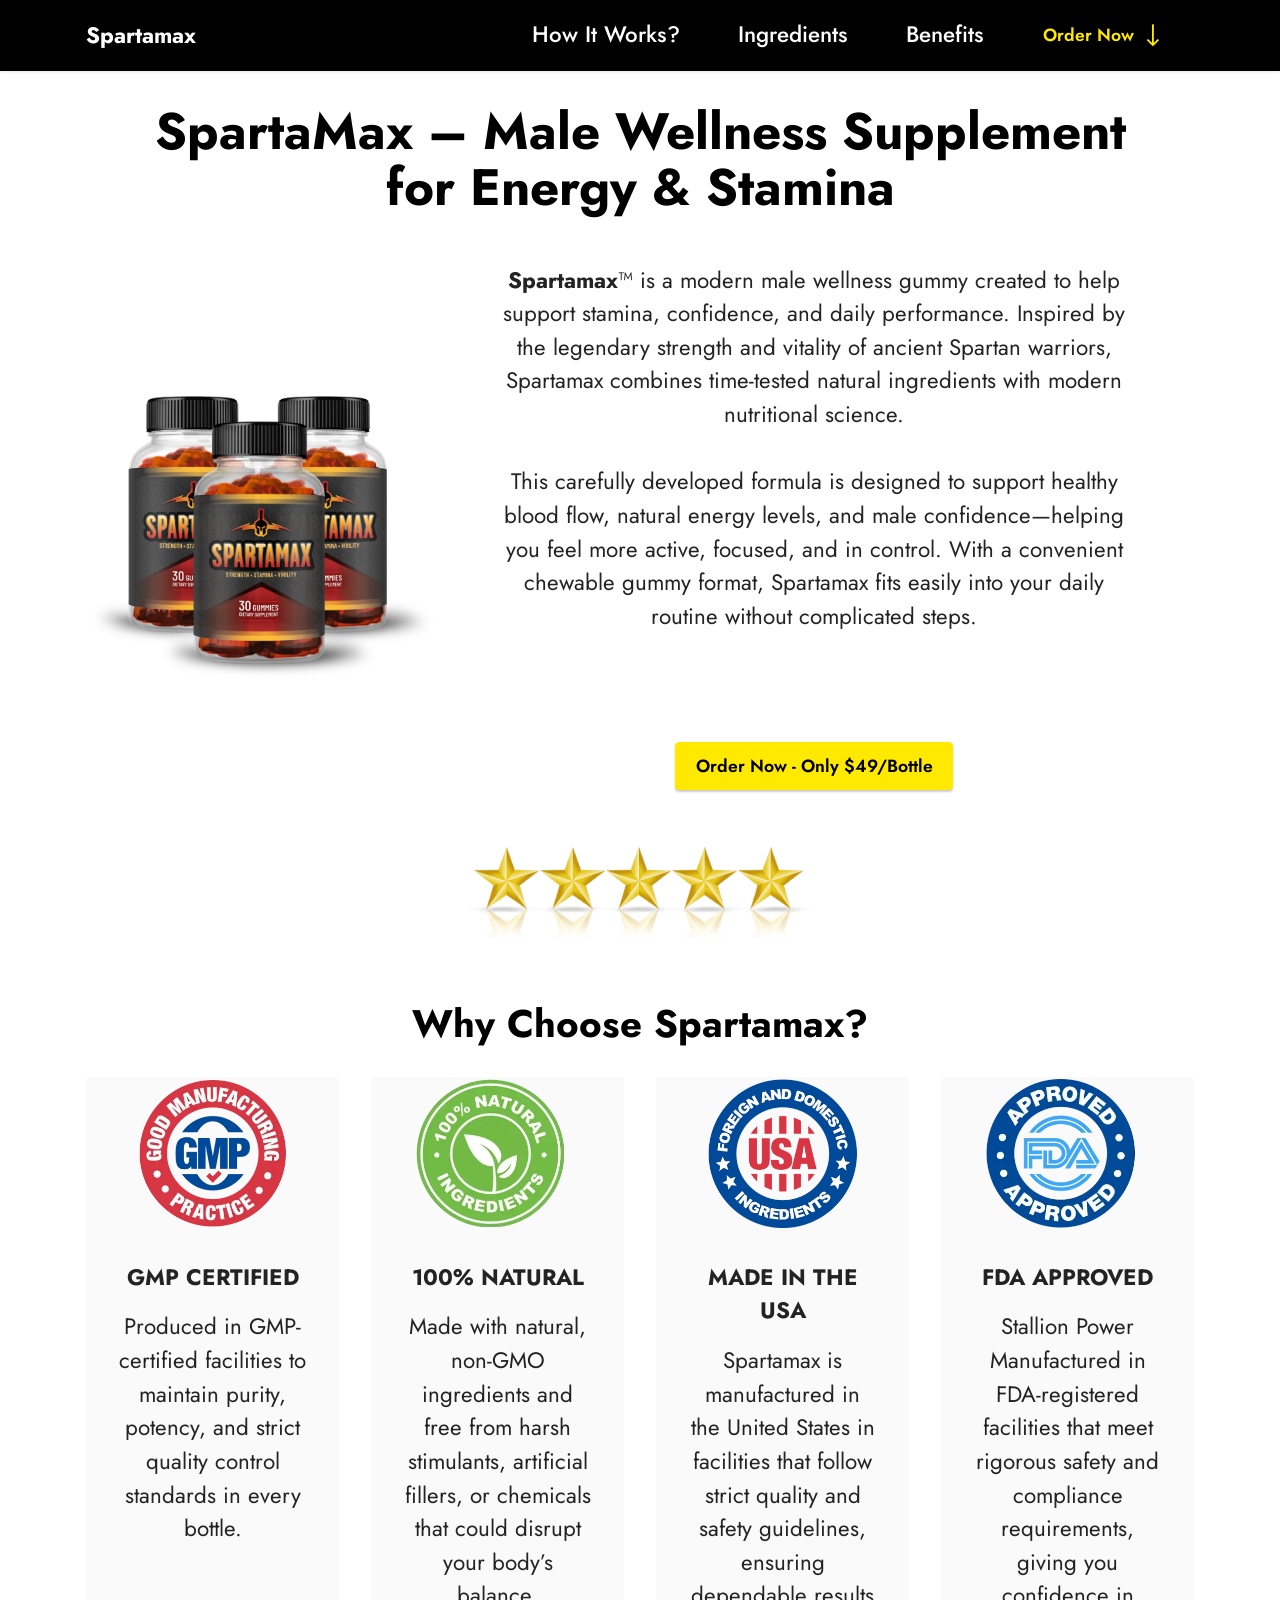
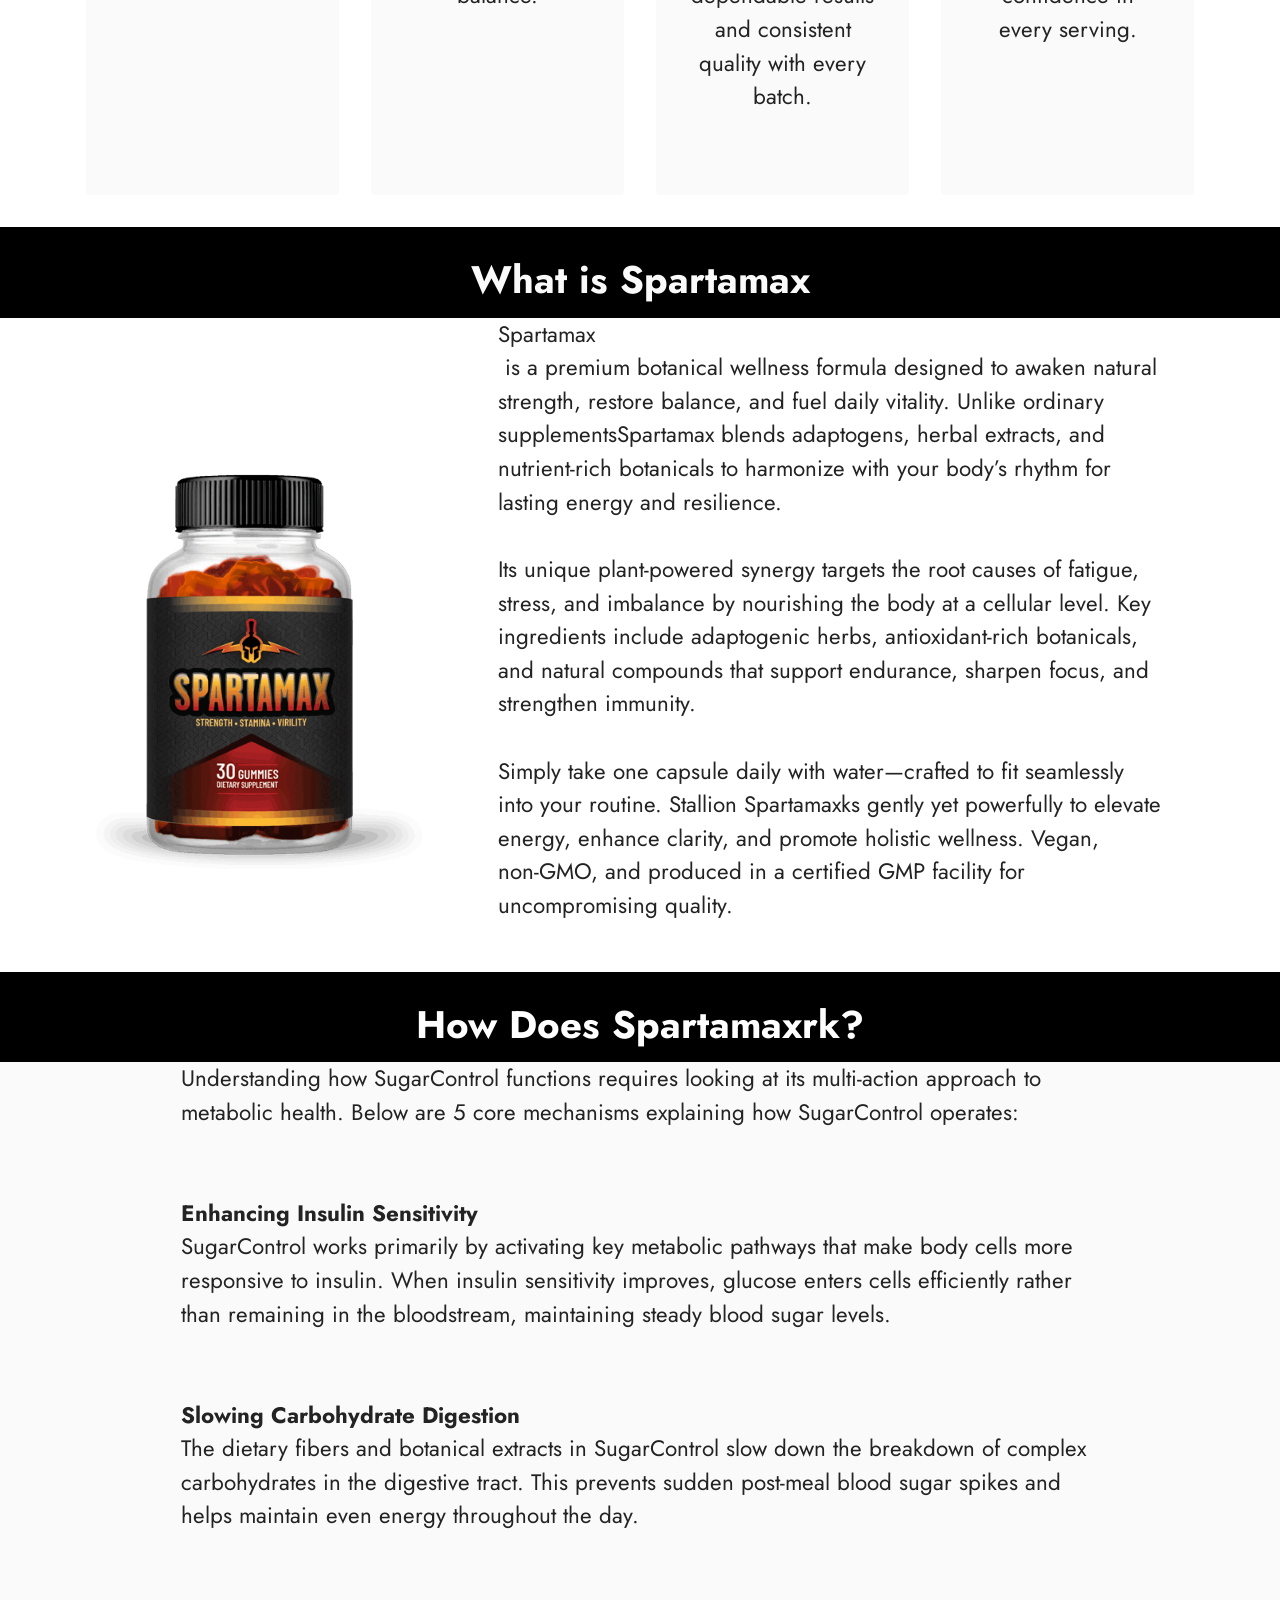
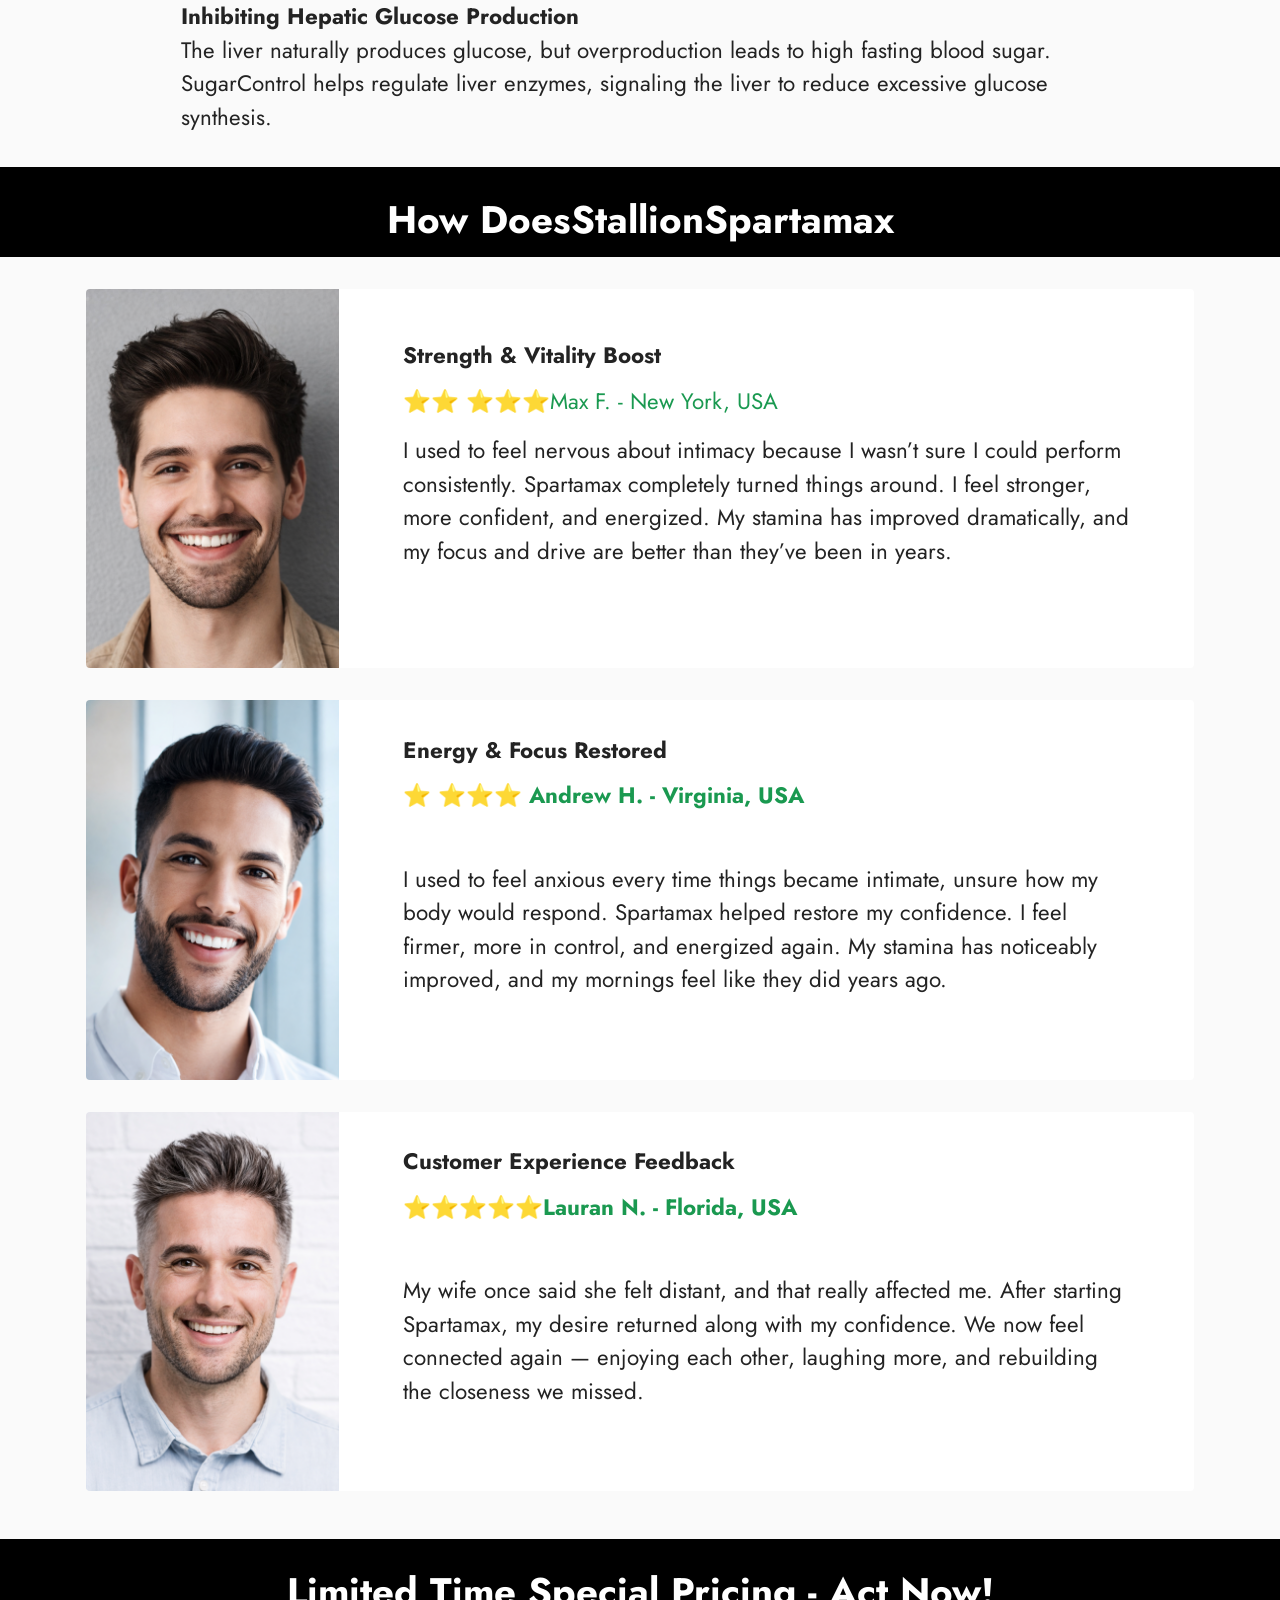
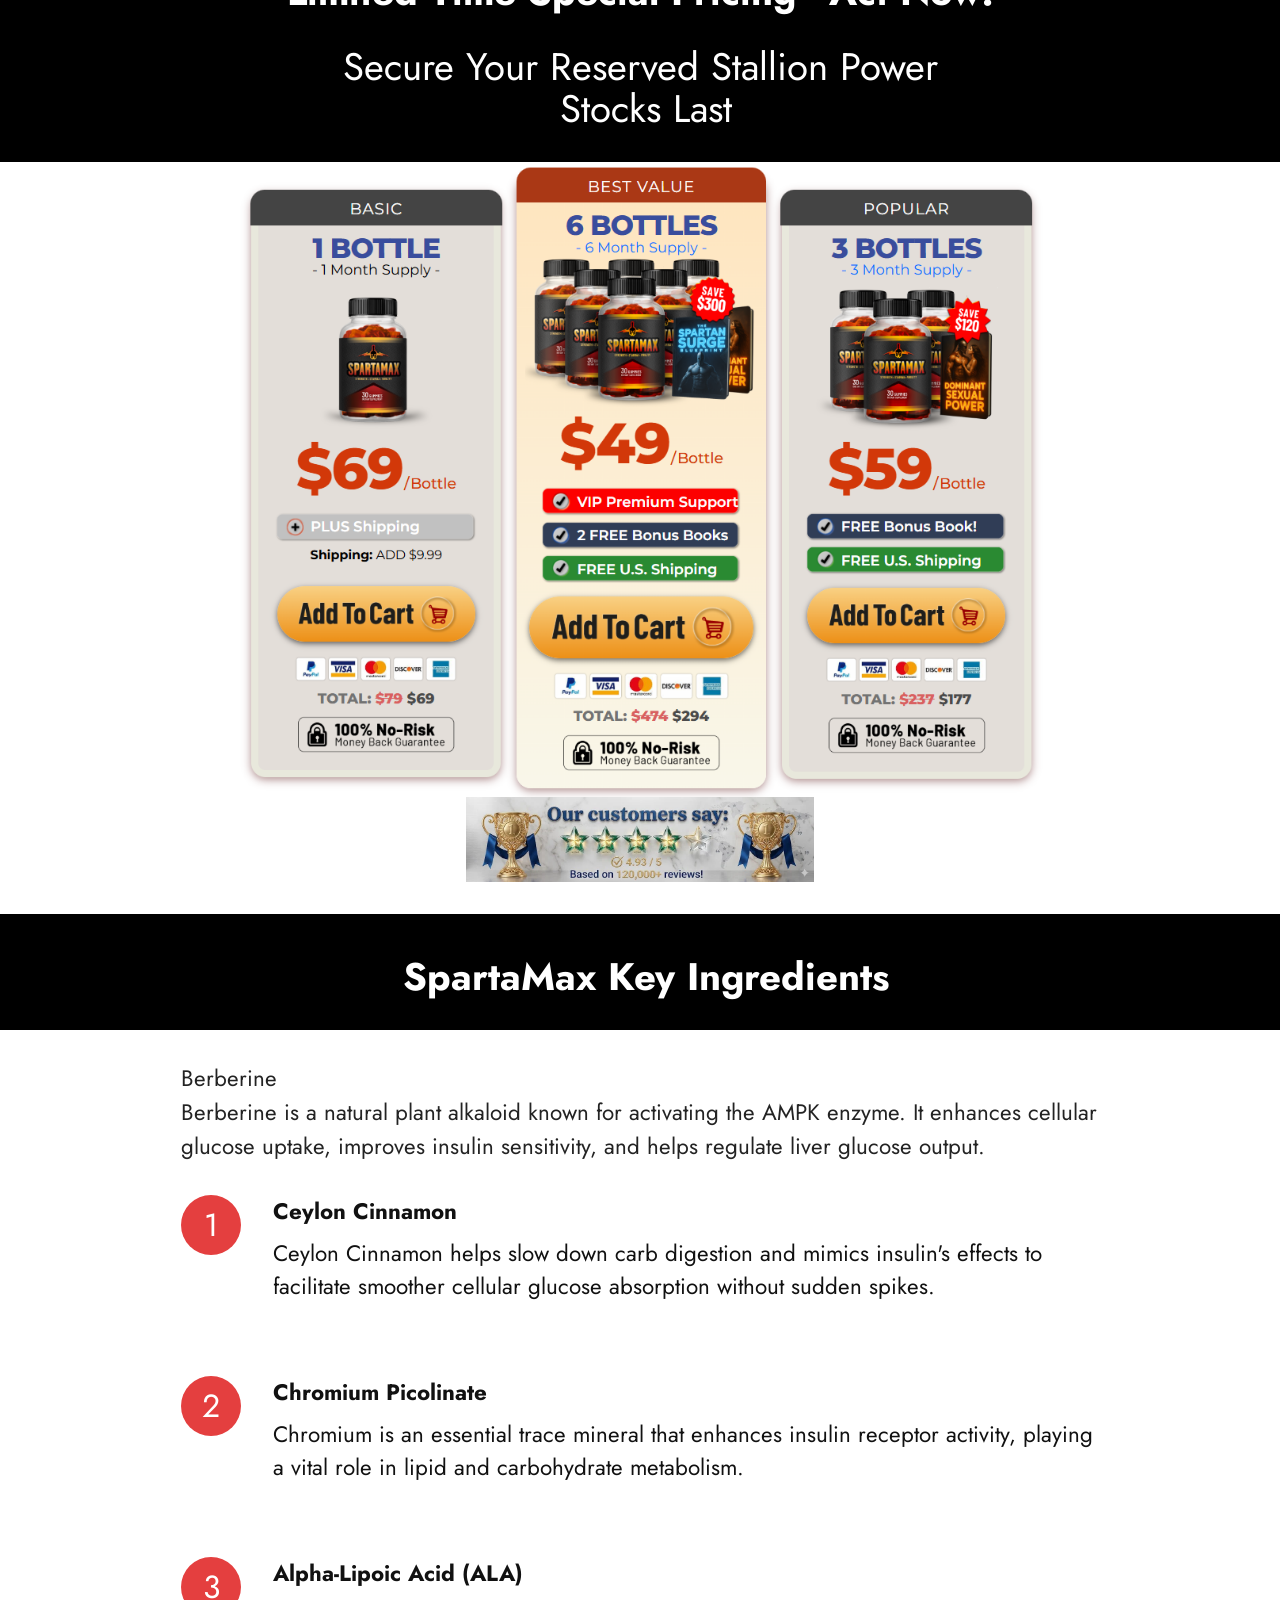
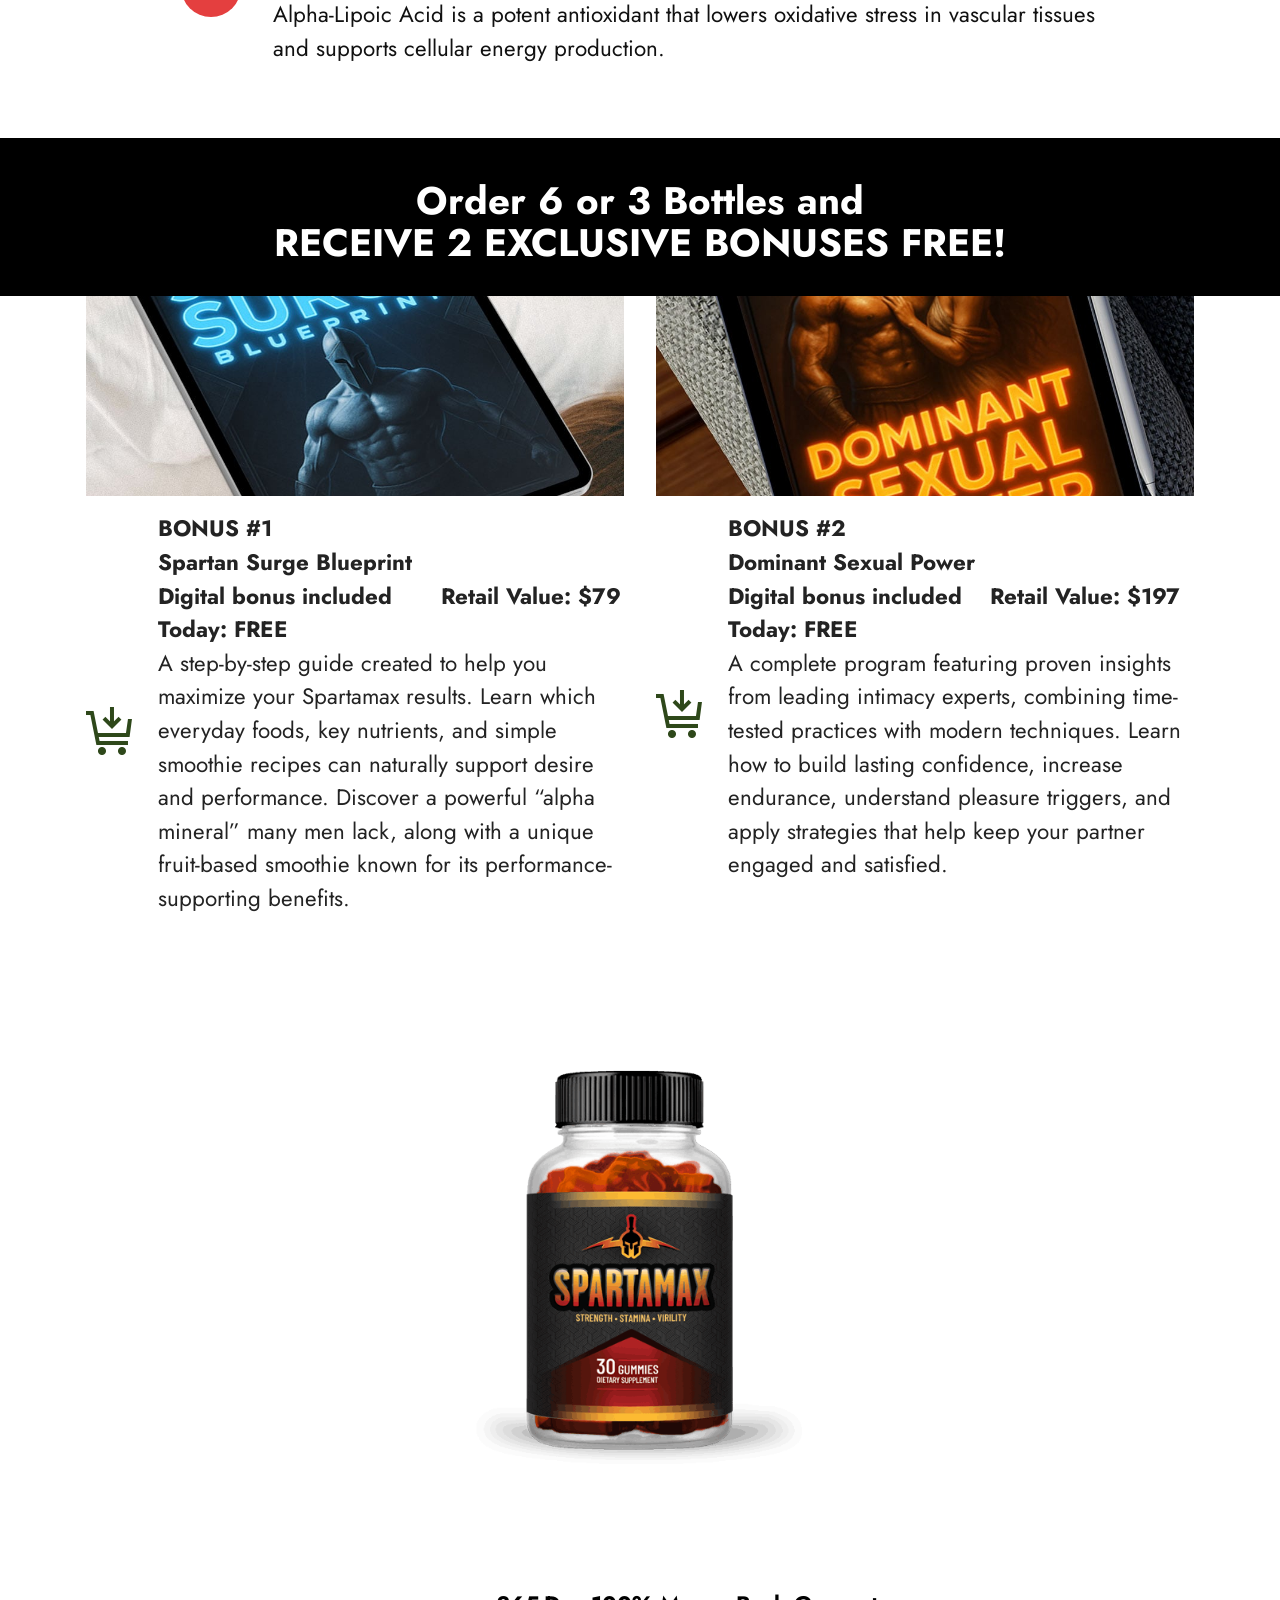
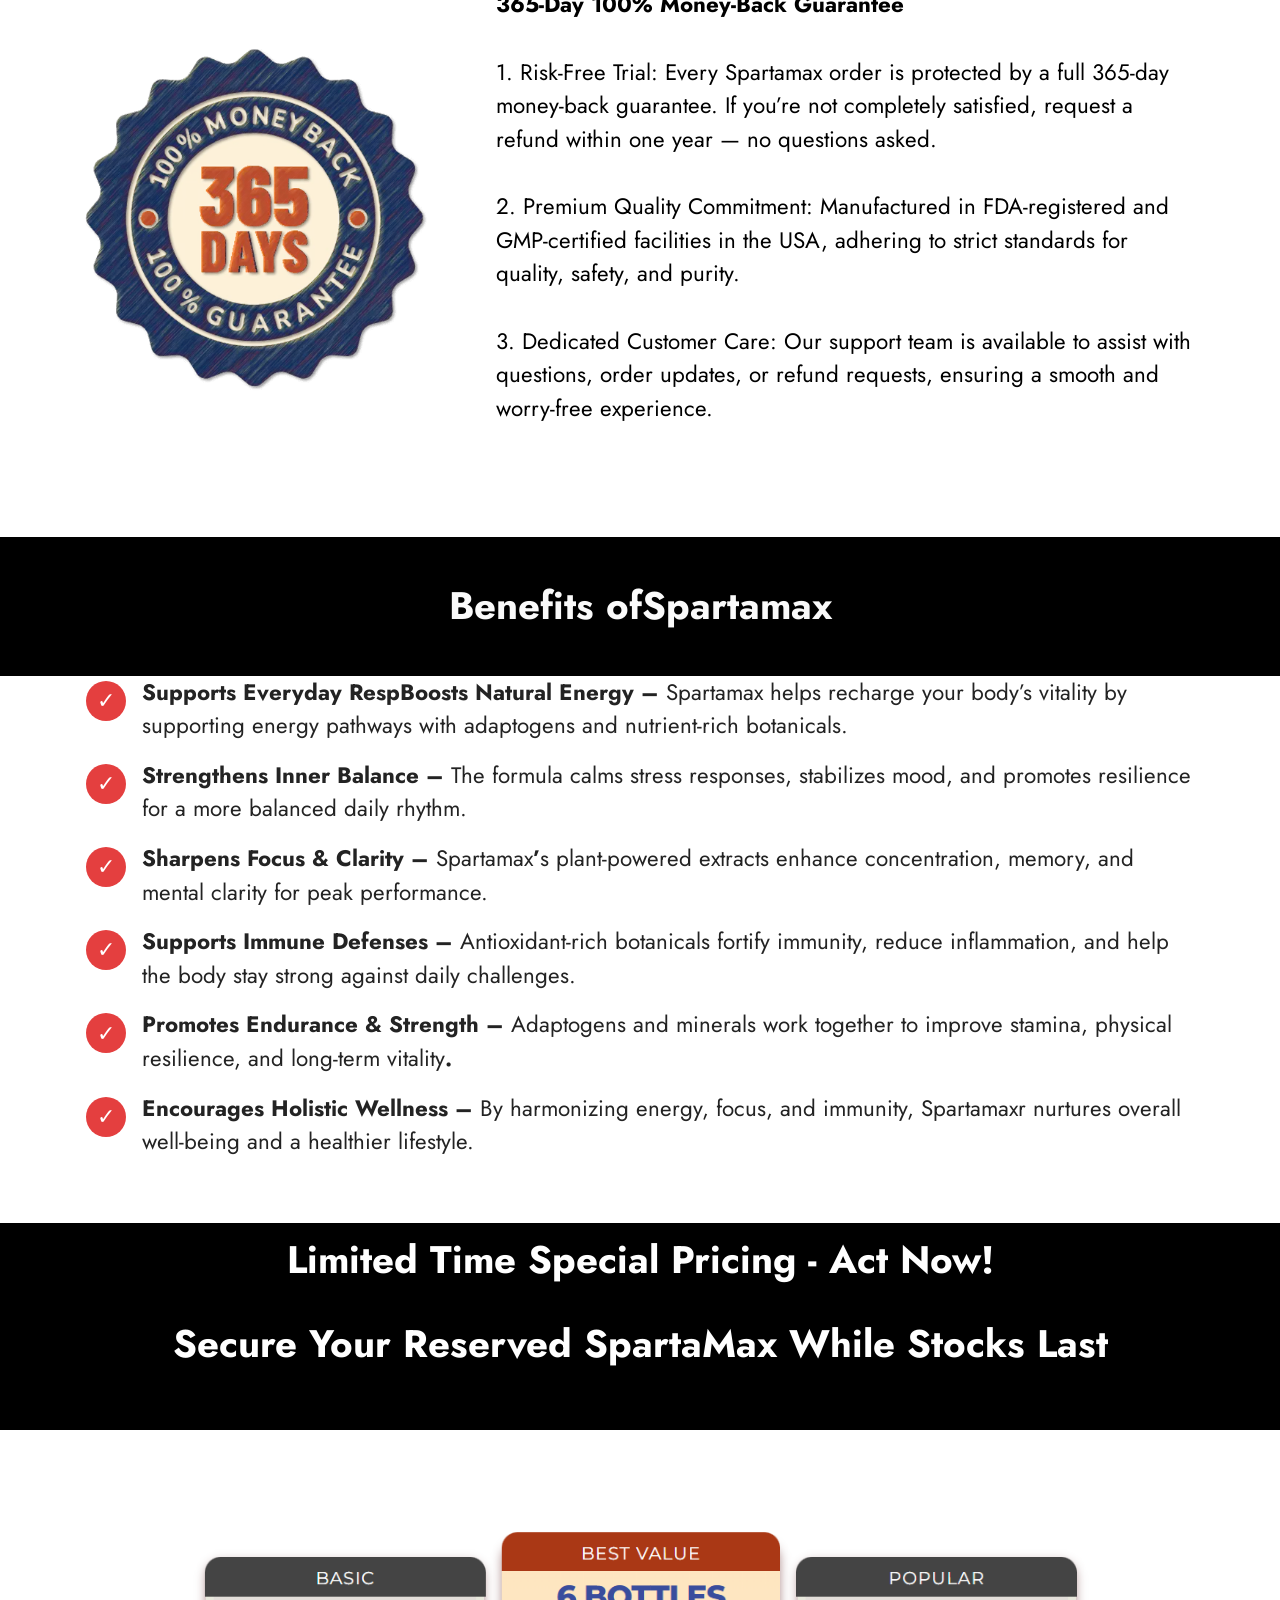
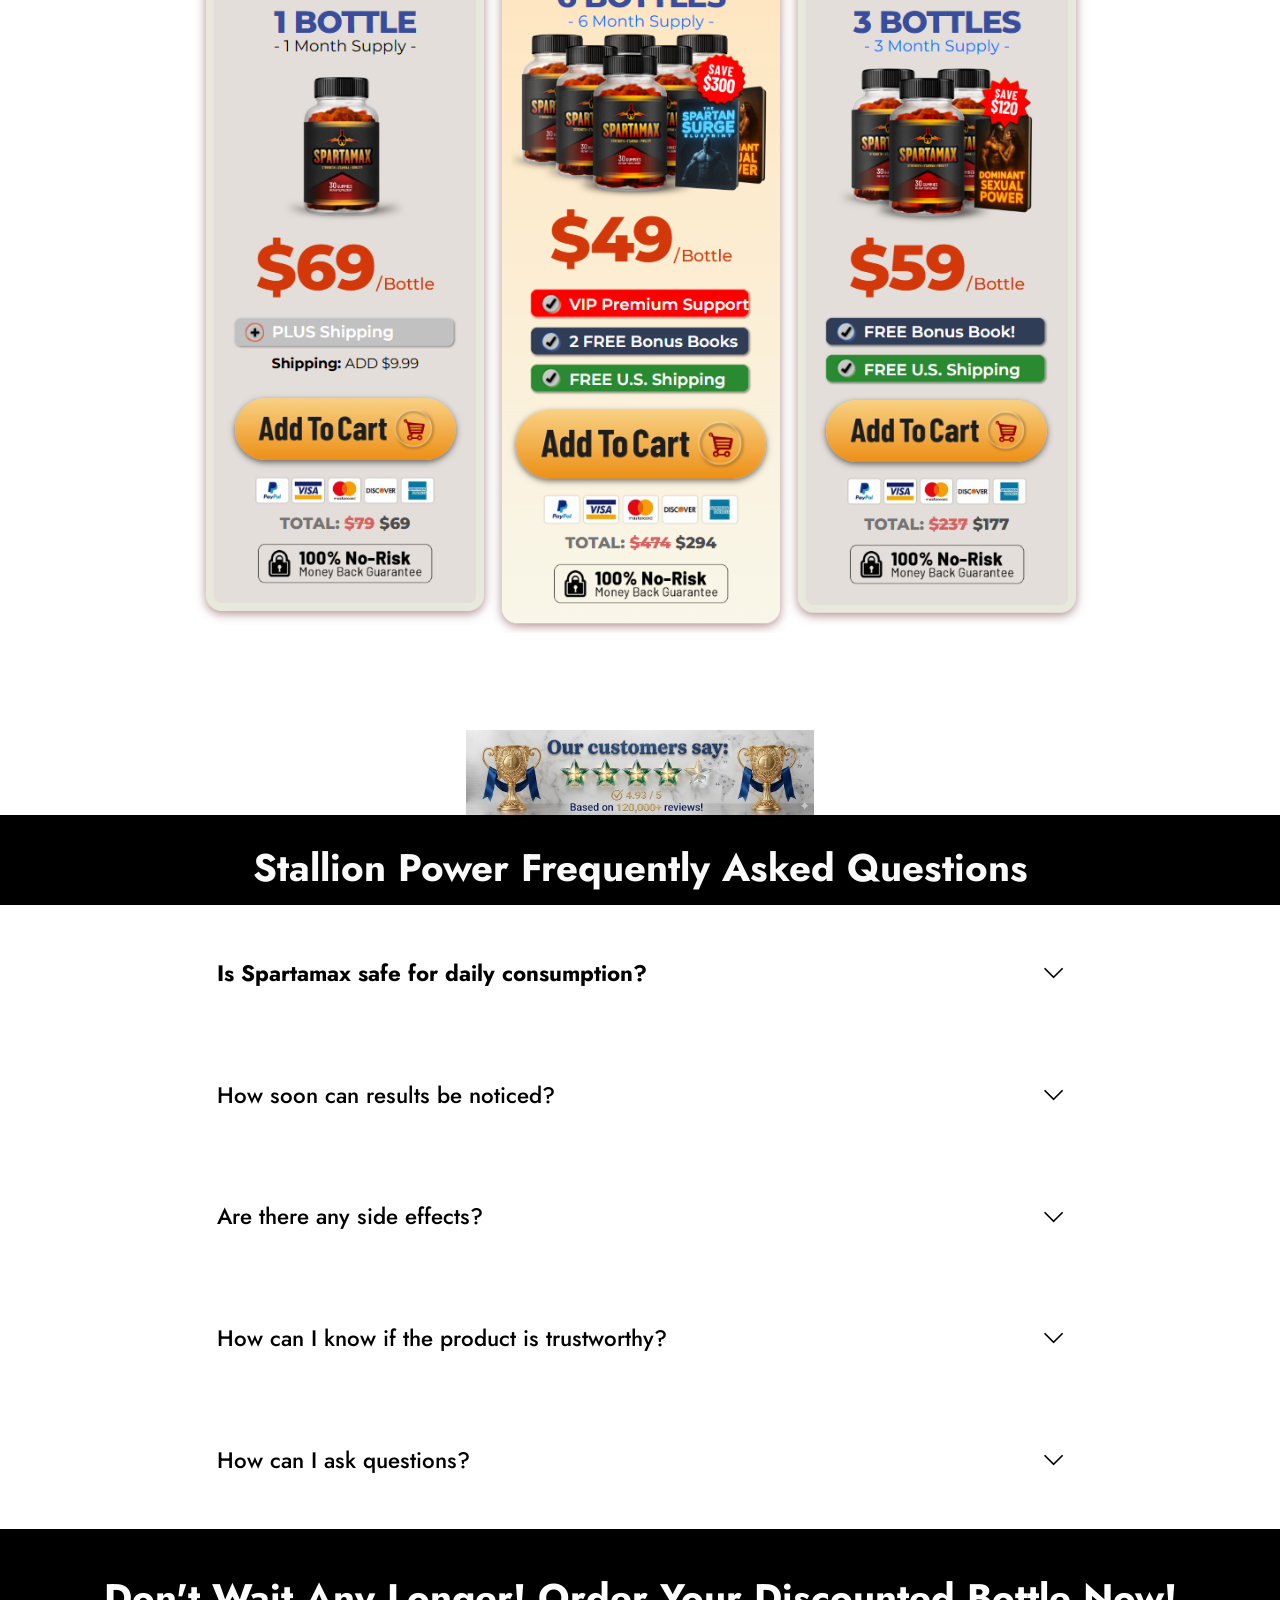
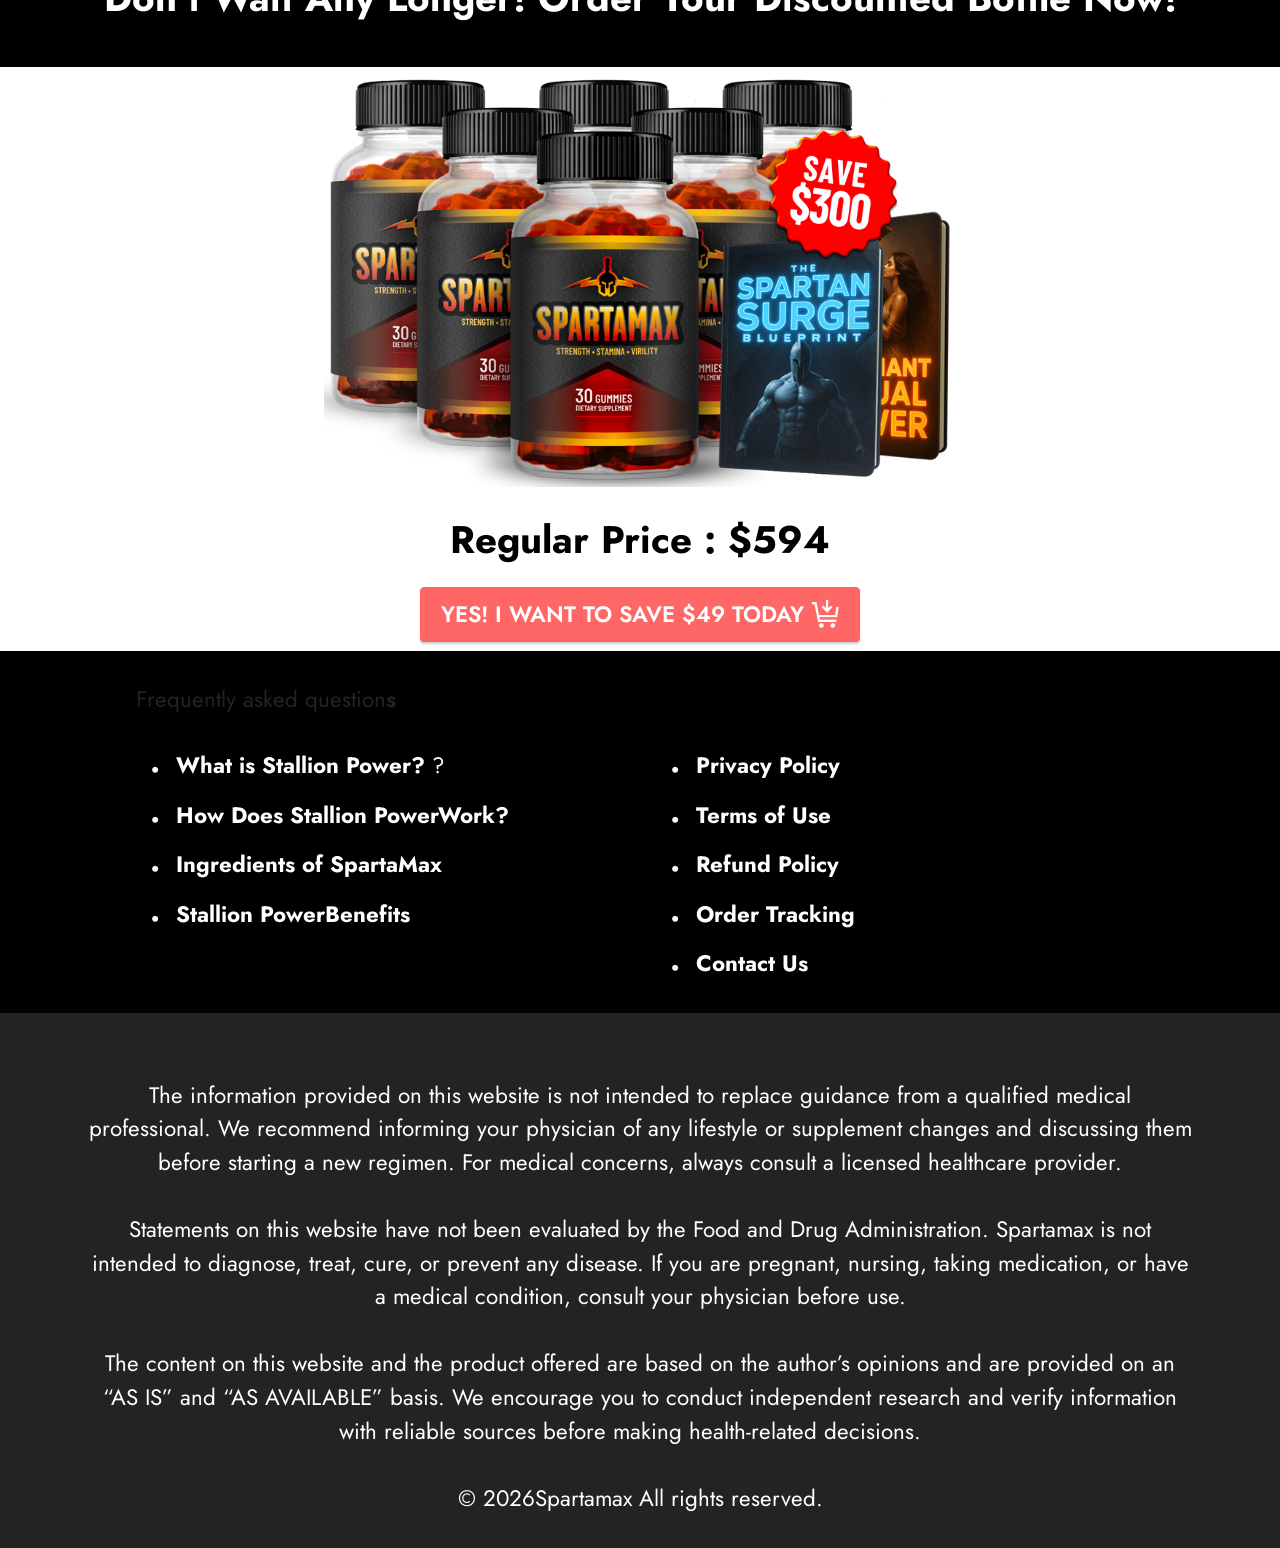
<file: index.html>
<!DOCTYPE html>
<html  lang="en">
<head>
  <!-- Site made with Mobirise Website Builder v6.1.12, https://mobirise.com -->
  <meta charset="UTF-8">
  <meta http-equiv="X-UA-Compatible" content="IE=edge">
  <meta name="generator" content="Mobirise v6.1.12, mobirise.com">
  <meta name="twitter:card" content="summary_large_image"/>
  <meta name="twitter:image:src" content="assets/images/index-meta.png">
  <meta property="og:image" content="assets/images/index-meta.png">
  <meta name="twitter:title" content="Spartamax – Official Website, Benefits, Ingredients, & Complete Review">
  <meta name="viewport" content="width=device-width, initial-scale=1, minimum-scale=1">
  <link rel="shortcut icon" href="assets/images/spartamax1-128x191.png" type="image/x-icon">
  <meta name="description" content="Discover Spartamax and learn about its key features, ingredients, potential benefits, and how it works. Explore important product information, usage instructions, and things to consider before purchasing. Visit the official website for the latest details, pricing, and product information.">
  
  
  <title>Spartamax – Official Website, Benefits, Ingredients, & Complete Review</title>
  <link rel="stylesheet" href="assets/web/assets/mobirise-icons2/mobirise2.css">
  <link rel="stylesheet" href="assets/bootstrap/css/bootstrap.min.css">
  <link rel="stylesheet" href="assets/dropdown/css/style.css">
  <link rel="stylesheet" href="assets/socicon/css/styles.css">
  <link rel="stylesheet" href="assets/theme/css/style.css">
  <link rel="preload" href="https://fonts.googleapis.com/css?family=Jost:100,200,300,400,500,600,700,800,900,100i,200i,300i,400i,500i,600i,700i,800i,900i&display=swap" as="style" onload="this.onload=null;this.rel='stylesheet'">
  <noscript><link rel="stylesheet" href="https://fonts.googleapis.com/css?family=Jost:100,200,300,400,500,600,700,800,900,100i,200i,300i,400i,500i,600i,700i,800i,900i&display=swap"></noscript>
  <link rel="preload" as="style" href="assets/mobirise/css/mbr-additional.css?v=b4PRLt"><link rel="stylesheet" href="assets/mobirise/css/mbr-additional.css?v=b4PRLt" type="text/css">

	<meta name="google-site-verification" content="ojwFFrobrEAdesm8oLR1VNvsSXICQItrODOj1nC4V70" />
	<meta name="msvalidate.01" content="BFED78960371397816FDB9212DADB8CB" />
  
  
  <meta name="keywords" content="Lungora LungoraLungora supplement, Lungora pills">
 <meta name="author" content="Lungora">
		
 <link rel="canonical" href="" >
</head>
<body>
  
  <section data-bs-version="5.1" class="menu menu2 cid-tB0YZQqaCG" once="menu" id="menu2-0">
    
    <nav class="navbar navbar-dropdown navbar-expand-lg">
        <div class="container">
            <div class="navbar-brand">
                
                <span class="navbar-caption-wrap"><a class="navbar-caption text-primary display-7" href="https://fd72blwcrvi1mr9ix2snk7dn2f.hop.clickbank.net">Spartamax<br></a></span>
            </div>
            <button class="navbar-toggler" type="button" data-toggle="collapse" data-bs-toggle="collapse" data-target="#navbarSupportedContent" data-bs-target="#navbarSupportedContent" aria-controls="navbarNavAltMarkup" aria-expanded="false" aria-label="Toggle navigation">
                <div class="hamburger">
                    <span></span>
                    <span></span>
                    <span></span>
                    <span></span>
                </div>
            </button>
            <div class="collapse navbar-collapse" id="navbarSupportedContent">
                <ul class="navbar-nav nav-dropdown" data-app-modern-menu="true"><li class="nav-item"><a class="nav-link link text-danger text-primary display-5" href="https://mwebsignalhq.com/13436/3174/2/?">How It Works?</a></li>
                    <li class="nav-item"><a class="nav-link link text-danger text-primary display-5" href="https://mwebsignalhq.com/13436/3174/2/?">
                            Ingredients</a></li>
                    <li class="nav-item"><a class="nav-link link text-danger text-primary display-5" href="https://mwebsignalhq.com/13436/3174/2/?">Benefits</a>
                    </li></ul>
                
                <div class="navbar-buttons mbr-section-btn"><a class="btn btn-warning-outline display-4" href="https://fd72blwcrvi1mr9ix2snk7dn2f.hop.clickbank.net"><span class="mobi-mbri mobi-mbri-down mbr-iconfont mbr-iconfont-btn"></span>Order Now</a></div>
            </div>
        </div>
    </nav>
</section>

<section data-bs-version="5.1" class="header3 cid-tB10ubWVri" id="header3-1">

    

    
    

    <div class="align-center container">
        <div class="row justify-content-center">
            <div class="col-12 col-lg-11">
                <h1 class="mbr-section-title mbr-fonts-style mb-3 display-1"><strong>SpartaMax – Male Wellness Supplement for Energy &amp; Stamina</strong></h1>
                
                
                
            </div>
        </div>
    </div>
</section>

<section data-bs-version="5.1" class="features6 cid-tB15AvPI4t" id="features7-3">
    <!---->
    

    
    
    <div class="container">
        <div class="card-wrapper">
            <div class="row align-items-center">
                <div class="col-12 col-lg-4">
                    <div class="image-wrapper">
                        <a href="https://fd72blwcrvi1mr9ix2snk7dn2f.hop.clickbank.net"><img src="assets/images/spartamax3.webp" alt="Spartamax"></a>
                    </div>
                </div>
                <div class="col-12 col-lg">
                    <div class="text-box">
                        
                        <p class="mbr-text mbr-fonts-style display-7"><strong>Spartamax</strong>™ is a modern male wellness gummy created to help support stamina, confidence, and daily performance. Inspired by the legendary strength and vitality of ancient Spartan warriors, Spartamax combines time-tested natural ingredients with modern nutritional science.
<br>
<br>This carefully developed formula is designed to support healthy blood flow, natural energy levels, and male confidence—helping you feel more active, focused, and in control. With a convenient chewable gummy format, Spartamax fits easily into your daily routine without complicated steps.
<br>
<br><br></p>
                        
                        <div class="mbr-section-btn pt-3"><a href="https://fd72blwcrvi1mr9ix2snk7dn2f.hop.clickbank.net" class="btn btn-warning display-4">Order Now - Only $49/Bottle</a></div>
                    </div>
                </div>
            </div>
        </div>
    </div>
</section>

<section data-bs-version="5.1" class="image3 cid-vy8uGkXu9U" id="image3-3g">
    

    
    

    <div class="container">
        <div class="row justify-content-center">
            <div class="col-12 col-lg-4">
                <div class="image-wrapper">
                    <a href="https://fd72blwcrvi1mr9ix2snk7dn2f.hop.clickbank.net"><img src="assets/images/five-star-logo-1-905x238.png" alt="Mobirise Website Builder"></a>
                    
                </div>
            </div>
        </div>
    </div>
</section>

<section data-bs-version="5.1" class="gallery3 cid-tB9ez4cVTX" id="gallery3-1r">
    
    
    <div class="container">
        <div class="mbr-section-head">
            <h4 class="mbr-section-title mbr-fonts-style align-center mb-0 display-2"><strong>Why Choose Spartamax?</strong></h4>
            
        </div>
        <div class="row mt-4">
            <div class="item features-image сol-12 col-md-6 col-lg-3 active">
                <div class="item-wrapper">
                    <div class="item-img">
                        <a href="https://d57ab73hv7e72xdpx03nekgo0g.hop.clickbank.net"><img src="assets/images/gmp-certified-500x300.webp" alt="SpartamaxGMP Certified" title="" data-slide-to="4" data-bs-slide-to="4"></a>
                    </div>
                    <div class="item-content">
                        <h5 class="item-title mbr-fonts-style display-7">
                            <strong>GMP CERTIFIED</strong></h5>
                        
                        <p class="mbr-text mbr-fonts-style mt-3 display-7">Produced in GMP-certified facilities to maintain purity, potency, and strict quality control standards in every bottle.
<br>
<br></p>
                    </div>
                    
                </div>
            </div><div class="item features-image сol-12 col-md-6 col-lg-3">
                <div class="item-wrapper">
                    <div class="item-img">
                        <a href="https://d57ab73hv7e72xdpx03nekgo0g.hop.clickbank.net"><img src="assets/images/100-natural-500x300.webp" alt="SpartamaxAll Natural" data-slide-to="0" data-bs-slide-to="0"></a>
                    </div>
                    <div class="item-content">
                        <h5 class="item-title mbr-fonts-style display-7"><strong>100% NATURAL</strong></h5>
                        
                        <p class="mbr-text mbr-fonts-style mt-3 display-7">Made with natural, non-GMO ingredients and free from harsh stimulants, artificial fillers, or chemicals that could disrupt your body’s balance.
<br>
<br></p>
                    </div>
                    
                </div>
            </div><div class="item features-image сol-12 col-md-6 col-lg-3">
                <div class="item-wrapper">
                    <div class="item-img">
                        <a href="https://d57ab73hv7e72xdpx03nekgo0g.hop.clickbank.net"><img src="assets/images/made-in-usa-500x300.webp" alt="Spartamax Made In Usa" data-slide-to="1" data-bs-slide-to="1"></a>
                    </div>
                    <div class="item-content">
                        <h5 class="item-title mbr-fonts-style display-7"><strong>MADE IN THE USA</strong></h5>
                        
                        <p class="mbr-text mbr-fonts-style mt-3 display-7">Spartamax is manufactured in the United States in facilities that follow strict quality and safety guidelines, ensuring dependable results and consistent quality with every batch.
<br>
<br></p>
                    </div>
                    
                </div>
            </div>
            
            <div class="item features-image сol-12 col-md-6 col-lg-3">
                <div class="item-wrapper">
                    <div class="item-img">
                        <a href="https://d57ab73hv7e72xdpx03nekgo0g.hop.clickbank.net"><img src="assets/images/fda-approved-500x300.webp" alt="Spartamax FDA Approved" data-slide-to="2" data-bs-slide-to="2"></a>
                    </div>
                    <div class="item-content">
                        <h5 class="item-title mbr-fonts-style display-7"><strong>FDA APPROVED</strong></h5>
                        
                        <p class="mbr-text mbr-fonts-style mt-3 display-7">Stallion Power
<br>Manufactured in FDA-registered facilities that meet rigorous safety and compliance requirements, giving you confidence in every serving.<br></p>
                    </div>
                    
                </div>
            </div>
            
        </div>
    </div>
</section>

<section data-bs-version="5.1" class="header3 cid-tB83YwBUMj" id="header3-1l">

    

    
    

    <div class="align-center container">
        <div class="row justify-content-center">
            <div class="col-12 col-lg-12">
                
                <h2 class="mbr-section-subtitle mbr-fonts-style mb-3 display-2"><strong>What is Spartamax</strong></h2>
                
                
            </div>
        </div>
    </div>
</section>

<section data-bs-version="5.1" class="header11 cid-tB1vWdJbT6" id="header11-a">

    

    
    

    <div class="container">
        <div class="row justify-content-center">
            <div class="col-12 col-md-4 image-wrapper">
                <a href="https://fd72blwcrvi1mr9ix2snk7dn2f.hop.clickbank.net"><img class="w-100" src="assets/images/spartamax1-437x652.png" alt="Spartamax"></a>
            </div>
            <div class="col-12 col-md">
                <div class="text-wrapper text-center">
                    
                    <p class="mbr-text mbr-fonts-style display-7">Spartamax<br>&nbsp;is a premium botanical wellness formula designed to awaken natural strength, restore balance, and fuel daily vitality. Unlike ordinary supplementsSpartamax&nbsp;blends adaptogens, herbal extracts, and nutrient‑rich botanicals to harmonize with your body’s rhythm for lasting energy and resilience.
<br><br>Its unique plant‑powered synergy targets the root causes of fatigue, stress, and imbalance by nourishing the body at a cellular level. Key ingredients include adaptogenic herbs, antioxidant‑rich botanicals, and natural compounds that support endurance, sharpen focus, and strengthen immunity.
<br><br>Simply take one capsule daily with water—crafted to fit seamlessly into your routine. Stallion Spartamaxks gently yet powerfully to elevate energy, enhance clarity, and promote holistic wellness. Vegan, non‑GMO, and produced in a certified GMP facility for uncompromising quality.
<br>
<br></p>
                    
                </div>
            </div>
        </div>
    </div>
</section>

<section data-bs-version="5.1" class="header3 cid-tB85bPoWQz" id="header3-1m">

    

    
    

    <div class="align-center container">
        <div class="row justify-content-center">
            <div class="col-12 col-lg-12">
                
                <h2 class="mbr-section-subtitle mbr-fonts-style mb-3 display-2"><div><strong>How Does Spartamaxrk?</strong></div><div><strong>
</strong></div><div><strong>
</strong></div><div><strong>
</strong></div><div><strong>
</strong></div><div><strong>
</strong></div><div><strong>
</strong></div><div><strong>
</strong></div><div><strong>
</strong></div><div><strong>
</strong></div><div><strong>
</strong></div><div><strong>
</strong></div><div><strong>
</strong></div><div><strong>
</strong></div><div><strong>
</strong></div><div><strong>
</strong></div><div><strong>
</strong></div><div><strong>
</strong></div><div><strong>
</strong></div><div><strong>
</strong></div><div><strong>
</strong></div><div><strong>
</strong></div><div><strong>
</strong></div><div><strong>
</strong></div></h2>
                
                
            </div>
        </div>
    </div>
</section>

<section data-bs-version="5.1" class="content4 cid-tB1xoWzrbk" id="content4-d">
    

    
    
    <div class="container">
        <div class="row justify-content-center">
            <div class="title col-md-12 col-lg-10">
                
                <h4 class="mbr-section-subtitle align-center mbr-fonts-style mb-4 display-7"><div><div><div>Understanding how SugarControl functions requires looking at its multi-action approach to metabolic health. Below are 5 core mechanisms explaining how SugarControl operates:</div></div></div><br><div><div><div><br></div></div></div><div>
</div><div><strong>Enhancing Insulin Sensitivity</strong></div><div>SugarControl works primarily by activating key metabolic pathways that make body cells more responsive to insulin. When insulin sensitivity improves, glucose enters cells efficiently rather than remaining in the bloodstream, maintaining steady blood sugar levels.</div><br><div><strong><br></strong></div><div><strong>Slowing Carbohydrate Digestion</strong></div><div>The dietary fibers and botanical extracts in SugarControl slow down the breakdown of complex carbohydrates in the digestive tract. This prevents sudden post-meal blood sugar spikes and helps maintain even energy throughout the day.</div><br><div><br></div><div>
</div><div><strong>Inhibiting Hepatic Glucose Production</strong></div><div>The liver naturally produces glucose, but overproduction leads to high fasting blood sugar. SugarControl helps regulate liver enzymes, signaling the liver to reduce excessive glucose synthesis.</div><div>
</div><div>
</div><div>
</div><div>
</div><div>
</div><div>
</div><div>
</div><div>
</div><div>
</div><div>
</div><div>
</div><div><div>
</div><div>
</div><div>
</div><div>
</div><div>
</div></div></h4>
                
            </div>
        </div>
    </div>
</section>

<section data-bs-version="5.1" class="header3 cid-v7JuKyBStk" id="header3-24">

    

    
    

    <div class="align-center container">
        <div class="row justify-content-center">
            <div class="col-12 col-lg-12">
                
                <h2 class="mbr-section-subtitle mbr-fonts-style mb-3 display-2"><div><strong>How DoesStallionSpartamax</strong></div><div><strong>
</strong></div><div><strong>
</strong></div><div><strong>
</strong></div><div><strong>
</strong></div><div><strong>
</strong></div><div><strong>
</strong></div><div><strong>
</strong></div><div><strong>
</strong></div><div><strong>
</strong></div><div><strong>
</strong></div><div><strong>
</strong></div><div><strong>
</strong></div><div><strong>
</strong></div><div><strong>
</strong></div><div><strong>
</strong></div><div><strong>
</strong></div><div><strong>
</strong></div><div><strong>
</strong></div><div><strong>
</strong></div><div><strong>
</strong></div><div><strong>
</strong></div><div><strong>
</strong></div><div><strong>
</strong></div></h2>
                
                
            </div>
        </div>
    </div>
</section>

<section data-bs-version="5.1" class="team2 cid-v7Jv0AjsPd" xmlns="http://www.w3.org/1999/html" id="team2-25">
    

    
    
    <div class="container">
        <div class="item features-image">
            <div class="item-wrapper">
                <div class="row align-items-center">
                    <div class="col-12 col-md-3">
                        <div class="image-wrapper">
                            <a href="https://d57ab73hv7e72xdpx03nekgo0g.hop.clickbank.net"><img src="assets/images/review-1.webp" alt="Stallion Power"></a>
                        </div>
                    </div>
                    <div class="col-12 col-md">
                        <div class="card-box">
                            <h5 class="card-title mbr-fonts-style m-0 mb-3 display-5"><strong>Strength &amp; Vitality Boost</strong></h5>
                            <h6 class="card-subtitle mbr-fonts-style mb-3 display-5">⭐⭐ ⭐⭐⭐Max F. - New York, USA</h6>
                            <p class="mbr-text mbr-fonts-style display-7">I used to feel nervous about intimacy because I wasn’t sure I could perform consistently. Spartamax completely turned things around. I feel stronger, more confident, and energized. My stamina has improved dramatically, and my focus and drive are better than they’ve been in years.
<br>
<br></p>
                            
                        </div>
                    </div>
                </div>
            </div>
        </div>
        <div class="item features-image">
            <div class="item-wrapper">
                <div class="row align-items-center">
                    <div class="col-12 col-md-3">
                        <div class="image-wrapper">
                            <a href="https://d57ab73hv7e72xdpx03nekgo0g.hop.clickbank.net"><img src="assets/images/review-2.webp" alt="Stallion Power"></a>
                        </div>
                    </div>
                    <div class="col-12 col-md">
                        <div class="card-box">
                            <h5 class="card-title mbr-fonts-style m-0 mb-3 display-5"><strong>Energy &amp; Focus Restored&nbsp;</strong></h5>
                            <h6 class="card-subtitle mbr-fonts-style mb-3 display-5"><strong>⭐ ⭐⭐⭐ Andrew H. - Virginia, USA</strong><div><div><strong>&nbsp;</strong></div></div></h6>
                            <p class="mbr-text mbr-fonts-style display-7">I used to feel anxious every time things became intimate, unsure how my body would respond. Spartamax helped restore my confidence. I feel firmer, more in control, and energized again. My stamina has noticeably improved, and my mornings feel like they did years ago.
<br>
<br></p>
                            
                        </div>
                    </div>
                </div>
            </div>
        </div>
        <div class="item features-image">
            <div class="item-wrapper">
                <div class="row align-items-center">
                    <div class="col-12 col-md-3">
                        <div class="image-wrapper">
                            <a href="https://d57ab73hv7e72xdpx03nekgo0g.hop.clickbank.net"><img src="assets/images/review-3.webp" alt="Stallion Power"></a>
                        </div>
                    </div>
                    <div class="col-12 col-md">
                        <div class="card-box">
                            <h5 class="card-title mbr-fonts-style m-0 mb-3 display-5"><strong>Customer Experience Feedback&nbsp;</strong></h5>
                            <h6 class="card-subtitle mbr-fonts-style mb-3 display-5"><strong>⭐⭐⭐⭐⭐Lauran N. - Florida, USA</strong><div><div><div><br></div></div></div></h6>
                            <p class="mbr-text mbr-fonts-style display-7">My wife once said she felt distant, and that really affected me. After starting Spartamax, my desire returned along with my confidence. We now feel connected again — enjoying each other, laughing more, and rebuilding the closeness we missed.
<br>
<br></p>
                            
                        </div>
                    </div>
                </div>
            </div>
        </div>
    </div>
</section>

<section data-bs-version="5.1" class="content4 cid-tB1yuhcVVi" id="content4-g">
    

    
    
    <div class="container">
        <div class="row justify-content-center">
            <div class="title col-md-12 col-lg-10">
                <h3 class="mbr-section-title mbr-fonts-style align-center mb-4 display-2"><strong>Limited Time Special Pricing - Act Now!</strong></h3>
                <h4 class="mbr-section-subtitle align-center mbr-fonts-style mb-4 display-2">Secure Your Reserved Stallion Power
<div>&nbsp;Stocks Last</div></h4>
                
            </div>
        </div>
    </div>
</section>

<section data-bs-version="5.1" class="image3 cid-vy8rNfp6ra" id="image3-3c">
    

    
    

    <div class="container">
        <div class="row justify-content-center">
            <div class="col-12 col-lg-9">
                <div class="image-wrapper">
                    <a href="https://d57ab73hv7e72xdpx03nekgo0g.hop.clickbank.net"><img src="assets/images/order-page-2.webp" alt="Spartamax"></a>
                    
                </div>
            </div>
        </div>
    </div>
</section>

<section data-bs-version="5.1" class="image3 cid-tB1zGVstSm" id="image3-j">
    

    
    

    <div class="container">
        <div class="row justify-content-center">
            <div class="col-12 col-lg-4">
                <div class="image-wrapper">
                    <a href="https://d57ab73hv7e72xdpx03nekgo0g.hop.clickbank.net"><img src="assets/images/visivra-verified-reviews-score.webp.jpg-1024x251.jpg-1024x251.webp" alt="keravita pro 5 star ratings"></a>
                    
                </div>
            </div>
        </div>
    </div>
</section>

<section data-bs-version="5.1" class="content4 cid-tB1A34S1NT" id="content4-k">
    

    
    
    <div class="container">
        <div class="row justify-content-center">
            <div class="title col-md-12 col-lg-10">
                <h3 class="mbr-section-title mbr-fonts-style align-center mb-4 display-2"><br><div><strong>&nbsp;SpartaMax&nbsp;</strong><strong style="font-size: 2.4rem;">Key Ingredients</strong></div></h3>
                
                
            </div>
        </div>
    </div>
</section>

<section data-bs-version="5.1" class="content5 cid-tB1AZH7rno" id="content5-n">
    
    <div class="container">
        <div class="row justify-content-center">
            <div class="col-md-12 col-lg-10">
                
                <h4 class="mbr-section-subtitle mbr-fonts-style mb-4 display-5"><div></div></h4>
                <p class="mbr-text mbr-fonts-style display-7">Berberine<br>Berberine is a natural plant alkaloid known for activating the AMPK enzyme. It enhances cellular glucose uptake, improves insulin sensitivity, and helps regulate liver glucose output.<br></p>
            </div>
        </div>
    </div>
</section>

<section data-bs-version="5.1" class="features19 cid-tB6Rwx4pqH" id="features20-x">

    

    
    
    <div class="container">
        <div class="row justify-content-center">
            
            <div class="col-12 col-md-10">
                <div class="item mbr-flex">
                    <div class="icon-box">
                        <span class="step-number mbr-fonts-style display-5">1</span>
                    </div>
                    <div class="text-box">
                        <h4 class="icon-title card-title mbr-black mbr-fonts-style display-7"><strong>Ceylon Cinnamon</strong></h4>
                        <h5 class="icon-text mbr-black mbr-fonts-style display-7">Ceylon Cinnamon helps slow down carb digestion and mimics insulin's effects to facilitate smoother cellular glucose absorption without sudden spikes.&nbsp; &nbsp;</h5>
                    </div>
                </div>
                <div class="item mbr-flex">
                    <div class="icon-box">
                        <span class="step-number mbr-fonts-style display-5">2</span>
                    </div>
                    <div class="text-box">
                        <h4 class="icon-title card-title mbr-black mbr-fonts-style display-7"><strong>Chromium Picolinate</strong></h4>
                        <h5 class="icon-text mbr-black mbr-fonts-style display-7">Chromium is an essential trace mineral that enhances insulin receptor activity, playing a vital role in lipid and carbohydrate metabolism.&nbsp; &nbsp;</h5>
                    </div>
                </div>
                <div class="item mbr-flex last">
                    <div class="icon-box">
                        <span class="step-number mbr-fonts-style display-5">3</span>
                    </div>
                    <div class="text-box">
                        <h4 class="icon-title card-title mbr-black mbr-fonts-style display-7"><strong>Alpha-Lipoic Acid (ALA)</strong></h4>
                        <h5 class="icon-text mbr-black mbr-fonts-style display-7"><div>Alpha-Lipoic Acid is a potent antioxidant that lowers oxidative stress in vascular tissues and supports cellular energy production.&nbsp; &nbsp;</div><div>
</div><div>
</div></h5>
                    </div>
                </div>
                
                
                
                
                
                
                
            </div>
        </div>
    </div>
</section>

<section data-bs-version="5.1" class="content4 cid-vy8sdjD4Vv" id="content4-3e">
    

    
    
    <div class="container">
        <div class="row justify-content-center">
            <div class="title col-md-12 col-lg-10">
                <h3 class="mbr-section-title mbr-fonts-style align-center mb-4 display-2"><br><div><strong>Order 6 or 3 Bottles and
</strong></div><div><strong>RECEIVE 2 EXCLUSIVE BONUSES FREE!</strong></div></h3>
                
                
            </div>
        </div>
    </div>
</section>

<section data-bs-version="5.1" class="social01 cid-vy8sJq95y2" id="social01-3f">
	

	
	
	<div class="container">
		<div class="row justify-content-center">
			<div class="col-12 content-head">
				
			</div>
		</div>
		<div class="row">
			<div class="item features-without-image col-12 col-md-6 col-lg-6">
				<div class="item-img mb-3">
					<a href="https://d57ab73hv7e72xdpx03nekgo0g.hop.clickbank.net"><img src="assets/images/ebook-blueprint-900x1169.jpg" alt="Spartamax"></a>
				</div>
				<div class="item-wrapper">
					<span class="mbr-iconfont m-auto mobi-mbri-cart-add mobi-mbri"></span>
					<div class="card-box">
						<h4 class="card-title mbr-fonts-style mb-0 display-7"><strong>BONUS #1
</strong><div><strong>Spartan Surge Blueprint
</strong></div><div><strong>Digital bonus included&nbsp; &nbsp; &nbsp; &nbsp;Retail Value: $79
</strong></div><div><strong>Today: FREE</strong></div></h4>
						<h5 class="card-text mbr-fonts-style display-7">A step-by-step guide created to help you maximize your Spartamax results. Learn which everyday foods, key nutrients, and simple smoothie recipes can naturally support desire and performance. Discover a powerful “alpha mineral” many men lack, along with a unique fruit-based smoothie known for its performance-supporting benefits.
<div>
</div><div><br></div></h5>
					</div>
				</div>
			</div>
			<div class="item features-without-image col-12 col-md-6 col-lg-6">
				<div class="item-img mb-3">
					<img src="assets/images/ebook-domsxpwr-900x1169.jpg" alt="Spartamax">
				</div>
				<div class="item-wrapper">
					<span class="mbr-iconfont m-auto mobi-mbri-cart-add mobi-mbri"></span>
					<div class="card-box">
						<h4 class="card-title mbr-fonts-style mb-0 display-7"><strong>BONUS #2
</strong><div><strong>Dominant Sexual Power
</strong></div><div><strong>Digital bonus included&nbsp; &nbsp; Retail Value: $197
</strong></div><div><strong>Today: FREE</strong></div></h4>
						<h5 class="card-text mbr-fonts-style display-7">A complete program featuring proven insights from leading intimacy experts, combining time-tested practices with modern techniques. Learn how to build lasting confidence, increase endurance, understand pleasure triggers, and apply strategies that help keep your partner engaged and satisfied.
<div>
</div><div><br></div></h5>
					</div>
				</div>
			</div>
		</div>
	</div>
</section>

<section data-bs-version="5.1" class="image3 cid-v7Ptb4kplo" id="image3-27">
    

    
    

    <div class="container">
        <div class="row justify-content-center">
            <div class="col-12 col-lg-4">
                <div class="image-wrapper">
                    <a href="https://mwebsignalhq.com/13263/2010/6/?"><img src="assets/images/spartamax1-437x652.png" alt="Spartamax"></a>
                    
                </div>
            </div>
        </div>
    </div>
</section>

<section data-bs-version="5.1" class="features16 cid-tB70oq8oqH" id="features17-z">
    

    
    
    <div class="container-fluid">
        <div class="content-wrapper">
            <div class="row align-items-center">
                <div class="col-12 col-lg-4">
                    <div class="image-wrapper">
                        <a href="https://mwebsignalhq.com/13436/3174/2/?"><img src="assets/images/spartamax-money-back-480x480.webp" alt="Stallion Power Guarantee"></a>
                    </div>
                </div>
                <div class="col-12 col-lg">
                    <div class="text-wrapper">
                        <h6 class="card-title mbr-fonts-style display-2"><div><strong></strong></div></h6>
                        <p class="mbr-text mbr-fonts-style mb-4 display-5"><strong>365-Day 100% Money-Back Guarantee
<br></strong><br>1. Risk-Free Trial: Every Spartamax order is protected by a full 365-day money-back guarantee. If you’re not completely satisfied, request a refund within one year — no questions asked.
<br>
<br>2. Premium Quality Commitment: Manufactured in FDA-registered and GMP-certified facilities in the USA, adhering to strict standards for quality, safety, and purity.
<br>
<br>3. Dedicated Customer Care: Our support team is available to assist with questions, order updates, or refund requests, ensuring a smooth and worry-free experience.<br></p>
                        
                    </div>
                </div>
            </div>
        </div>
    </div>
</section>

<section data-bs-version="5.1" class="header3 cid-tB85KfdIqc" id="header3-1n">

    

    
    

    <div class="align-center container">
        <div class="row justify-content-center">
            <div class="col-12 col-lg-12">
                
                <h2 class="mbr-section-subtitle mbr-fonts-style mb-3 display-2"><strong>Benefits ofSpartamax</strong></h2>
                
                
            </div>
        </div>
    </div>
</section>

<section data-bs-version="5.1" class="content8 cid-tB737Xejsa" id="content8-12">
    
    <div class="container">
        <div class="row justify-content-center">
            <div class="counter-container col-md-12 col-lg-12">
                
                <div class="mbr-text mbr-fonts-style display-7">
                    <ul>
                        <li><strong>Supports Everyday RespBoosts Natural Energy –</strong>&nbsp;Spartamax helps recharge your body’s vitality by supporting energy pathways with adaptogens and nutrient‑rich botanicals.</li><li><strong style="font-size: 1.4rem;">Strengthens Inner Balance – </strong><span style="font-size: 1.4rem;">The formula calms stress responses, stabilizes mood, and promotes resilience for a more balanced daily rhythm.</span></li><li><strong style="font-size: 1.4rem;">Sharpens Focus &amp; Clarity – </strong><span style="font-size: 1.4rem;">Spartamax</span><strong>’</strong>s plant‑powered extracts enhance concentration, memory, and mental clarity for peak performance.</li><li><strong style="font-size: 1.4rem;">Supports Immune Defenses –</strong><span style="font-size: 1.4rem;"> Antioxidant‑rich botanicals fortify immunity, reduce inflammation, and help the body stay strong against daily challenges.
</span></li><li><strong style="font-size: 1.4rem;">Promotes Endurance &amp; Strength – </strong><span style="font-size: 1.4rem;">Adaptogens and minerals work together to improve stamina, physical resilience, and long‑term vitality</span><strong style="font-size: 1.4rem;">.
</strong></li><li><strong style="font-size: 1.4rem;">Encourages Holistic Wellness – </strong><span style="font-size: 1.4rem;">By harmonizing energy, focus, and immunity, Spartamax</span>r<span style="font-size: 1.4rem;">&nbsp;nurtures overall well‑being and a healthier lifestyle.</span></li>
                    </ul>
                </div>
            </div>
        </div>
    </div>
</section>

<section data-bs-version="5.1" class="features13 cid-tB76Gmn59F" id="features14-13">
    

    
    
    <div class="container">
        <div class="row">
            <div class="col-12">
                <h3 class="mbr-section-title align-center mb-4 mbr-fonts-style display-2"><strong>Limited Time Special Pricing - Act Now!</strong><br><strong><br></strong><div><strong></strong><div><strong>Secure Your Reserved SpartaMax&nbsp;</strong><strong style="font-size: 2.4rem;">While Stocks Last</strong></div></div><div><strong>
</strong></div></h3>
            </div>
            <div class="card col-12 col-md-4 col-lg-2 p-3">
                <div class="card-wrapper">
                    <div class="card-box align-center">
                        
                        
                    </div>
                </div>
            </div>
            <div class="card p-3 col-12 col-md-4 col-lg-2">
                <div class="card-wrapper">
                    <div class="card-box align-center">
                        
                        
                    </div>
                </div>
            </div>
            <div class="card p-3 col-12 col-md-4 col-lg-2">
                <div class="card-wrapper">
                    <div class="card-box align-center">
                        
                        
                    </div>
                </div>
            </div>
            <div class="card p-3 col-12 col-md-4 col-lg-2">
                <div class="card-wrapper">
                    <div class="card-box align-center">
                        
                        
                    </div>
                </div>
            </div>
            <div class="card p-3 col-12 col-md-4 col-lg-2">
                <div class="card-wrapper">
                    <div class="card-box align-center">
                        
                        
                    </div>
                </div>
            </div>
            <div class="card p-3 col-12 col-md-4 col-lg-2">
                <div class="card-wrapper">
                    <div class="card-box align-center">
                        
                        
                    </div>
                </div>
            </div>
        </div>
    </div>
</section>

<section data-bs-version="5.1" class="image3 cid-vy8rKwwxJN mbr-fullscreen" id="image3-3b">
    

    
    

    <div class="container">
        <div class="row justify-content-center">
            <div class="col-12 col-lg-10">
                <div class="image-wrapper">
                    <img src="assets/images/order-page-2.webp" alt="Spartamax">
                    
                </div>
            </div>
        </div>
    </div>
</section>

<section data-bs-version="5.1" class="image3 cid-tB78xBYzBD" id="image3-17">
    

    
    

    <div class="container">
        <div class="row justify-content-center">
            <div class="col-12 col-lg-4">
                <div class="image-wrapper">
                    <img src="assets/images/visivra-verified-reviews-score.webp.jpg-1024x251.jpg-1024x251.webp" alt="keravita 5 star ratings">
                    
                </div>
            </div>
        </div>
    </div>
</section>

<section data-bs-version="5.1" class="header3 cid-tB88MG5MRU" id="header3-1p">

    

    
    

    <div class="align-center container">
        <div class="row justify-content-center">
            <div class="col-12 col-lg-12">
                
                <h2 class="mbr-section-subtitle mbr-fonts-style mb-3 display-2"><strong>Stallion Power</strong><strong style="font-size: 2.4rem;">&nbsp;Frequently Asked Questions</strong></h2>
                
                
            </div>
        </div>
    </div>
</section>

<section data-bs-version="5.1" class="list1 cid-v7V7eTxzJ3" id="list01-37">	
    
	
	<div class="container">
		<div class="row justify-content-center">
			<div class="col-12 col-md-12 col-lg-10 m-auto">
				<div class="content">
					
					<div id="bootstrap-accordion_27" class="panel-group accordionStyles accordion" role="tablist" aria-multiselectable="true">
						<div class="card">
							<div class="card-header" role="tab" id="headingOne">
								<a role="button" class="panel-title collapsed" data-toggle="collapse" data-bs-toggle="collapse" data-core="" href="#collapse1_27" aria-expanded="false" aria-controls="collapse1">
									<h6 class="panel-title-edit mbr-semibold mbr-fonts-style mb-0 display-5"><strong>Is Spartamax</strong><strong style="font-size: 1.4rem; background-color: transparent;">&nbsp;safe for daily consumption?</strong></h6>
									<span class="sign mbr-iconfont mobi-mbri-arrow-down"></span>
								</a>
							</div>
							<div id="collapse1_27" class="panel-collapse noScroll collapse" role="tabpanel" aria-labelledby="headingOne" data-parent="#accordion" data-bs-parent="#bootstrap-accordion_27">
								<div class="panel-body">
									<p class="mbr-fonts-style panel-text display-7">Yes,Spartamax&nbsp;is made with natural botanical ingredients and is designed for daily dietary support. Consult a doctor if you have medical conditions.   <br></p>
								</div>
							</div>
						</div>
						<div class="card">
							<div class="card-header" role="tab" id="headingOne">
								<a role="button" class="panel-title collapsed" data-toggle="collapse" data-bs-toggle="collapse" data-core="" href="#collapse2_27" aria-expanded="false" aria-controls="collapse2">
									<h6 class="panel-title-edit mbr-semibold mbr-fonts-style mb-0 display-5">How soon can results be noticed?</h6>
									<span class="sign mbr-iconfont mobi-mbri-arrow-down"></span>
								</a>
							</div>
							<div id="collapse2_27" class="panel-collapse noScroll collapse" role="tabpanel" aria-labelledby="headingOne" data-parent="#accordion" data-bs-parent="#bootstrap-accordion_27">
								<div class="panel-body">
									<p class="mbr-fonts-style panel-text display-7">Most users notice improved stamina and energy within 2 to 4 weeks of consistent daily use.<br></p>
								</div>
							</div>
						</div>
						<div class="card">
							<div class="card-header" role="tab" id="headingOne">
								<a role="button" class="panel-title collapsed" data-toggle="collapse" data-bs-toggle="collapse" data-core="" href="#collapse3_27" aria-expanded="false" aria-controls="collapse3">
									<h6 class="panel-title-edit mbr-semibold mbr-fonts-style mb-0 display-5">Are there any side effects?</h6>
									<span class="sign mbr-iconfont mobi-mbri-arrow-down"></span>
								</a>
							</div>
							<div id="collapse3_27" class="panel-collapse noScroll collapse" role="tabpanel" aria-labelledby="headingOne" data-parent="#accordion" data-bs-parent="#bootstrap-accordion_27">
								<div class="panel-body">
									<p class="mbr-fonts-style panel-text display-7">Spartamax&nbsp;is generally well-tolerated when taken as directed. Always check the full ingredient list for personal allergen sensitivities.<br></p>
								</div>
							</div>
						</div>
						<div class="card">
							<div class="card-header" role="tab" id="headingOne">
								<a role="button" class="panel-title collapsed" data-toggle="collapse" data-bs-toggle="collapse" data-core="" href="#collapse4_27" aria-expanded="false" aria-controls="collapse4">
									<h6 class="panel-title-edit mbr-semibold mbr-fonts-style mb-0 display-5">How can I know if the product is trustworthy?</h6>
									<span class="sign mbr-iconfont mobi-mbri-arrow-down"></span>
								</a>
							</div>
							<div id="collapse4_27" class="panel-collapse noScroll collapse" role="tabpanel" aria-labelledby="headingOne" data-parent="#accordion" data-bs-parent="#bootstrap-accordion_27">
								<div class="panel-body">
									<p class="mbr-fonts-style panel-text display-7">Spartamax&nbsp;is manufactured in a GMP facility following strict quality standards, and every order is backed by our 60-day money-back guarantee. You are protected from the moment you order.<br></p>
								</div>
							</div>
						</div>
						<div class="card">
							<div class="card-header" role="tab" id="headingOne">
								<a role="button" class="panel-title collapsed" data-toggle="collapse" data-bs-toggle="collapse" data-core="" href="#collapse5_27" aria-expanded="false" aria-controls="collapse5">
									<h6 class="panel-title-edit mbr-semibold mbr-fonts-style mb-0 display-5">How can I ask questions?</h6>
									<span class="sign mbr-iconfont mobi-mbri-arrow-down"></span>
								</a>
							</div>
							<div id="collapse5_27" class="panel-collapse noScroll collapse" role="tabpanel" aria-labelledby="headingOne" data-parent="#accordion" data-bs-parent="#bootstrap-accordion_27">
								<div class="panel-body">
									<p class="mbr-fonts-style panel-text display-7">Our support team is always happy to help. Simply reach out at contact@getstallionpower.com and we will get back to you..<br></p>
								</div>
							</div>
						</div>
						
					</div>
				</div>
			</div>
		</div>
	</div>
</section>

<section data-bs-version="5.1" class="header3 cid-v7Vk0boanh" id="header3-39">

    

    
    

    <div class="align-center container">
        <div class="row justify-content-center">
            <div class="col-12 col-lg-12">
                
                <h2 class="mbr-section-subtitle mbr-fonts-style mb-3 display-2"><strong>Don't Wait Any Longer! Order Your Discounted Bottle Now!</strong></h2>
                
                
            </div>
        </div>
    </div>
</section>

<section data-bs-version="5.1" class="header9 cid-vx9NKfxuO7" id="header9-3a">

    

    
    

    <div class="text-center container-fluid">
        <div class="row justify-content-center">
            <div class="col-md-12 col-lg-9">
                <div class="image-wrap mb-4">
                    <a href="https://fd72blwcrvi1mr9ix2snk7dn2f.hop.clickbank.net"><img src="assets/images/spartamax62.webp" alt="Spartamax"></a>
                </div>
                
                <p class="mbr-text mbr-fonts-style display-2"><strong>Regular Price : $594</strong><br></p>
                <div class="mbr-section-btn mt-3"><a class="btn btn-secondary display-5" href="https://mwebsignalhq.com/13263/2010/6/?"><span class="mobi-mbri mobi-mbri-cart-add mbr-iconfont mbr-iconfont-btn"></span>YES! I WANT TO SAVE $49 TODAY</a></div>
            </div>
        </div>
    </div>
</section>

<section data-bs-version="5.1" class="content13 cid-tB7Yu884tX" id="content13-1f">
    

    
    
    <div class="container-fluid">
        <div class="row justify-content-center">
            <div class="col-md-12 col-lg-10">
                <h3 class="mbr-section-title mbr-fonts-style mb-4 display-5">
                    Frequently asked question<strong>s</strong>
                </h3>
            </div>
        </div>
        <div class="row justify-content-center">
            <div class="col-md-12 col-lg-10">
                <div class="row justify-content-center">
                    <div class="col-12 col-lg-6">
                        <ul class="list mbr-fonts-style display-7">
                            <li><a href="https://getstallionpower.com/sear/privacy.html" class="text-primary"><strong>What is Stallion Power</strong></a><strong style="font-size: 1.4rem;"><a href="https://getstallionpower.com/sear/privacy.html" class="text-primary"><b>?</b>&nbsp;?&nbsp;</a></strong></li><li><strong><span style="font-size: 1.4rem;"><a href="https://getstallionpower.com/sear/privacy.html" class="text-primary"><b>How Does Stallion Power</b></a></span><span style="font-size: 1.4rem;"><a href="https://getlungora.com/disclaimer?hcid=1791183272542qe4jki4y" class="text-primary"><b>Work?</b></a></span></strong></li><li><strong><a href="https://getstallionpower.com/sear/privacy.html" class="text-primary"><b>Ingredients of&nbsp;</b></a>SpartaMax</strong></li><li><strong><a href="https://getstallionpower.com/sear/privacy.html" class="text-primary"><b>Stallion Power</b></a><span style="font-size: 1.4rem;"><a href="https://getstallionpower.com/sear/privacy.html" class="text-primary"><b>Benefits</b></a></span></strong></li>
                        </ul>
                    </div>
                    <div class="col-12 col-lg-6">
                        <ul class="list mbr-fonts-style display-7">
                            <li><a href="https://getstallionpower.com/sear/privacy.html" class="text-primary"><strong>Privacy Policy</strong></a></li><li><a href="https://getstallionpower.com/sear/privacy.html" class="text-primary"><strong>Terms of Use</strong></a></li><li><a href="https://getstallionpower.com/sear/privacy.html" class="text-primary"><strong>Refund Policy</strong></a></li><li><strong><a href="https://getstallionpower.com/sear/privacy.html" class="text-primary"><b>Order Trackin</b></a>g</strong></li><li><a href="https://getstallionpower.com/sear/privacy.html" class="text-primary"><strong>Contact Us</strong></a></li>
                        </ul>
                    </div>
                </div>
            </div>
        </div>
    </div>
</section>

<section data-bs-version="5.1" class="content4 cid-tB7Zpny08V" id="content4-1g">
    

    
    
    <div class="container">
        <div class="row justify-content-center">
            <div class="title col-md-12 col-lg-12">
                
                <h4 class="mbr-section-subtitle align-center mbr-fonts-style mb-4 display-7"><div>
</div><div><br></div><div>The information provided on this website is not intended to replace guidance from a qualified medical professional. We recommend informing your physician of any lifestyle or supplement changes and discussing them before starting a new regimen. For medical concerns, always consult a licensed healthcare provider.
</div><div>
</div><div>
</div><div><br></div><div>Statements on this website have not been evaluated by the Food and Drug Administration. Spartamax is not intended to diagnose, treat, cure, or prevent any disease. If you are pregnant, nursing, taking medication, or have a medical condition, consult your physician before use.
</div><div><br></div><div>The content on this website and the product offered are based on the author’s opinions and are provided on an “AS IS” and “AS AVAILABLE” basis. We encourage you to conduct independent research and verify information with reliable sources before making health-related decisions.&nbsp; &nbsp; </div><br><div>© 2026Spartamax All rights reserved.</div><div>
</div><div>
</div><div>
</div></h4>
                
            </div>
        </div>
    </div>
<script src="assets/bootstrap/js/bootstrap.bundle.min.js"></script>  <script src="assets/smoothscroll/smooth-scroll.js"></script>  <script src="assets/ytplayer/index.js"></script>  <script src="assets/dropdown/js/navbar-dropdown.js"></script>  <script src="assets/mbr-switch-arrow/mbr-switch-arrow.js"></script>  <script src="assets/theme/js/script.js"></script>  
  
  
</body>
</html>
</file>
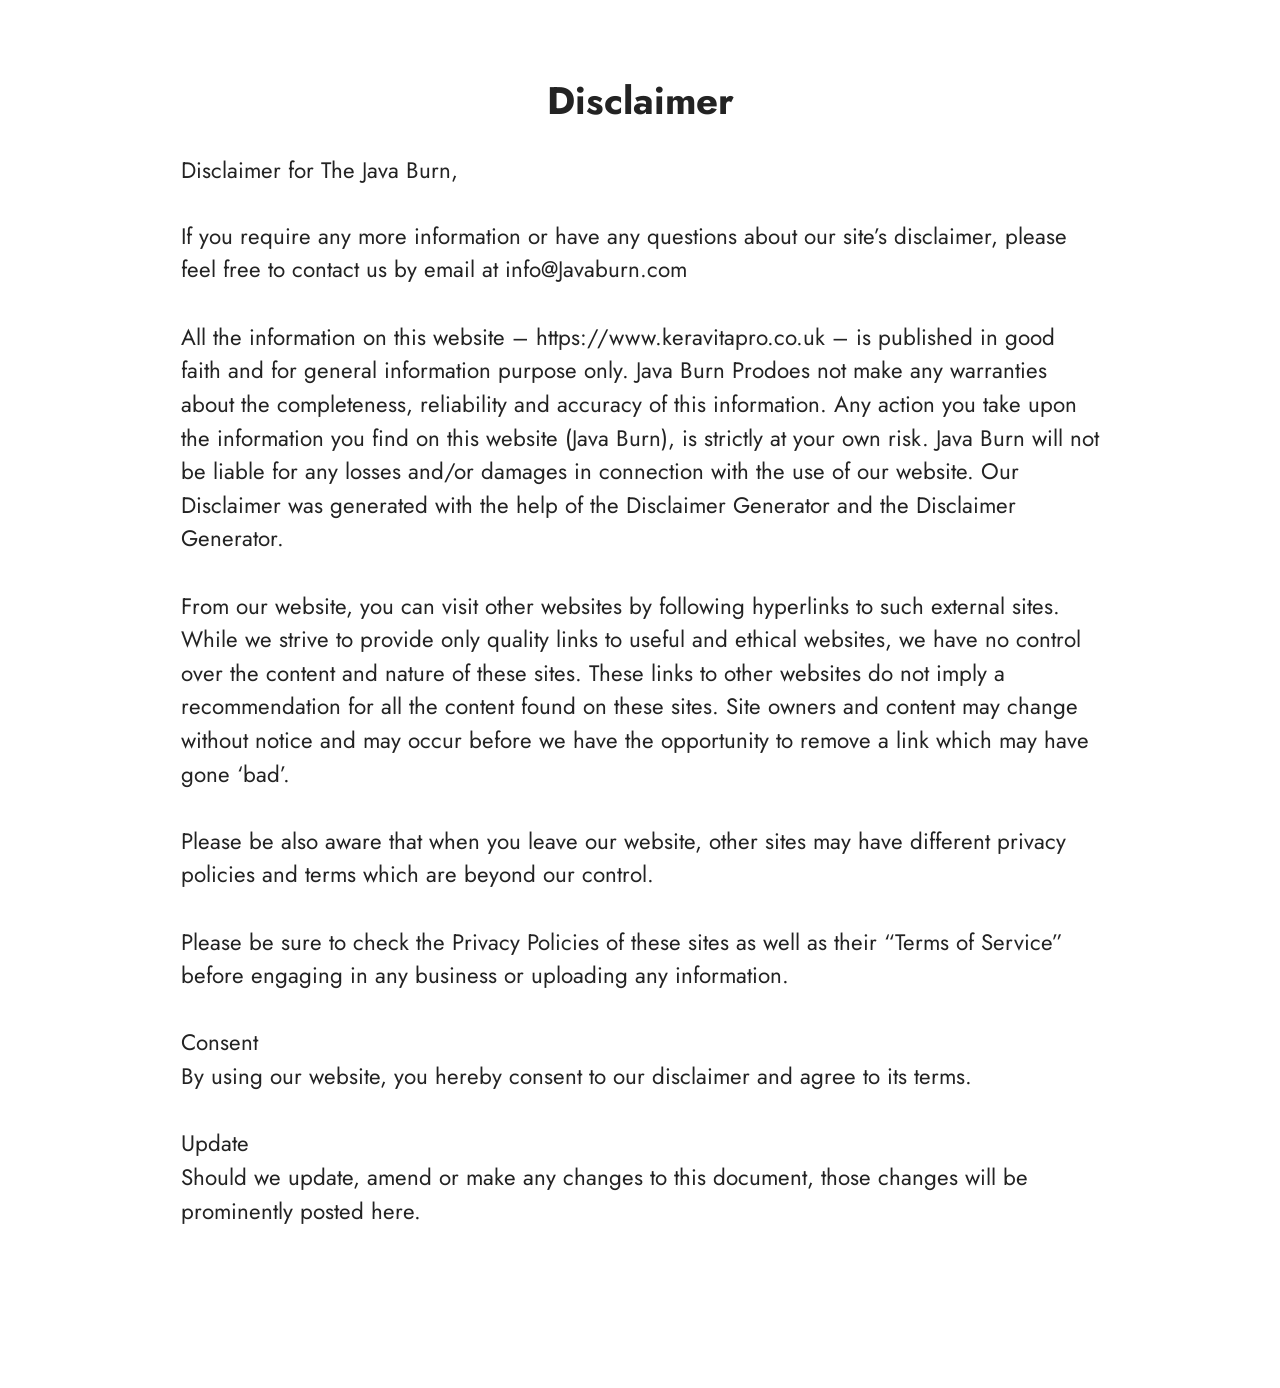
<file: Disclaimer.html>
<!DOCTYPE html>
<html  lang="en">
<head>
  <!-- Site made with Mobirise Website Builder v6.1.12, https://mobirise.com -->
  <meta charset="UTF-8">
  <meta http-equiv="X-UA-Compatible" content="IE=edge">
  <meta name="generator" content="Mobirise v6.1.12, mobirise.com">
  <meta name="viewport" content="width=device-width, initial-scale=1, minimum-scale=1">
  <link rel="shortcut icon" href="assets/images/spartamax1-128x191.png" type="image/x-icon">
  <meta name="description" content="Disclaimer For Java Burn">
  
  
  <title>Disclaimer</title>
  <link rel="stylesheet" href="assets/bootstrap/css/bootstrap.min.css">
  <link rel="stylesheet" href="assets/theme/css/style.css">
  <link rel="preload" href="https://fonts.googleapis.com/css?family=Jost:100,200,300,400,500,600,700,800,900,100i,200i,300i,400i,500i,600i,700i,800i,900i&display=swap" as="style" onload="this.onload=null;this.rel='stylesheet'">
  <noscript><link rel="stylesheet" href="https://fonts.googleapis.com/css?family=Jost:100,200,300,400,500,600,700,800,900,100i,200i,300i,400i,500i,600i,700i,800i,900i&display=swap"></noscript>
  <link rel="preload" as="style" href="assets/mobirise/css/mbr-additional.css?v=RAo9oy"><link rel="stylesheet" href="assets/mobirise/css/mbr-additional.css?v=RAo9oy" type="text/css">

  
  
  
</head>
<body>
  
  <section data-bs-version="5.1" class="content5 cid-tBuMj9hDkk" id="content5-1y">
    
    <div class="container">
        <div class="row justify-content-center">
            <div class="col-md-12 col-lg-10">
                <h3 class="mbr-section-title mbr-fonts-style mb-4 display-2">
                    <strong>Disclaimer</strong>
                </h3>
                <h4 class="mbr-section-subtitle mbr-fonts-style mb-4 display-5">Disclaimer for The Java Burn,</h4>
                <p class="mbr-text mbr-fonts-style display-7">If you require any more information or have any questions about our site’s disclaimer, please feel free to contact us by email at info@Javaburn.com
<br><br>All the information on this website – https://www.keravitapro.co.uk – is published in good faith and for general information purpose only. Java Burn Prodoes not make any warranties about the completeness, reliability and accuracy of this information. Any action you take upon the information you find on this website (Java Burn), is strictly at your own risk. Java Burn will not be liable for any losses and/or damages in connection with the use of our website. Our Disclaimer was generated with the help of the Disclaimer Generator and the Disclaimer Generator.
<br><br>From our website, you can visit other websites by following hyperlinks to such external sites. While we strive to provide only quality links to useful and ethical websites, we have no control over the content and nature of these sites. These links to other websites do not imply a recommendation for all the content found on these sites. Site owners and content may change without notice and may occur before we have the opportunity to remove a link which may have gone ‘bad’.
<br><br>Please be also aware that when you leave our website, other sites may have different privacy policies and terms which are beyond our control.<br><br>Please be sure to check the Privacy Policies of these sites as well as their “Terms of Service” before engaging in any business or uploading any information.
<br><br>Consent<br>By using our website, you hereby consent to our disclaimer and agree to its terms.<br><br>Update
<br>Should we update, amend or make any changes to this document, those changes will be prominently posted here.</p>
            </div>
        </div>
    </div>
</section><section class="display-7" style="padding: 0;align-items: center;justify-content: center;flex-wrap: wrap;    align-content: center;display: flex;position: relative;height: 4rem;"><a href="https://mobiri.se/4415116" style="flex: 1 1;height: 4rem;position: absolute;width: 100%;z-index: 1;"><img alt="" style="height: 4rem;" src="[data-uri]"></a><p style="margin: 0;text-align: center;" class="display-7">&#8204;</p><a style="z-index:1" href="https://mobirise.com/offline-website-builder.html">Offline Website Creator</a></section><script src="assets/bootstrap/js/bootstrap.bundle.min.js"></script>  <script src="assets/smoothscroll/smooth-scroll.js"></script>  <script src="assets/ytplayer/index.js"></script>  <script src="assets/theme/js/script.js"></script>  
  
  
</body>
</html>
</file>
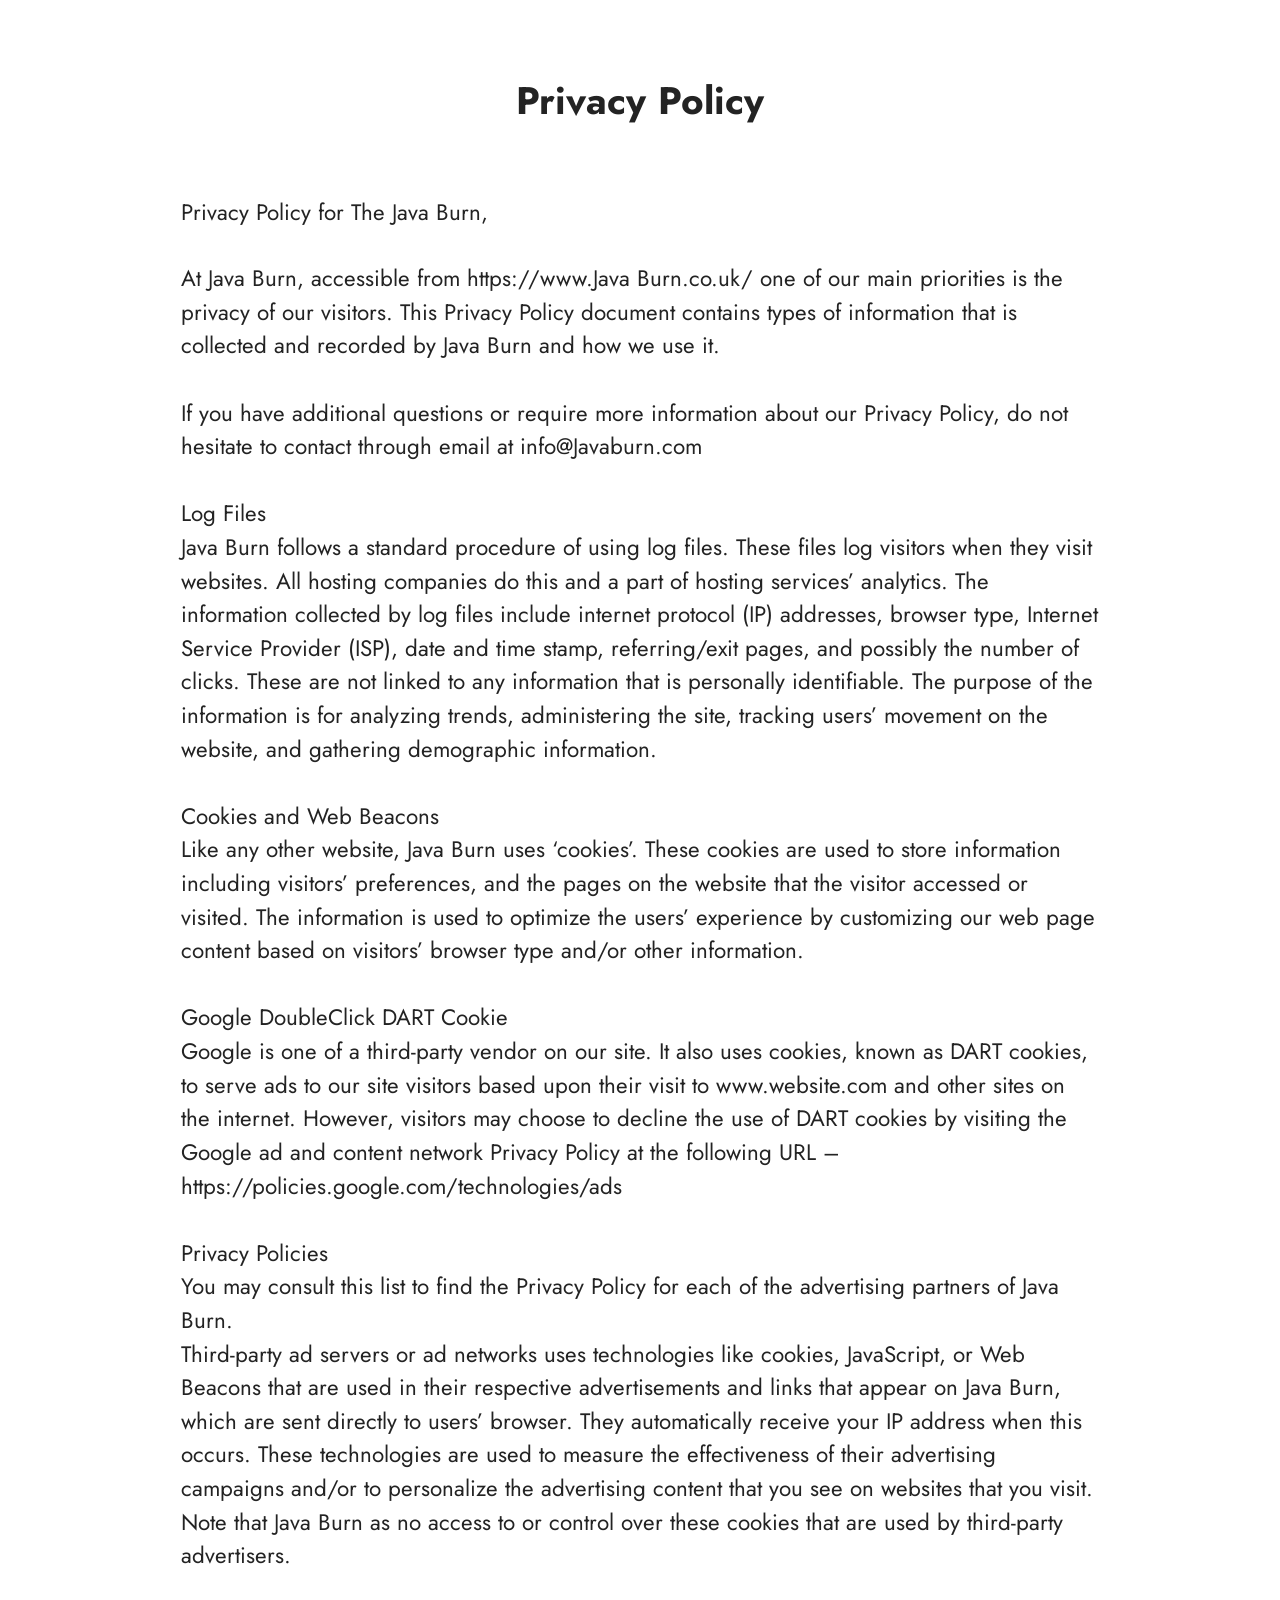
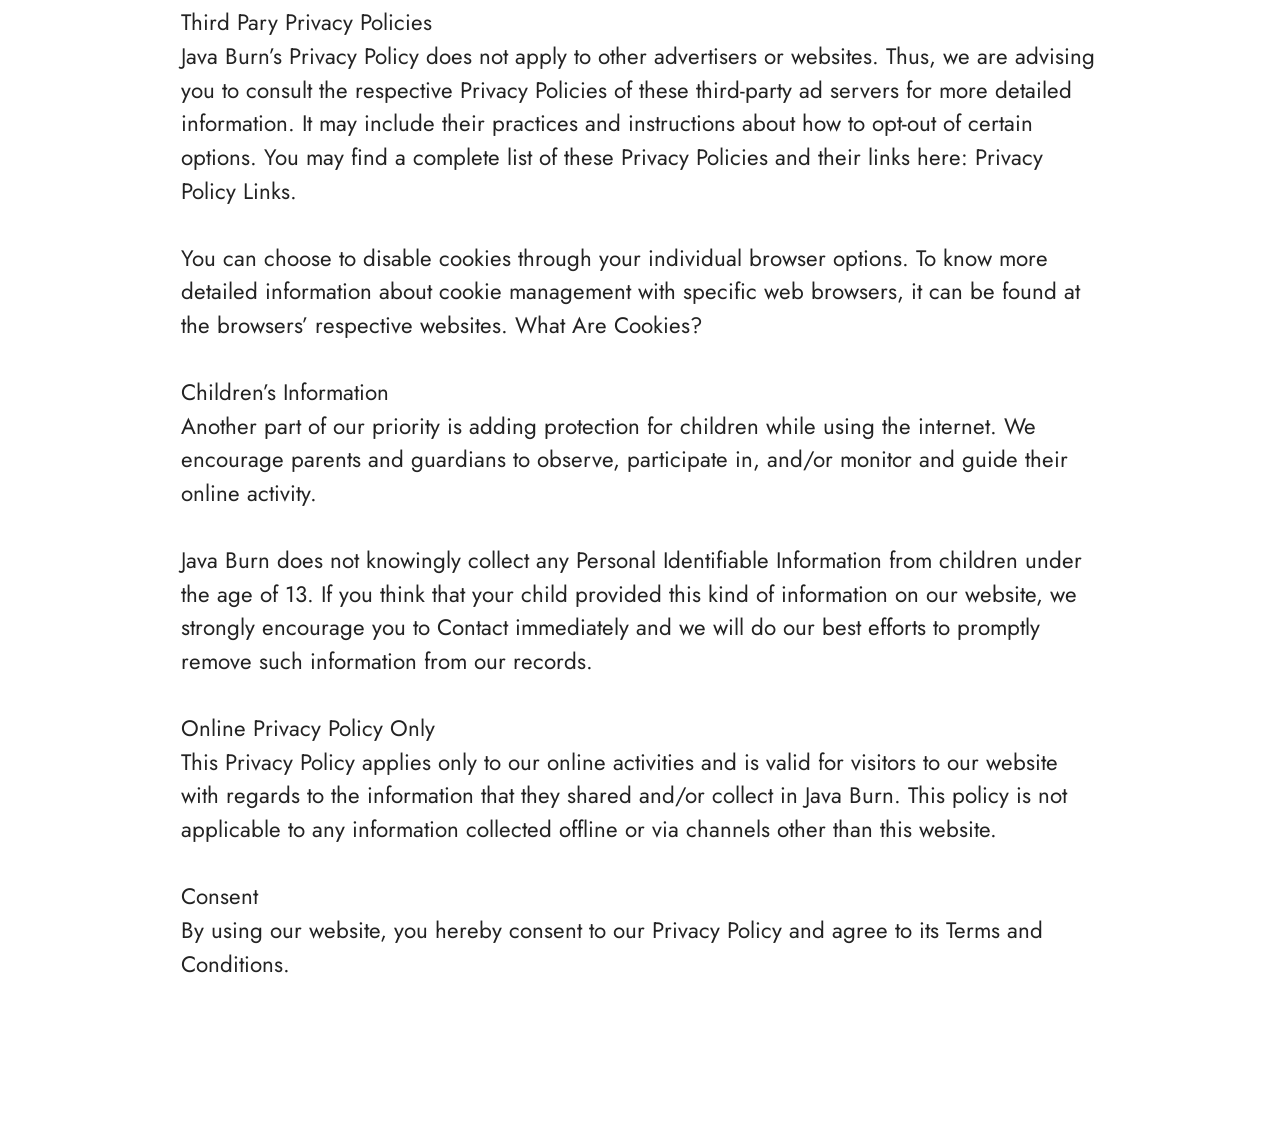
<file: privacy-policy.html>
<!DOCTYPE html>
<html  lang="en">
<head>
  <!-- Site made with Mobirise Website Builder v6.1.12, https://mobirise.com -->
  <meta charset="UTF-8">
  <meta http-equiv="X-UA-Compatible" content="IE=edge">
  <meta name="generator" content="Mobirise v6.1.12, mobirise.com">
  <meta name="viewport" content="width=device-width, initial-scale=1, minimum-scale=1">
  <link rel="shortcut icon" href="assets/images/spartamax1-128x191.png" type="image/x-icon">
  <meta name="description" content="Privacy Policy For  Java Burn">
  
  
  <title>Privacy Policy</title>
  <link rel="stylesheet" href="assets/bootstrap/css/bootstrap.min.css">
  <link rel="stylesheet" href="assets/theme/css/style.css">
  <link rel="preload" href="https://fonts.googleapis.com/css?family=Jost:100,200,300,400,500,600,700,800,900,100i,200i,300i,400i,500i,600i,700i,800i,900i&display=swap" as="style" onload="this.onload=null;this.rel='stylesheet'">
  <noscript><link rel="stylesheet" href="https://fonts.googleapis.com/css?family=Jost:100,200,300,400,500,600,700,800,900,100i,200i,300i,400i,500i,600i,700i,800i,900i&display=swap"></noscript>
  <link rel="preload" as="style" href="assets/mobirise/css/mbr-additional.css?v=u7s5M5"><link rel="stylesheet" href="assets/mobirise/css/mbr-additional.css?v=u7s5M5" type="text/css">

  
  
  
</head>
<body>
  
  <section data-bs-version="5.1" class="content5 cid-tBuMPzdHFY" id="content5-1z">
    
    <div class="container">
        <div class="row justify-content-center">
            <div class="col-md-12 col-lg-10">
                <h3 class="mbr-section-title mbr-fonts-style mb-4 display-2"><strong>Privacy Policy
</strong><div><strong><br></strong></div></h3>
                <h4 class="mbr-section-subtitle mbr-fonts-style mb-4 display-5">Privacy Policy for The Java Burn,</h4>
                <p class="mbr-text mbr-fonts-style display-7">At Java Burn, accessible from https://www.Java Burn.co.uk/ one of our main priorities is the privacy of our visitors. This Privacy Policy document contains types of information that is collected and recorded by Java Burn and how we use it.
<br>
<br>If you have additional questions or require more information about our Privacy Policy, do not hesitate to contact through email at info@Javaburn.com
<br>
<br>Log Files
<br>Java Burn follows a standard procedure of using log files. These files log visitors when they visit websites. All hosting companies do this and a part of hosting services’ analytics. The information collected by log files include internet protocol (IP) addresses, browser type, Internet Service Provider (ISP), date and time stamp, referring/exit pages, and possibly the number of clicks. These are not linked to any information that is personally identifiable. The purpose of the information is for analyzing trends, administering the site, tracking users’ movement on the website, and gathering demographic information.
<br>
<br>Cookies and Web Beacons
<br>Like any other website, Java Burn uses ‘cookies’. These cookies are used to store information including visitors’ preferences, and the pages on the website that the visitor accessed or visited. The information is used to optimize the users’ experience by customizing our web page content based on visitors’ browser type and/or other information.
<br>
<br>Google DoubleClick DART Cookie
<br>Google is one of a third-party vendor on our site. It also uses cookies, known as DART cookies, to serve ads to our site visitors based upon their visit to www.website.com and other sites on the internet. However, visitors may choose to decline the use of DART cookies by visiting the Google ad and content network Privacy Policy at the following URL – https://policies.google.com/technologies/ads
<br>
<br>Privacy Policies
<br>You may consult this list to find the Privacy Policy for each of the advertising partners of Java Burn.
<br>Third-party ad servers or ad networks uses technologies like cookies, JavaScript, or Web Beacons that are used in their respective advertisements and links that appear on Java Burn, which are sent directly to users’ browser. They automatically receive your IP address when this occurs. These technologies are used to measure the effectiveness of their advertising campaigns and/or to personalize the advertising content that you see on websites that you visit.
<br>Note that Java Burn as no access to or control over these cookies that are used by third-party advertisers.
<br>
<br>Third Pary Privacy Policies
<br>Java Burn’s Privacy Policy does not apply to other advertisers or websites. Thus, we are advising you to consult the respective Privacy Policies of these third-party ad servers for more detailed information. It may include their practices and instructions about how to opt-out of certain options. You may find a complete list of these Privacy Policies and their links here: Privacy Policy Links.
<br>
<br>You can choose to disable cookies through your individual browser options. To know more detailed information about cookie management with specific web browsers, it can be found at the browsers’ respective websites. What Are Cookies?
<br>
<br>Children’s Information
<br>Another part of our priority is adding protection for children while using the internet. We encourage parents and guardians to observe, participate in, and/or monitor and guide their online activity.
<br>
<br>Java Burn does not knowingly collect any Personal Identifiable Information from children under the age of 13. If you think that your child provided this kind of information on our website, we strongly encourage you to Contact immediately and we will do our best efforts to promptly remove such information from our records.
<br>
<br>Online Privacy Policy Only
<br>This Privacy Policy applies only to our online activities and is valid for visitors to our website with regards to the information that they shared and/or collect in Java Burn. This policy is not applicable to any information collected offline or via channels other than this website.
<br>
<br>Consent
<br>By using our website, you hereby consent to our Privacy Policy and agree to its Terms and Conditions.</p>
            </div>
        </div>
    </div>
</section><section class="display-7" style="padding: 0;align-items: center;justify-content: center;flex-wrap: wrap;    align-content: center;display: flex;position: relative;height: 4rem;"><a href="https://mobiri.se/4415116" style="flex: 1 1;height: 4rem;position: absolute;width: 100%;z-index: 1;"><img alt="" style="height: 4rem;" src="[data-uri]"></a><p style="margin: 0;text-align: center;" class="display-7">&#8204;</p><a style="z-index:1" href="https://mobirise.com/builder/ai-website-builder.html">AI Website Software</a></section><script src="assets/bootstrap/js/bootstrap.bundle.min.js"></script>  <script src="assets/smoothscroll/smooth-scroll.js"></script>  <script src="assets/ytplayer/index.js"></script>  <script src="assets/theme/js/script.js"></script>  
  
  
</body>
</html>
</file>
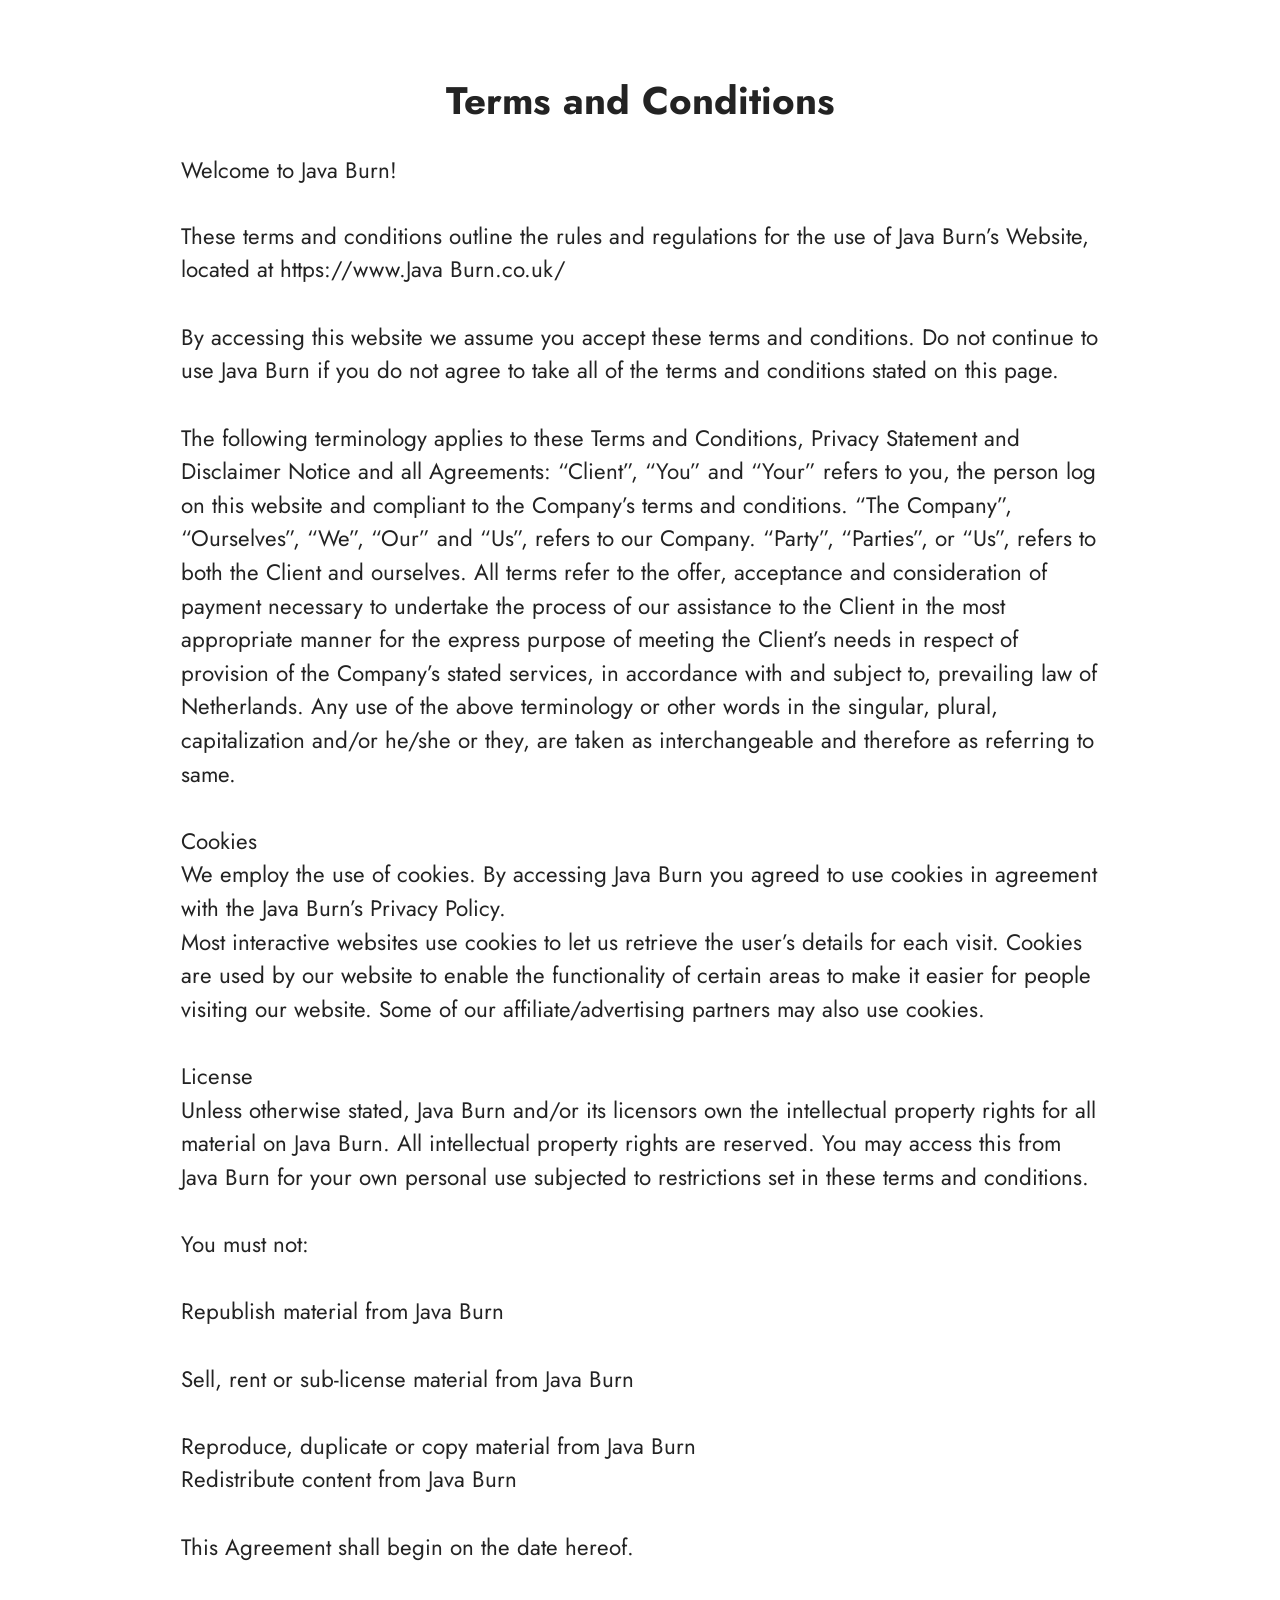
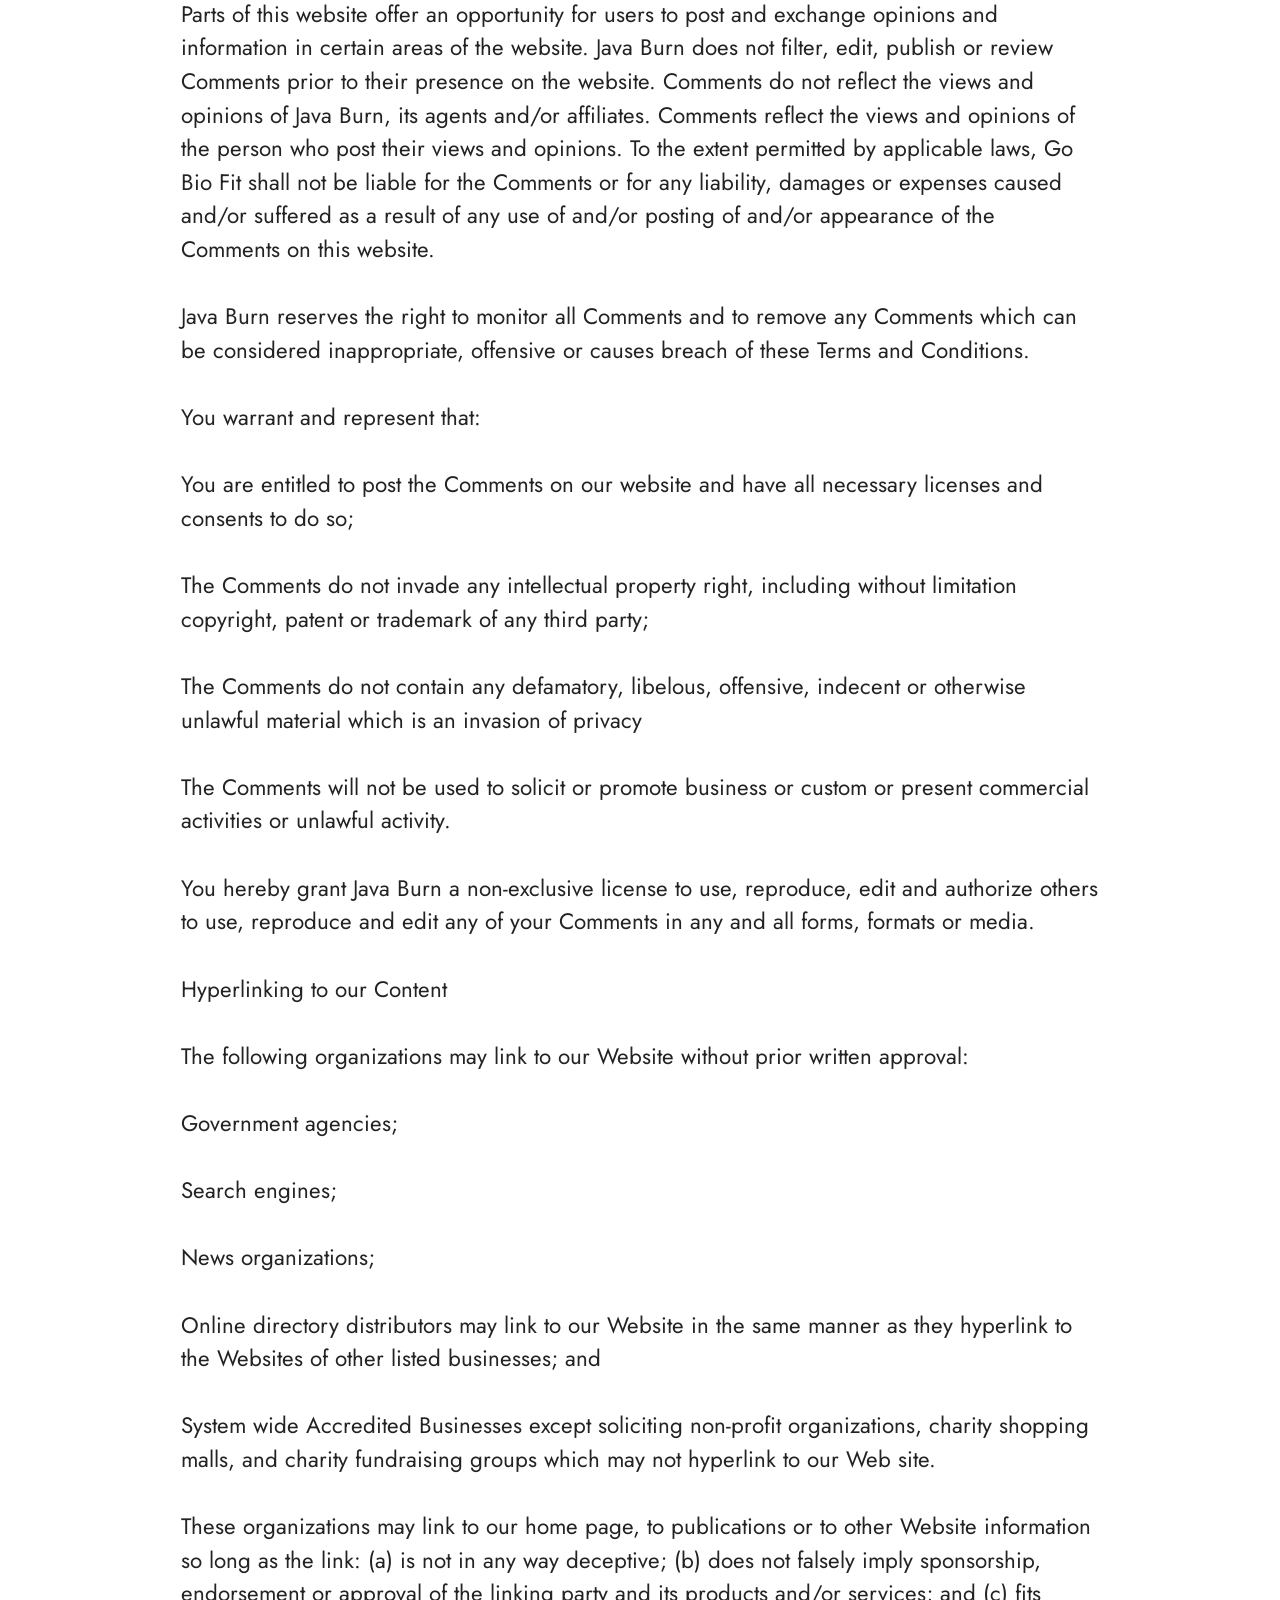
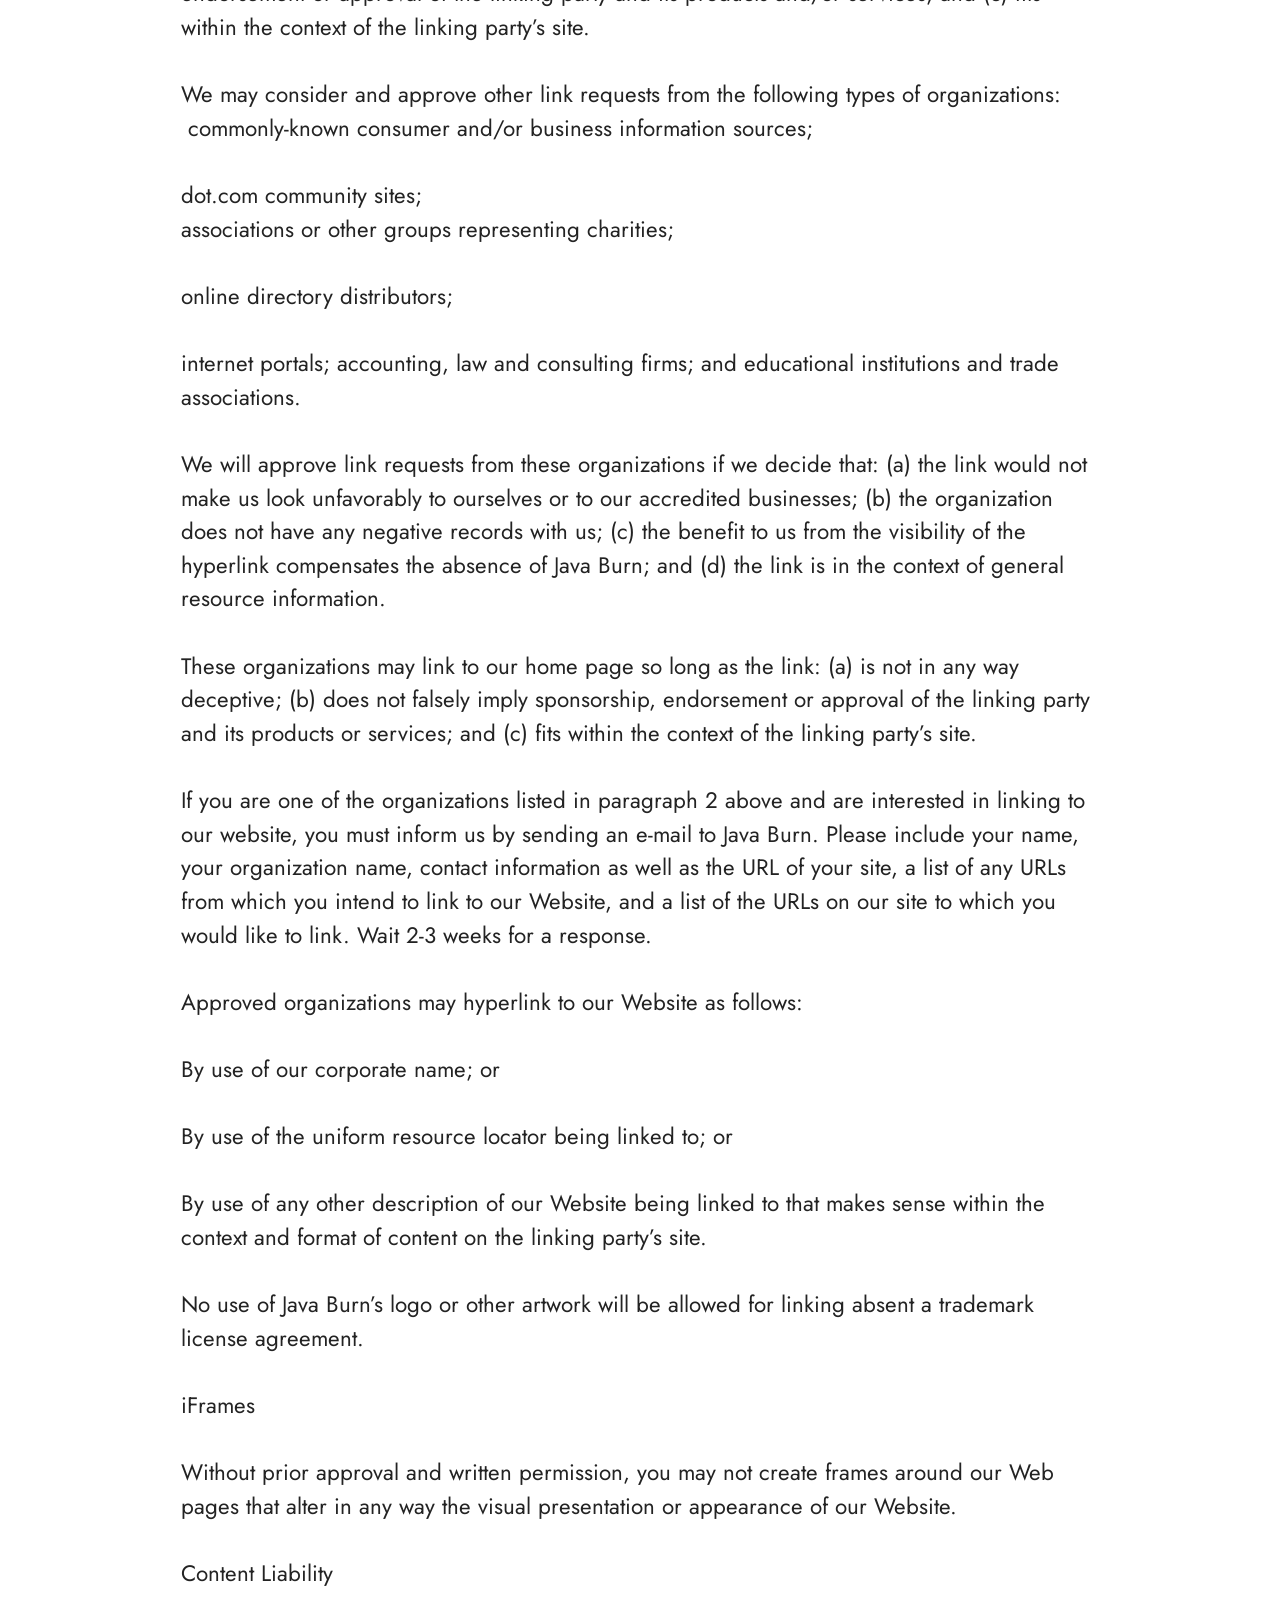
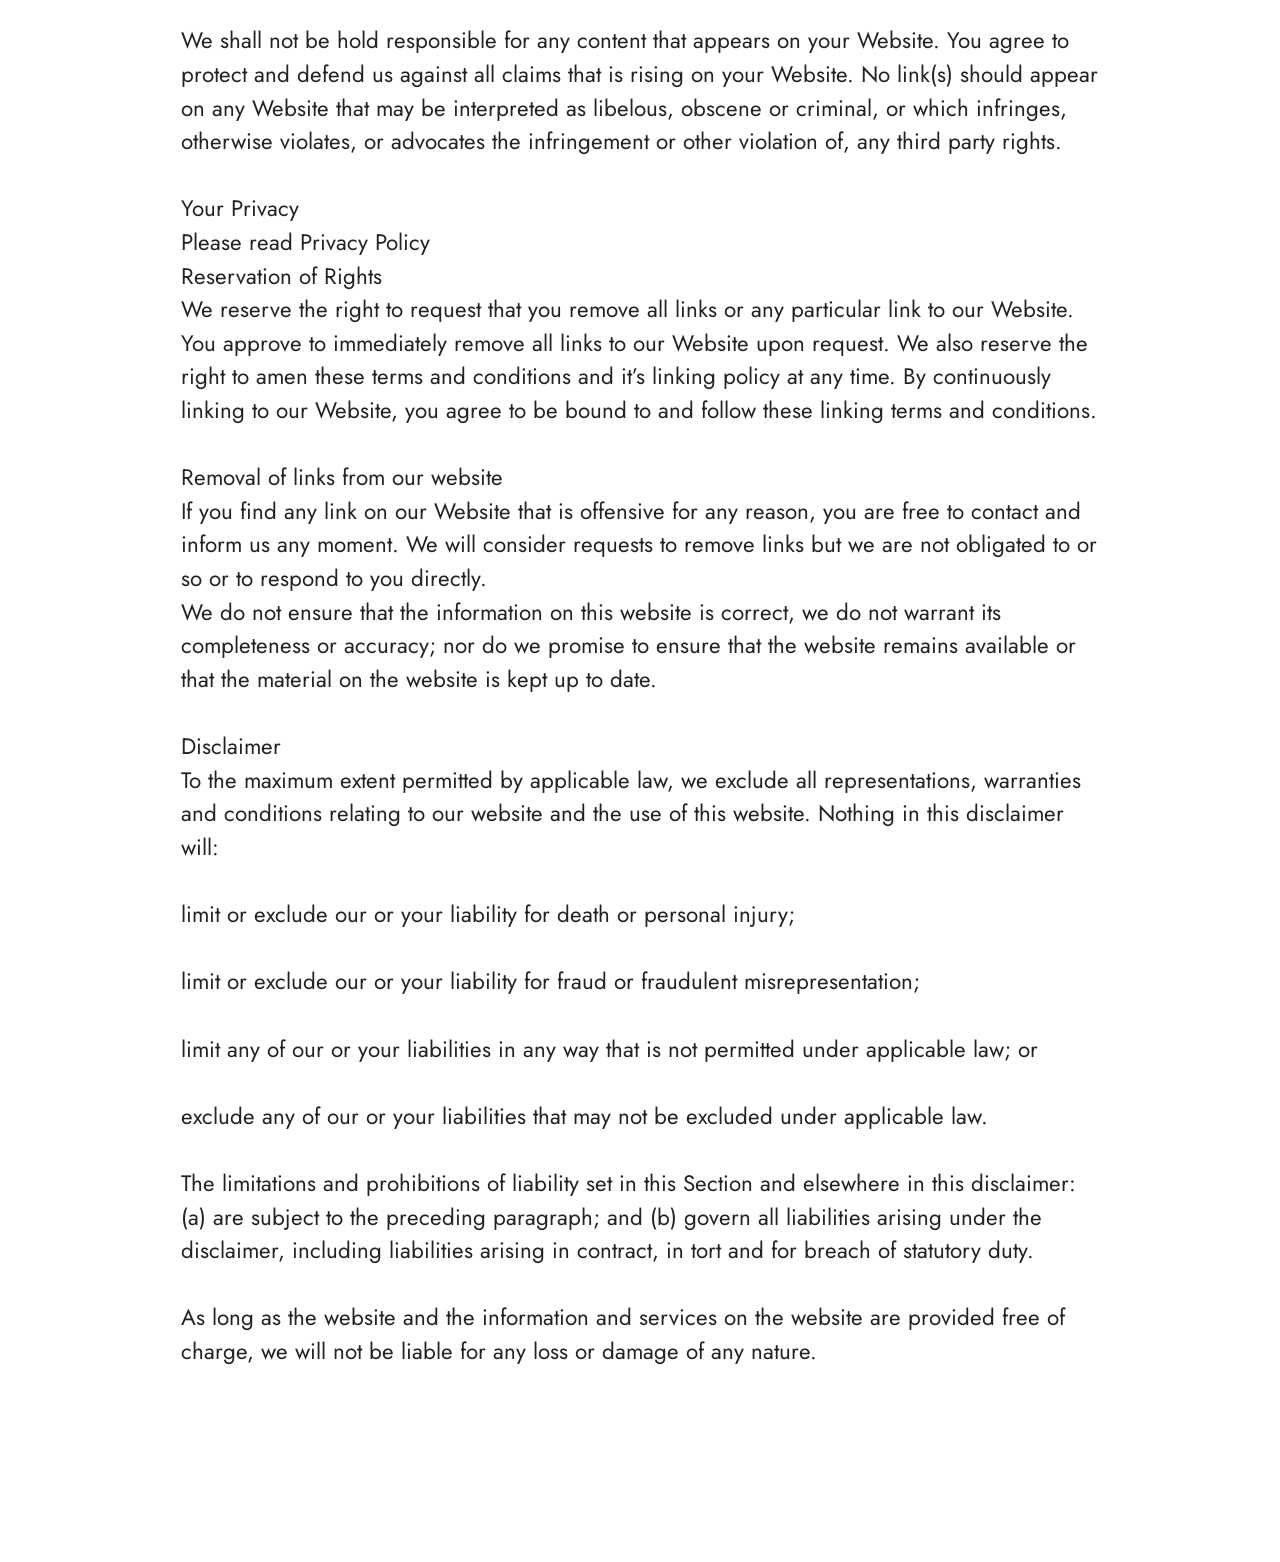
<file: Terms.html>
<!DOCTYPE html>
<html  lang="en">
<head>
  <!-- Site made with Mobirise Website Builder v6.1.12, https://mobirise.com -->
  <meta charset="UTF-8">
  <meta http-equiv="X-UA-Compatible" content="IE=edge">
  <meta name="generator" content="Mobirise v6.1.12, mobirise.com">
  <meta name="viewport" content="width=device-width, initial-scale=1, minimum-scale=1">
  <link rel="shortcut icon" href="assets/images/spartamax1-128x191.png" type="image/x-icon">
  <meta name="description" content="Terms for Java Burn">
  
  
  <title>Terms</title>
  <link rel="stylesheet" href="assets/bootstrap/css/bootstrap.min.css">
  <link rel="stylesheet" href="assets/theme/css/style.css">
  <link rel="preload" href="https://fonts.googleapis.com/css?family=Jost:100,200,300,400,500,600,700,800,900,100i,200i,300i,400i,500i,600i,700i,800i,900i&display=swap" as="style" onload="this.onload=null;this.rel='stylesheet'">
  <noscript><link rel="stylesheet" href="https://fonts.googleapis.com/css?family=Jost:100,200,300,400,500,600,700,800,900,100i,200i,300i,400i,500i,600i,700i,800i,900i&display=swap"></noscript>
  <link rel="preload" as="style" href="assets/mobirise/css/mbr-additional.css?v=ge5tpZ"><link rel="stylesheet" href="assets/mobirise/css/mbr-additional.css?v=ge5tpZ" type="text/css">

  
  
  
</head>
<body>
  
  <section data-bs-version="5.1" class="content5 cid-tBuOj1XZ1f" id="content5-20">
    
    <div class="container">
        <div class="row justify-content-center">
            <div class="col-md-12 col-lg-10">
                <h3 class="mbr-section-title mbr-fonts-style mb-4 display-2"><strong>Terms and Conditions</strong></h3>
                <h4 class="mbr-section-subtitle mbr-fonts-style mb-4 display-5">Welcome to Java Burn!</h4>
                <p class="mbr-text mbr-fonts-style display-7">These terms and conditions outline the rules and regulations for the use of Java Burn’s Website, located at https://www.Java Burn.co.uk/
<br>
<br>By accessing this website we assume you accept these terms and conditions. Do not continue to use Java Burn if you do not agree to take all of the terms and conditions stated on this page.
<br><br>The following terminology applies to these Terms and Conditions, Privacy Statement and Disclaimer Notice and all Agreements: “Client”, “You” and “Your” refers to you, the person log on this website and compliant to the Company’s terms and conditions. “The Company”, “Ourselves”, “We”, “Our” and “Us”, refers to our Company. “Party”, “Parties”, or “Us”, refers to both the Client and ourselves. All terms refer to the offer, acceptance and consideration of payment necessary to undertake the process of our assistance to the Client in the most appropriate manner for the express purpose of meeting the Client’s needs in respect of provision of the Company’s stated services, in accordance with and subject to, prevailing law of Netherlands. Any use of the above terminology or other words in the singular, plural, capitalization and/or he/she or they, are taken as interchangeable and therefore as referring to same.
<br><br>Cookies<br>We employ the use of cookies. By accessing Java Burn you agreed to use cookies in agreement with the Java Burn’s Privacy Policy.<br>Most interactive websites use cookies to let us retrieve the user’s details for each visit. Cookies are used by our website to enable the functionality of certain areas to make it easier for people visiting our website. Some of our affiliate/advertising partners may also use cookies.
<br><br>License
<br>Unless otherwise stated, Java Burn and/or its licensors own the intellectual property rights for all material on Java Burn. All intellectual property rights are reserved. You may access this from Java Burn for your own personal use subjected to restrictions set in these terms and conditions.
<br><br>You must not:
<br><br>Republish material from Java Burn
<br>
<br>Sell, rent or sub-license material from Java Burn
<br><br>Reproduce, duplicate or copy material from Java Burn<br>Redistribute content from Java Burn
<br><br>This Agreement shall begin on the date hereof.
<br><br>Parts of this website offer an opportunity for users to post and exchange opinions and information in certain areas of the website. Java Burn does not filter, edit, publish or review Comments prior to their presence on the website. Comments do not reflect the views and opinions of Java Burn, its agents and/or affiliates. Comments reflect the views and opinions of the person who post their views and opinions. To the extent permitted by applicable laws, Go Bio Fit shall not be liable for the Comments or for any liability, damages or expenses caused and/or suffered as a result of any use of and/or posting of and/or appearance of the Comments on this website.
<br>
<br>Java Burn reserves the right to monitor all Comments and to remove any Comments which can be considered inappropriate, offensive or causes breach of these Terms and Conditions.
<br><br>You warrant and represent that:
<br>
<br>You are entitled to post the Comments on our website and have all necessary licenses and consents to do so;<br><br>The Comments do not invade any intellectual property right, including without limitation copyright, patent or trademark of any third party;
<br><br>The Comments do not contain any defamatory, libelous, offensive, indecent or otherwise unlawful material which is an invasion of privacy
<br><br>The Comments will not be used to solicit or promote business or custom or present commercial activities or unlawful activity.
<br><br>You hereby grant Java Burn a non-exclusive license to use, reproduce, edit and authorize others to use, reproduce and edit any of your Comments in any and all forms, formats or media.
<br><br>Hyperlinking to our Content
<br><br>The following organizations may link to our Website without prior written approval:
<br><br>Government agencies;
<br>
<br>Search engines;
<br><br>News organizations;
<br><br>Online directory distributors may link to our Website in the same manner as they hyperlink to the Websites of other listed businesses; and
<br><br>System wide Accredited Businesses except soliciting non-profit organizations, charity shopping malls, and charity fundraising groups which may not hyperlink to our Web site.
<br><br>These organizations may link to our home page, to publications or to other Website information so long as the link: (a) is not in any way deceptive; (b) does not falsely imply sponsorship, endorsement or approval of the linking party and its products and/or services; and (c) fits within the context of the linking party’s site.
<br><br>We may consider and approve other link requests from the following types of organizations:
<br>&nbsp;commonly-known consumer and/or business information sources;
<br><br>dot.com community sites;
<br>associations or other groups representing charities;<br><br>online directory distributors;
<br><br>internet portals; accounting, law and consulting firms; and educational institutions and trade associations.
<br>
<br>We will approve link requests from these organizations if we decide that: (a) the link would not make us look unfavorably to ourselves or to our accredited businesses; (b) the organization does not have any negative records with us; (c) the benefit to us from the visibility of the hyperlink compensates the absence of Java Burn; and (d) the link is in the context of general resource information.
<br><br>These organizations may link to our home page so long as the link: (a) is not in any way deceptive; (b) does not falsely imply sponsorship, endorsement or approval of the linking party and its products or services; and (c) fits within the context of the linking party’s site.
<br>
<br>If you are one of the organizations listed in paragraph 2 above and are interested in linking to our website, you must inform us by sending an e-mail to Java Burn. Please include your name, your organization name, contact information as well as the URL of your site, a list of any URLs from which you intend to link to our Website, and a list of the URLs on our site to which you would like to link. Wait 2-3 weeks for a response.
<br><br>Approved organizations may hyperlink to our Website as follows:
<br><br>By use of our corporate name; or
<br><br>By use of the uniform resource locator being linked to; or
<br><br>By use of any other description of our Website being linked to that makes sense within the context and format of content on the linking party’s site.
<br><br>No use of Java Burn’s logo or other artwork will be allowed for linking absent a trademark license agreement.
<br><br>iFrames
<br><br>Without prior approval and written permission, you may not create frames around our Web pages that alter in any way the visual presentation or appearance of our Website.
<br><br>Content Liability
<br><br>We shall not be hold responsible for any content that appears on your Website. You agree to protect and defend us against all claims that is rising on your Website. No link(s) should appear on any Website that may be interpreted as libelous, obscene or criminal, or which infringes, otherwise violates, or advocates the infringement or other violation of, any third party rights.
<br>
<br>Your Privacy
<br>Please read Privacy Policy<br>Reservation of Rights<br>We reserve the right to request that you remove all links or any particular link to our Website. You approve to immediately remove all links to our Website upon request. We also reserve the right to amen these terms and conditions and it’s linking policy at any time. By continuously linking to our Website, you agree to be bound to and follow these linking terms and conditions.
<br><br>Removal of links from our website<br>If you find any link on our Website that is offensive for any reason, you are free to contact and inform us any moment. We will consider requests to remove links but we are not obligated to or so or to respond to you directly.
<br>We do not ensure that the information on this website is correct, we do not warrant its completeness or accuracy; nor do we promise to ensure that the website remains available or that the material on the website is kept up to date.
<br><br>Disclaimer<br>To the maximum extent permitted by applicable law, we exclude all representations, warranties and conditions relating to our website and the use of this website. Nothing in this disclaimer will:
<br>
<br>limit or exclude our or your liability for death or personal injury;
<br><br>limit or exclude our or your liability for fraud or fraudulent misrepresentation;
<br><br>limit any of our or your liabilities in any way that is not permitted under applicable law; or
<br>
<br>exclude any of our or your liabilities that may not be excluded under applicable law.
<br><br>The limitations and prohibitions of liability set in this Section and elsewhere in this disclaimer: (a) are subject to the preceding paragraph; and (b) govern all liabilities arising under the disclaimer, including liabilities arising in contract, in tort and for breach of statutory duty.
<br>
<br>As long as the website and the information and services on the website are provided free of charge, we will not be liable for any loss or damage of any nature.<br><br></p>
            </div>
        </div>
    </div>
</section><section class="display-7" style="padding: 0;align-items: center;justify-content: center;flex-wrap: wrap;    align-content: center;display: flex;position: relative;height: 4rem;"><a href="https://mobiri.se/4415116" style="flex: 1 1;height: 4rem;position: absolute;width: 100%;z-index: 1;"><img alt="" style="height: 4rem;" src="[data-uri]"></a><p style="margin: 0;text-align: center;" class="display-7">&#8204;</p><a style="z-index:1" href="https://mobirise.com/builder/ai-website-maker.html">Free AI Website Maker</a></section><script src="assets/bootstrap/js/bootstrap.bundle.min.js"></script>  <script src="assets/smoothscroll/smooth-scroll.js"></script>  <script src="assets/ytplayer/index.js"></script>  <script src="assets/theme/js/script.js"></script>  
  
  
</body>
</html>
</file>
<file: assets/web/assets/mobirise-icons2/mobirise2.css>
@font-face {
  font-family: 'Moririse2';
  font-display: swap;
  src:  url('mobirise2.eot?f2bix4');
  src:  url('mobirise2.eot?f2bix4#iefix') format('embedded-opentype'),
    url('mobirise2.woff2?f2bix4') format('woff2'),
    url('mobirise2.woff?f2bix4') format('woff'),
    url('mobirise2.ttf?f2bix4') format('truetype'),
    url('mobirise2.svg?f2bix4#mobirise2') format('svg');
  font-weight: normal;
  font-style: normal;
}

[class^="mobi-"], [class*=" mobi-"] {
  /* use !important to prevent issues with browser extensions that change fonts */
  font-family: 'Moririse2' !important;
  speak: none;
  font-style: normal;
  font-weight: normal;
  font-variant: normal;
  text-transform: none;
  line-height: 1;

  /* Better Font Rendering =========== */
  -webkit-font-smoothing: antialiased;
  -moz-osx-font-smoothing: grayscale;
}

.mobi-mbri-add-submenu:before {
  content: "\e900";
}
.mobi-mbri-alert:before {
  content: "\e901";
}
.mobi-mbri-align-center:before {
  content: "\e902";
}
.mobi-mbri-align-justify:before {
  content: "\e903";
}
.mobi-mbri-align-left:before {
  content: "\e904";
}
.mobi-mbri-align-right:before {
  content: "\e905";
}
.mobi-mbri-android:before {
  content: "\e906";
}
.mobi-mbri-apple:before {
  content: "\e907";
}
.mobi-mbri-arrow-down:before {
  content: "\e908";
}
.mobi-mbri-arrow-next:before {
  content: "\e909";
}
.mobi-mbri-arrow-prev:before {
  content: "\e90a";
}
.mobi-mbri-arrow-up:before {
  content: "\e90b";
}
.mobi-mbri-bold:before {
  content: "\e90c";
}
.mobi-mbri-bookmark:before {
  content: "\e90d";
}
.mobi-mbri-bootstrap:before {
  content: "\e90e";
}
.mobi-mbri-briefcase:before {
  content: "\e90f";
}
.mobi-mbri-browse:before {
  content: "\e910";
}
.mobi-mbri-bulleted-list:before {
  content: "\e911";
}
.mobi-mbri-calendar:before {
  content: "\e912";
}
.mobi-mbri-camera:before {
  content: "\e913";
}
.mobi-mbri-cart-add:before {
  content: "\e914";
}
.mobi-mbri-cart-full:before {
  content: "\e915";
}
.mobi-mbri-cash:before {
  content: "\e916";
}
.mobi-mbri-change-style:before {
  content: "\e917";
}
.mobi-mbri-chat:before {
  content: "\e918";
}
.mobi-mbri-clock:before {
  content: "\e919";
}
.mobi-mbri-close:before {
  content: "\e91a";
}
.mobi-mbri-cloud:before {
  content: "\e91b";
}
.mobi-mbri-code:before {
  content: "\e91c";
}
.mobi-mbri-contact-form:before {
  content: "\e91d";
}
.mobi-mbri-credit-card:before {
  content: "\e91e";
}
.mobi-mbri-cursor-click:before {
  content: "\e91f";
}
.mobi-mbri-cust-feedback:before {
  content: "\e920";
}
.mobi-mbri-database:before {
  content: "\e921";
}
.mobi-mbri-delivery:before {
  content: "\e922";
}
.mobi-mbri-desktop:before {
  content: "\e923";
}
.mobi-mbri-devices:before {
  content: "\e924";
}
.mobi-mbri-down:before {
  content: "\e925";
}
.mobi-mbri-download-2:before {
  content: "\e926";
}
.mobi-mbri-download:before {
  content: "\e927";
}
.mobi-mbri-drag-n-drop-2:before {
  content: "\e928";
}
.mobi-mbri-drag-n-drop:before {
  content: "\e929";
}
.mobi-mbri-edit-2:before {
  content: "\e92a";
}
.mobi-mbri-edit:before {
  content: "\e92b";
}
.mobi-mbri-error:before {
  content: "\e92c";
}
.mobi-mbri-extension:before {
  content: "\e92d";
}
.mobi-mbri-features:before {
  content: "\e92e";
}
.mobi-mbri-file:before {
  content: "\e92f";
}
.mobi-mbri-flag:before {
  content: "\e930";
}
.mobi-mbri-folder:before {
  content: "\e931";
}
.mobi-mbri-gift:before {
  content: "\e932";
}
.mobi-mbri-github:before {
  content: "\e933";
}
.mobi-mbri-globe-2:before {
  content: "\e934";
}
.mobi-mbri-globe:before {
  content: "\e935";
}
.mobi-mbri-growing-chart:before {
  content: "\e936";
}
.mobi-mbri-hearth:before {
  content: "\e937";
}
.mobi-mbri-help:before {
  content: "\e938";
}
.mobi-mbri-home:before {
  content: "\e939";
}
.mobi-mbri-hot-cup:before {
  content: "\e93a";
}
.mobi-mbri-idea:before {
  content: "\e93b";
}
.mobi-mbri-image-gallery:before {
  content: "\e93c";
}
.mobi-mbri-image-slider:before {
  content: "\e93d";
}
.mobi-mbri-info:before {
  content: "\e93e";
}
.mobi-mbri-italic:before {
  content: "\e93f";
}
.mobi-mbri-key:before {
  content: "\e940";
}
.mobi-mbri-laptop:before {
  content: "\e941";
}
.mobi-mbri-layers:before {
  content: "\e942";
}
.mobi-mbri-left-right:before {
  content: "\e943";
}
.mobi-mbri-left:before {
  content: "\e944";
}
.mobi-mbri-letter:before {
  content: "\e945";
}
.mobi-mbri-like:before {
  content: "\e946";
}
.mobi-mbri-link:before {
  content: "\e947";
}
.mobi-mbri-lock:before {
  content: "\e948";
}
.mobi-mbri-login:before {
  content: "\e949";
}
.mobi-mbri-logout:before {
  content: "\e94a";
}
.mobi-mbri-magic-stick:before {
  content: "\e94b";
}
.mobi-mbri-map-pin:before {
  content: "\e94c";
}
.mobi-mbri-menu:before {
  content: "\e94d";
}
.mobi-mbri-mobile-2:before {
  content: "\e94e";
}
.mobi-mbri-mobile-horizontal:before {
  content: "\e94f";
}
.mobi-mbri-mobile:before {
  content: "\e950";
}
.mobi-mbri-mobirise:before {
  content: "\e951";
}
.mobi-mbri-more-horizontal:before {
  content: "\e952";
}
.mobi-mbri-more-vertical:before {
  content: "\e953";
}
.mobi-mbri-music:before {
  content: "\e954";
}
.mobi-mbri-new-file:before {
  content: "\e955";
}
.mobi-mbri-numbered-list:before {
  content: "\e956";
}
.mobi-mbri-opened-folder:before {
  content: "\e957";
}
.mobi-mbri-pages:before {
  content: "\e958";
}
.mobi-mbri-paper-plane:before {
  content: "\e959";
}
.mobi-mbri-paperclip:before {
  content: "\e95a";
}
.mobi-mbri-phone:before {
  content: "\e95b";
}
.mobi-mbri-photo:before {
  content: "\e95c";
}
.mobi-mbri-photos:before {
  content: "\e95d";
}
.mobi-mbri-pin:before {
  content: "\e95e";
}
.mobi-mbri-play:before {
  content: "\e95f";
}
.mobi-mbri-plus:before {
  content: "\e960";
}
.mobi-mbri-preview:before {
  content: "\e961";
}
.mobi-mbri-print:before {
  content: "\e962";
}
.mobi-mbri-protect:before {
  content: "\e963";
}
.mobi-mbri-question:before {
  content: "\e964";
}
.mobi-mbri-quote-left:before {
  content: "\e965";
}
.mobi-mbri-quote-right:before {
  content: "\e966";
}
.mobi-mbri-redo:before {
  content: "\e967";
}
.mobi-mbri-refresh:before {
  content: "\e968";
}
.mobi-mbri-responsive-2:before {
  content: "\e969";
}
.mobi-mbri-responsive:before {
  content: "\e96a";
}
.mobi-mbri-right:before {
  content: "\e96b";
}
.mobi-mbri-rocket:before {
  content: "\e96c";
}
.mobi-mbri-sad-face:before {
  content: "\e96d";
}
.mobi-mbri-sale:before {
  content: "\e96e";
}
.mobi-mbri-save:before {
  content: "\e96f";
}
.mobi-mbri-search:before {
  content: "\e970";
}
.mobi-mbri-setting-2:before {
  content: "\e971";
}
.mobi-mbri-setting-3:before {
  content: "\e972";
}
.mobi-mbri-setting:before {
  content: "\e973";
}
.mobi-mbri-share:before {
  content: "\e974";
}
.mobi-mbri-shopping-bag:before {
  content: "\e975";
}
.mobi-mbri-shopping-basket:before {
  content: "\e976";
}
.mobi-mbri-shopping-cart:before {
  content: "\e977";
}
.mobi-mbri-sites:before {
  content: "\e978";
}
.mobi-mbri-smile-face:before {
  content: "\e979";
}
.mobi-mbri-speed:before {
  content: "\e97a";
}
.mobi-mbri-star:before {
  content: "\e97b";
}
.mobi-mbri-success:before {
  content: "\e97c";
}
.mobi-mbri-sun:before {
  content: "\e97d";
}
.mobi-mbri-sun2:before {
  content: "\e97e";
}
.mobi-mbri-tablet-vertical:before {
  content: "\e97f";
}
.mobi-mbri-tablet:before {
  content: "\e980";
}
.mobi-mbri-target:before {
  content: "\e981";
}
.mobi-mbri-timer:before {
  content: "\e982";
}
.mobi-mbri-to-ftp:before {
  content: "\e983";
}
.mobi-mbri-to-local-drive:before {
  content: "\e984";
}
.mobi-mbri-touch-swipe:before {
  content: "\e985";
}
.mobi-mbri-touch:before {
  content: "\e986";
}
.mobi-mbri-trash:before {
  content: "\e987";
}
.mobi-mbri-underline:before {
  content: "\e988";
}
.mobi-mbri-undo:before {
  content: "\e989";
}
.mobi-mbri-unlink:before {
  content: "\e98a";
}
.mobi-mbri-unlock:before {
  content: "\e98b";
}
.mobi-mbri-up-down:before {
  content: "\e98c";
}
.mobi-mbri-up:before {
  content: "\e98d";
}
.mobi-mbri-update:before {
  content: "\e98e";
}
.mobi-mbri-upload-2:before {
  content: "\e98f";
}
.mobi-mbri-upload:before {
  content: "\e990";
}
.mobi-mbri-user-2:before {
  content: "\e991";
}
.mobi-mbri-user:before {
  content: "\e992";
}
.mobi-mbri-users:before {
  content: "\e993";
}
.mobi-mbri-video-play:before {
  content: "\e994";
}
.mobi-mbri-video:before {
  content: "\e995";
}
.mobi-mbri-watch:before {
  content: "\e996";
}
.mobi-mbri-website-theme-2:before {
  content: "\e997";
}
.mobi-mbri-website-theme:before {
  content: "\e998";
}
.mobi-mbri-wifi:before {
  content: "\e999";
}
.mobi-mbri-windows:before {
  content: "\e99a";
}
.mobi-mbri-zoom-in:before {
  content: "\e99b";
}
.mobi-mbri-zoom-out:before {
  content: "\e99c";
}
</file>
<file: assets/dropdown/css/style.css>
.navbar-dropdown {
  left: 0;
  padding: 0;
  position: absolute;
  right: 0;
  top: 0;
  transition: all 0.45s ease;
  z-index: 1030;
  background: #282828; }
  .navbar-dropdown .navbar-logo {
    margin-right: 0.8rem;
    transition: margin 0.3s ease-in-out;
    vertical-align: middle; }
    .navbar-dropdown .navbar-logo img {
      height: 3.125rem;
      transition: all 0.3s ease-in-out; }
    .navbar-dropdown .navbar-logo.mbr-iconfont {
      font-size: 3.125rem;
      line-height: 3.125rem; }
  .navbar-dropdown .navbar-caption {
    font-weight: 700;
    white-space: normal;
    vertical-align: -4px;
    line-height: 3.125rem !important; }
    .navbar-dropdown .navbar-caption, .navbar-dropdown .navbar-caption:hover {
      color: inherit;
      text-decoration: none; }
  .navbar-dropdown .mbr-iconfont + .navbar-caption {
    vertical-align: -1px; }
  .navbar-dropdown.navbar-fixed-top {
    position: fixed; }
  .navbar-dropdown .navbar-brand span {
    vertical-align: -4px; }
  .navbar-dropdown.bg-color.transparent {
    background: none; }
  .navbar-dropdown.navbar-short .navbar-brand {
    padding: 0.625rem 0; }
    .navbar-dropdown.navbar-short .navbar-brand span {
      vertical-align: -1px; }
  .navbar-dropdown.navbar-short .navbar-caption {
    line-height: 2.375rem !important;
    vertical-align: -2px; }
  .navbar-dropdown.navbar-short .navbar-logo {
    margin-right: 0.5rem; }
    .navbar-dropdown.navbar-short .navbar-logo img {
      height: 2.375rem; }
    .navbar-dropdown.navbar-short .navbar-logo.mbr-iconfont {
      font-size: 2.375rem;
      line-height: 2.375rem; }
  .navbar-dropdown.navbar-short .mbr-table-cell {
    height: 3.625rem; }
  .navbar-dropdown .navbar-close {
    left: 0.6875rem;
    position: fixed;
    top: 0.75rem;
    z-index: 1000; }
  .navbar-dropdown .hamburger-icon {
    content: "";
    display: inline-block;
    vertical-align: middle;
    width: 16px;
    -webkit-box-shadow: 0 -6px 0 1px #282828,0 0 0 1px #282828,0 6px 0 1px #282828;
    -moz-box-shadow: 0 -6px 0 1px #282828,0 0 0 1px #282828,0 6px 0 1px #282828;
    box-shadow: 0 -6px 0 1px #282828,0 0 0 1px #282828,0 6px 0 1px #282828; }

.dropdown-menu .dropdown-toggle[data-toggle="dropdown-submenu"]::after {
  border-bottom: 0.35em solid transparent;
  border-left: 0.35em solid;
  border-right: 0;
  border-top: 0.35em solid transparent;
  margin-left: 0.3rem; }

.dropdown-menu .dropdown-item:focus {
  outline: 0; }

.nav-dropdown {
  font-size: 0.75rem;
  font-weight: 500;
  height: auto !important; }
  .nav-dropdown .nav-btn {
    padding-left: 1rem; }
  .nav-dropdown .link {
    margin: .667em 1.667em;
    font-weight: 500;
    padding: 0;
    transition: color .2s ease-in-out; }
    .nav-dropdown .link.dropdown-toggle {
      margin-right: 2.583em; }
      .nav-dropdown .link.dropdown-toggle::after {
        margin-left: .25rem;
        border-top: 0.35em solid;
        border-right: 0.35em solid transparent;
        border-left: 0.35em solid transparent;
        border-bottom: 0; }
      .nav-dropdown .link.dropdown-toggle[aria-expanded="true"] {
        margin: 0;
        padding: 0.667em 3.263em  0.667em 1.667em; }
  .nav-dropdown .link::after,
  .nav-dropdown .dropdown-item::after {
    color: inherit; }
  .nav-dropdown .btn {
    font-size: 0.75rem;
    font-weight: 700;
    letter-spacing: 0;
    margin-bottom: 0;
    padding-left: 1.25rem;
    padding-right: 1.25rem; }
  .nav-dropdown .dropdown-menu {
    border-radius: 0;
    border: 0;
    left: 0;
    margin: 0;
    padding-bottom: 1.25rem;
    padding-top: 1.25rem;
    position: relative; }
  .nav-dropdown .dropdown-submenu {
    margin-left: 0.125rem;
    top: 0; }
  .nav-dropdown .dropdown-item {
    font-weight: 500;
    line-height: 2;
    padding: 0.3846em 4.615em 0.3846em 1.5385em;
    position: relative;
    transition: color .2s ease-in-out, background-color .2s ease-in-out; }
    .nav-dropdown .dropdown-item::after {
      margin-top: -0.3077em;
      position: absolute;
      right: 1.1538em;
      top: 50%; }
    .nav-dropdown .dropdown-item:focus, .nav-dropdown .dropdown-item:hover {
      background: none; }

@media (max-width: 767px) {
  .nav-dropdown.navbar-toggleable-sm {
    bottom: 0;
    display: none;
    left: 0;
    overflow-x: hidden;
    position: fixed;
    top: 0;
    transform: translateX(-100%);
    -ms-transform: translateX(-100%);
    -webkit-transform: translateX(-100%);
    width: 18.75rem;
    z-index: 999; } }
.nav-dropdown.navbar-toggleable-xl {
  bottom: 0;
  display: none;
  left: 0;
  overflow-x: hidden;
  position: fixed;
  top: 0;
  transform: translateX(-100%);
  -ms-transform: translateX(-100%);
  -webkit-transform: translateX(-100%);
  width: 18.75rem;
  z-index: 999; }

.nav-dropdown-sm {
  display: block !important;
  overflow-x: hidden;
  overflow: auto;
  padding-top: 3.875rem; }
  .nav-dropdown-sm::after {
    content: "";
    display: block;
    height: 3rem;
    width: 100%; }
  .nav-dropdown-sm.collapse.in ~ .navbar-close {
    display: block !important; }
  .nav-dropdown-sm.collapsing, .nav-dropdown-sm.collapse.in {
    transform: translateX(0);
    -ms-transform: translateX(0);
    -webkit-transform: translateX(0);
    transition: all 0.25s ease-out;
    -webkit-transition: all 0.25s ease-out;
    background: #282828; }
  .nav-dropdown-sm.collapsing[aria-expanded="false"] {
    transform: translateX(-100%);
    -ms-transform: translateX(-100%);
    -webkit-transform: translateX(-100%); }
  .nav-dropdown-sm .nav-item {
    display: block;
    margin-left: 0 !important;
    padding-left: 0; }
  .nav-dropdown-sm .link,
  .nav-dropdown-sm .dropdown-item {
    border-top: 1px dotted rgba(255, 255, 255, 0.1);
    font-size: 0.8125rem;
    line-height: 1.6;
    margin: 0 !important;
    padding: 0.875rem 2.4rem 0.875rem 1.5625rem !important;
    position: relative;
    white-space: normal; }
    .nav-dropdown-sm .link:focus, .nav-dropdown-sm .link:hover,
    .nav-dropdown-sm .dropdown-item:focus,
    .nav-dropdown-sm .dropdown-item:hover {
      background: rgba(0, 0, 0, 0.2) !important;
      color: #c0a375; }
  .nav-dropdown-sm .nav-btn {
    position: relative;
    padding: 1.5625rem 1.5625rem 0 1.5625rem; }
    .nav-dropdown-sm .nav-btn::before {
      border-top: 1px dotted rgba(255, 255, 255, 0.1);
      content: "";
      left: 0;
      position: absolute;
      top: 0;
      width: 100%; }
    .nav-dropdown-sm .nav-btn + .nav-btn {
      padding-top: 0.625rem; }
      .nav-dropdown-sm .nav-btn + .nav-btn::before {
        display: none; }
  .nav-dropdown-sm .btn {
    padding: 0.625rem 0; }
  .nav-dropdown-sm .dropdown-toggle[data-toggle="dropdown-submenu"]::after {
    margin-left: .25rem;
    border-top: 0.35em solid;
    border-right: 0.35em solid transparent;
    border-left: 0.35em solid transparent;
    border-bottom: 0; }
  .nav-dropdown-sm .dropdown-toggle[data-toggle="dropdown-submenu"][aria-expanded="true"]::after {
    border-top: 0;
    border-right: 0.35em solid transparent;
    border-left: 0.35em solid transparent;
    border-bottom: 0.35em solid; }
  .nav-dropdown-sm .dropdown-menu {
    margin: 0;
    padding: 0;
    position: relative;
    top: 0;
    left: 0;
    width: 100%;
    border: 0;
    float: none;
    border-radius: 0;
    background: none; }
  .nav-dropdown-sm .dropdown-submenu {
    left: 100%;
    margin-left: 0.125rem;
    margin-top: -1.25rem;
    top: 0; }

.navbar-toggleable-sm .nav-dropdown .dropdown-menu {
  position: absolute; }

.navbar-toggleable-sm .nav-dropdown .dropdown-submenu {
  left: 100%;
  margin-left: 0.125rem;
  margin-top: -1.25rem;
  top: 0; }

.navbar-toggleable-sm.opened .nav-dropdown .dropdown-menu {
  position: relative; }

.navbar-toggleable-sm.opened .nav-dropdown .dropdown-submenu {
  left: 0;
  margin-left: 00rem;
  margin-top: 0rem;
  top: 0; }

.is-builder .nav-dropdown.collapsing {
  transition: none !important; }
</file>
<file: assets/socicon/css/styles.css>
@charset "UTF-8";

@font-face {
  font-family: 'Socicon';
  src:  url('../fonts/socicon.eot');
  src:  url('../fonts/socicon.eot?#iefix') format('embedded-opentype'),
    url('../fonts/socicon.woff2') format('woff2'),
    url('../fonts/socicon.ttf') format('truetype'),
    url('../fonts/socicon.woff') format('woff'),
    url('../fonts/socicon.svg#socicon') format('svg');
  font-weight: normal;
  font-style: normal;
  font-display: swap;
}

[data-icon]:before {
  font-family: "socicon" !important;
  content: attr(data-icon);
  font-style: normal !important;
  font-weight: normal !important;
  font-variant: normal !important;
  text-transform: none !important;
  speak: none;
  line-height: 1;
  -webkit-font-smoothing: antialiased;
  -moz-osx-font-smoothing: grayscale;
}

[class^="socicon-"], [class*=" socicon-"] {
  /* use !important to prevent issues with browser extensions that change fonts */
  font-family: 'Socicon' !important;
  speak: none;
  font-style: normal;
  font-weight: normal;
  font-variant: normal;
  text-transform: none;
  line-height: 1;

  /* Better Font Rendering =========== */
  -webkit-font-smoothing: antialiased;
  -moz-osx-font-smoothing: grayscale;
}

.socicon-500px:before {
  content: "\e000";
}
.socicon-8tracks:before {
  content: "\e001";
}
.socicon-airbnb:before {
  content: "\e002";
}
.socicon-alliance:before {
  content: "\e003";
}
.socicon-amazon:before {
  content: "\e004";
}
.socicon-amplement:before {
  content: "\e005";
}
.socicon-android:before {
  content: "\e006";
}
.socicon-angellist:before {
  content: "\e007";
}
.socicon-apple:before {
  content: "\e008";
}
.socicon-appnet:before {
  content: "\e009";
}
.socicon-baidu:before {
  content: "\e00a";
}
.socicon-bandcamp:before {
  content: "\e00b";
}
.socicon-battlenet:before {
  content: "\e00c";
}
.socicon-mixer:before {
  content: "\e00d";
}
.socicon-bebee:before {
  content: "\e00e";
}
.socicon-bebo:before {
  content: "\e00f";
}
.socicon-behance:before {
  content: "\e010";
}
.socicon-blizzard:before {
  content: "\e011";
}
.socicon-blogger:before {
  content: "\e012";
}
.socicon-buffer:before {
  content: "\e013";
}
.socicon-chrome:before {
  content: "\e014";
}
.socicon-coderwall:before {
  content: "\e015";
}
.socicon-curse:before {
  content: "\e016";
}
.socicon-dailymotion:before {
  content: "\e017";
}
.socicon-deezer:before {
  content: "\e018";
}
.socicon-delicious:before {
  content: "\e019";
}
.socicon-deviantart:before {
  content: "\e01a";
}
.socicon-diablo:before {
  content: "\e01b";
}
.socicon-digg:before {
  content: "\e01c";
}
.socicon-discord:before {
  content: "\e01d";
}
.socicon-disqus:before {
  content: "\e01e";
}
.socicon-douban:before {
  content: "\e01f";
}
.socicon-draugiem:before {
  content: "\e020";
}
.socicon-dribbble:before {
  content: "\e021";
}
.socicon-drupal:before {
  content: "\e022";
}
.socicon-ebay:before {
  content: "\e023";
}
.socicon-ello:before {
  content: "\e024";
}
.socicon-endomodo:before {
  content: "\e025";
}
.socicon-envato:before {
  content: "\e026";
}
.socicon-etsy:before {
  content: "\e027";
}
.socicon-facebook:before {
  content: "\e028";
}
.socicon-feedburner:before {
  content: "\e029";
}
.socicon-filmweb:before {
  content: "\e02a";
}
.socicon-firefox:before {
  content: "\e02b";
}
.socicon-flattr:before {
  content: "\e02c";
}
.socicon-flickr:before {
  content: "\e02d";
}
.socicon-formulr:before {
  content: "\e02e";
}
.socicon-forrst:before {
  content: "\e02f";
}
.socicon-foursquare:before {
  content: "\e030";
}
.socicon-friendfeed:before {
  content: "\e031";
}
.socicon-github:before {
  content: "\e032";
}
.socicon-goodreads:before {
  content: "\e033";
}
.socicon-google:before {
  content: "\e034";
}
.socicon-googlescholar:before {
  content: "\e035";
}
.socicon-googlegroups:before {
  content: "\e036";
}
.socicon-googlephotos:before {
  content: "\e037";
}
.socicon-googleplus:before {
  content: "\e038";
}
.socicon-grooveshark:before {
  content: "\e039";
}
.socicon-hackerrank:before {
  content: "\e03a";
}
.socicon-hearthstone:before {
  content: "\e03b";
}
.socicon-hellocoton:before {
  content: "\e03c";
}
.socicon-heroes:before {
  content: "\e03d";
}
.socicon-smashcast:before {
  content: "\e03e";
}
.socicon-horde:before {
  content: "\e03f";
}
.socicon-houzz:before {
  content: "\e040";
}
.socicon-icq:before {
  content: "\e041";
}
.socicon-identica:before {
  content: "\e042";
}
.socicon-imdb:before {
  content: "\e043";
}
.socicon-instagram:before {
  content: "\e044";
}
.socicon-issuu:before {
  content: "\e045";
}
.socicon-istock:before {
  content: "\e046";
}
.socicon-itunes:before {
  content: "\e047";
}
.socicon-keybase:before {
  content: "\e048";
}
.socicon-lanyrd:before {
  content: "\e049";
}
.socicon-lastfm:before {
  content: "\e04a";
}
.socicon-line:before {
  content: "\e04b";
}
.socicon-linkedin:before {
  content: "\e04c";
}
.socicon-livejournal:before {
  content: "\e04d";
}
.socicon-lyft:before {
  content: "\e04e";
}
.socicon-macos:before {
  content: "\e04f";
}
.socicon-mail:before {
  content: "\e050";
}
.socicon-medium:before {
  content: "\e051";
}
.socicon-meetup:before {
  content: "\e052";
}
.socicon-mixcloud:before {
  content: "\e053";
}
.socicon-modelmayhem:before {
  content: "\e054";
}
.socicon-mumble:before {
  content: "\e055";
}
.socicon-myspace:before {
  content: "\e056";
}
.socicon-newsvine:before {
  content: "\e057";
}
.socicon-nintendo:before {
  content: "\e058";
}
.socicon-npm:before {
  content: "\e059";
}
.socicon-odnoklassniki:before {
  content: "\e05a";
}
.socicon-openid:before {
  content: "\e05b";
}
.socicon-opera:before {
  content: "\e05c";
}
.socicon-outlook:before {
  content: "\e05d";
}
.socicon-overwatch:before {
  content: "\e05e";
}
.socicon-patreon:before {
  content: "\e05f";
}
.socicon-paypal:before {
  content: "\e060";
}
.socicon-periscope:before {
  content: "\e061";
}
.socicon-persona:before {
  content: "\e062";
}
.socicon-pinterest:before {
  content: "\e063";
}
.socicon-play:before {
  content: "\e064";
}
.socicon-player:before {
  content: "\e065";
}
.socicon-playstation:before {
  content: "\e066";
}
.socicon-pocket:before {
  content: "\e067";
}
.socicon-qq:before {
  content: "\e068";
}
.socicon-quora:before {
  content: "\e069";
}
.socicon-raidcall:before {
  content: "\e06a";
}
.socicon-ravelry:before {
  content: "\e06b";
}
.socicon-reddit:before {
  content: "\e06c";
}
.socicon-renren:before {
  content: "\e06d";
}
.socicon-researchgate:before {
  content: "\e06e";
}
.socicon-residentadvisor:before {
  content: "\e06f";
}
.socicon-reverbnation:before {
  content: "\e070";
}
.socicon-rss:before {
  content: "\e071";
}
.socicon-sharethis:before {
  content: "\e072";
}
.socicon-skype:before {
  content: "\e073";
}
.socicon-slideshare:before {
  content: "\e074";
}
.socicon-smugmug:before {
  content: "\e075";
}
.socicon-snapchat:before {
  content: "\e076";
}
.socicon-songkick:before {
  content: "\e077";
}
.socicon-soundcloud:before {
  content: "\e078";
}
.socicon-spotify:before {
  content: "\e079";
}
.socicon-stackexchange:before {
  content: "\e07a";
}
.socicon-stackoverflow:before {
  content: "\e07b";
}
.socicon-starcraft:before {
  content: "\e07c";
}
.socicon-stayfriends:before {
  content: "\e07d";
}
.socicon-steam:before {
  content: "\e07e";
}
.socicon-storehouse:before {
  content: "\e07f";
}
.socicon-strava:before {
  content: "\e080";
}
.socicon-streamjar:before {
  content: "\e081";
}
.socicon-stumbleupon:before {
  content: "\e082";
}
.socicon-swarm:before {
  content: "\e083";
}
.socicon-teamspeak:before {
  content: "\e084";
}
.socicon-teamviewer:before {
  content: "\e085";
}
.socicon-technorati:before {
  content: "\e086";
}
.socicon-telegram:before {
  content: "\e087";
}
.socicon-tripadvisor:before {
  content: "\e088";
}
.socicon-tripit:before {
  content: "\e089";
}
.socicon-triplej:before {
  content: "\e08a";
}
.socicon-tumblr:before {
  content: "\e08b";
}
.socicon-twitch:before {
  content: "\e08c";
}
.socicon-twitter:before {
  content: "\e08d";
}
.socicon-uber:before {
  content: "\e08e";
}
.socicon-ventrilo:before {
  content: "\e08f";
}
.socicon-viadeo:before {
  content: "\e090";
}
.socicon-viber:before {
  content: "\e091";
}
.socicon-viewbug:before {
  content: "\e092";
}
.socicon-vimeo:before {
  content: "\e093";
}
.socicon-vine:before {
  content: "\e094";
}
.socicon-vkontakte:before {
  content: "\e095";
}
.socicon-warcraft:before {
  content: "\e096";
}
.socicon-wechat:before {
  content: "\e097";
}
.socicon-weibo:before {
  content: "\e098";
}
.socicon-whatsapp:before {
  content: "\e099";
}
.socicon-wikipedia:before {
  content: "\e09a";
}
.socicon-windows:before {
  content: "\e09b";
}
.socicon-wordpress:before {
  content: "\e09c";
}
.socicon-wykop:before {
  content: "\e09d";
}
.socicon-xbox:before {
  content: "\e09e";
}
.socicon-xing:before {
  content: "\e09f";
}
.socicon-yahoo:before {
  content: "\e0a0";
}
.socicon-yammer:before {
  content: "\e0a1";
}
.socicon-yandex:before {
  content: "\e0a2";
}
.socicon-yelp:before {
  content: "\e0a3";
}
.socicon-younow:before {
  content: "\e0a4";
}
.socicon-youtube:before {
  content: "\e0a5";
}
.socicon-zapier:before {
  content: "\e0a6";
}
.socicon-zerply:before {
  content: "\e0a7";
}
.socicon-zomato:before {
  content: "\e0a8";
}
.socicon-zynga:before {
  content: "\e0a9";
}
.socicon-bluesky:before {
  content: "\e0aa";
}
.socicon-threads:before {
  content: "\e0ab";
}
.socicon-spreadshirt:before {
  content: "\e901";
}
.socicon-gamejolt:before {
  content: "\e902";
}
.socicon-trello:before {
  content: "\e903";
}
.socicon-tunein:before {
  content: "\e904";
}
.socicon-bloglovin:before {
  content: "\e905";
}
.socicon-gamewisp:before {
  content: "\e906";
}
.socicon-messenger:before {
  content: "\e907";
}
.socicon-pandora:before {
  content: "\e908";
}
.socicon-augment:before {
  content: "\e909";
}
.socicon-bitbucket:before {
  content: "\e90a";
}
.socicon-fyuse:before {
  content: "\e90b";
}
.socicon-yt-gaming:before {
  content: "\e90c";
}
.socicon-sketchfab:before {
  content: "\e90d";
}
.socicon-mobcrush:before {
  content: "\e90e";
}
.socicon-microsoft:before {
  content: "\e90f";
}
.socicon-realtor:before {
  content: "\e910";
}
.socicon-tidal:before {
  content: "\e911";
}
.socicon-qobuz:before {
  content: "\e912";
}
.socicon-natgeo:before {
  content: "\e913";
}
.socicon-mastodon:before {
  content: "\e914";
}
.socicon-unsplash:before {
  content: "\e915";
}
.socicon-homeadvisor:before {
  content: "\e916";
}
.socicon-angieslist:before {
  content: "\e917";
}
.socicon-codepen:before {
  content: "\e918";
}
.socicon-slack:before {
  content: "\e919";
}
.socicon-openaigym:before {
  content: "\e91a";
}
.socicon-logmein:before {
  content: "\e91b";
}
.socicon-fiverr:before {
  content: "\e91c";
}
.socicon-gotomeeting:before {
  content: "\e91d";
}
.socicon-aliexpress:before {
  content: "\e91e";
}
.socicon-guru:before {
  content: "\e91f";
}
.socicon-appstore:before {
  content: "\e920";
}
.socicon-homes:before {
  content: "\e921";
}
.socicon-zoom:before {
  content: "\e922";
}
.socicon-alibaba:before {
  content: "\e923";
}
.socicon-craigslist:before {
  content: "\e924";
}
.socicon-wix:before {
  content: "\e925";
}
.socicon-redfin:before {
  content: "\e926";
}
.socicon-googlecalendar:before {
  content: "\e927";
}
.socicon-shopify:before {
  content: "\e928";
}
.socicon-freelancer:before {
  content: "\e929";
}
.socicon-seedrs:before {
  content: "\e92a";
}
.socicon-bing:before {
  content: "\e92b";
}
.socicon-doodle:before {
  content: "\e92c";
}
.socicon-bonanza:before {
  content: "\e92d";
}
.socicon-squarespace:before {
  content: "\e92e";
}
.socicon-toptal:before {
  content: "\e92f";
}
.socicon-gust:before {
  content: "\e930";
}
.socicon-ask:before {
  content: "\e931";
}
.socicon-trulia:before {
  content: "\e932";
}
.socicon-loomly:before {
  content: "\e933";
}
.socicon-ghost:before {
  content: "\e934";
}
.socicon-upwork:before {
  content: "\e935";
}
.socicon-fundable:before {
  content: "\e936";
}
.socicon-booking:before {
  content: "\e937";
}
.socicon-googlemaps:before {
  content: "\e938";
}
.socicon-zillow:before {
  content: "\e939";
}
.socicon-niconico:before {
  content: "\e93a";
}
.socicon-toneden:before {
  content: "\e93b";
}
.socicon-crunchbase:before {
  content: "\e93c";
}
.socicon-homefy:before {
  content: "\e93d";
}
.socicon-calendly:before {
  content: "\e93e";
}
.socicon-livemaster:before {
  content: "\e93f";
}
.socicon-udemy:before {
  content: "\e940";
}
.socicon-codered:before {
  content: "\e941";
}
.socicon-origin:before {
  content: "\e942";
}
.socicon-nextdoor:before {
  content: "\e943";
}
.socicon-portfolio:before {
  content: "\e944";
}
.socicon-instructables:before {
  content: "\e945";
}
.socicon-gitlab:before {
  content: "\e946";
}
.socicon-hackernews:before {
  content: "\e947";
}
.socicon-smashwords:before {
  content: "\e948";
}
.socicon-kobo:before {
  content: "\e949";
}
.socicon-bookbub:before {
  content: "\e94a";
}
.socicon-mailru:before {
  content: "\e94b";
}
.socicon-moddb:before {
  content: "\e94c";
}
.socicon-indiedb:before {
  content: "\e94d";
}
.socicon-traxsource:before {
  content: "\e94e";
}
.socicon-gamefor:before {
  content: "\e94f";
}
.socicon-pixiv:before {
  content: "\e950";
}
.socicon-myanimelist:before {
  content: "\e951";
}
.socicon-blackberry:before {
  content: "\e952";
}
.socicon-wickr:before {
  content: "\e953";
}
.socicon-spip:before {
  content: "\e954";
}
.socicon-napster:before {
  content: "\e955";
}
.socicon-beatport:before {
  content: "\e956";
}
.socicon-hackerone:before {
  content: "\e957";
}
.socicon-internet:before {
  content: "\e958";
}
.socicon-ubuntu:before {
  content: "\e959";
}
.socicon-artstation:before {
  content: "\e95a";
}
.socicon-invision:before {
  content: "\e95b";
}
.socicon-torial:before {
  content: "\e95c";
}
.socicon-collectorz:before {
  content: "\e95d";
}
.socicon-seenthis:before {
  content: "\e95e";
}
.socicon-googleplaymusic:before {
  content: "\e95f";
}
.socicon-debian:before {
  content: "\e960";
}
.socicon-filmfreeway:before {
  content: "\e961";
}
.socicon-gnome:before {
  content: "\e962";
}
.socicon-itchio:before {
  content: "\e963";
}
.socicon-jamendo:before {
  content: "\e964";
}
.socicon-mix:before {
  content: "\e965";
}
.socicon-sharepoint:before {
  content: "\e966";
}
.socicon-tinder:before {
  content: "\e967";
}
.socicon-windguru:before {
  content: "\e968";
}
.socicon-cdbaby:before {
  content: "\e969";
}
.socicon-elementaryos:before {
  content: "\e96a";
}
.socicon-stage32:before {
  content: "\e96b";
}
.socicon-tiktok:before {
  content: "\e96c";
}
.socicon-gitter:before {
  content: "\e96d";
}
.socicon-letterboxd:before {
  content: "\e96e";
}
.socicon-threema:before {
  content: "\e96f";
}
.socicon-splice:before {
  content: "\e970";
}
.socicon-metapop:before {
  content: "\e971";
}
.socicon-naver:before {
  content: "\e972";
}
.socicon-remote:before {
  content: "\e973";
}
.socicon-flipboard:before {
  content: "\e974";
}
.socicon-googlehangouts:before {
  content: "\e975";
}
.socicon-dlive:before {
  content: "\e976";
}
.socicon-vsco:before {
  content: "\e977";
}
.socicon-stitcher:before {
  content: "\e978";
}
.socicon-avvo:before {
  content: "\e979";
}
.socicon-redbubble:before {
  content: "\e97a";
}
.socicon-society6:before {
  content: "\e97b";
}
.socicon-zazzle:before {
  content: "\e97c";
}
.socicon-eitaa:before {
  content: "\e97d";
}
.socicon-soroush:before {
  content: "\e97e";
}
.socicon-bale:before {
  content: "\e97f";
}
</file>
<file: assets/theme/css/style.css>
@charset "UTF-8";
section {
  background-color: #ffffff;
}

body {
  font-style: normal;
  line-height: 1.5;
  font-weight: 400;
  color: #232323;
  position: relative;
}

button {
  background-color: transparent;
  border-color: transparent;
}

section,
.container,
.container-fluid {
  position: relative;
  word-wrap: break-word;
}

a.mbr-iconfont:hover {
  text-decoration: none;
}

.article .lead p,
.article .lead ul,
.article .lead ol,
.article .lead pre,
.article .lead blockquote {
  margin-bottom: 0;
}

a {
  font-style: normal;
  font-weight: 400;
  cursor: pointer;
}
a, a:hover {
  text-decoration: none;
}

.mbr-section-title {
  font-style: normal;
  line-height: 1.3;
}

.mbr-section-subtitle {
  line-height: 1.3;
}

.mbr-text {
  font-style: normal;
  line-height: 1.7;
}

h1,
h2,
h3,
h4,
h5,
h6,
.display-1,
.display-2,
.display-4,
.display-5,
.display-7,
span,
p,
a {
  line-height: 1;
  word-break: break-word;
  word-wrap: break-word;
  font-weight: 400;
}

b,
strong {
  font-weight: bold;
}

input:-webkit-autofill, input:-webkit-autofill:hover, input:-webkit-autofill:focus, input:-webkit-autofill:active {
  transition-delay: 9999s;
  -webkit-transition-property: background-color, color;
  transition-property: background-color, color;
}

textarea[type=hidden] {
  display: none;
}

section {
  background-position: 50% 50%;
  background-repeat: no-repeat;
  background-size: cover;
}
section .mbr-background-video,
section .mbr-background-video-preview {
  position: absolute;
  bottom: 0;
  left: 0;
  right: 0;
  top: 0;
}

.hidden {
  visibility: hidden;
}

.mbr-z-index20 {
  z-index: 20;
}

/*! Base colors */
.mbr-white {
  color: #ffffff;
}

.mbr-black {
  color: #111111;
}

.mbr-bg-white {
  background-color: #ffffff;
}

.mbr-bg-black {
  background-color: #000000;
}

/*! Text-aligns */
.align-left {
  text-align: left;
}

.align-center {
  text-align: center;
}

.align-right {
  text-align: right;
}

/*! Font-weight  */
.mbr-light {
  font-weight: 300;
}

.mbr-regular {
  font-weight: 400;
}

.mbr-semibold {
  font-weight: 500;
}

.mbr-bold {
  font-weight: 700;
}

/*! Media  */
.media-content {
  flex-basis: 100%;
}

.media-container-row {
  display: flex;
  flex-direction: row;
  flex-wrap: wrap;
  justify-content: center;
  align-content: center;
  align-items: start;
}
.media-container-row .media-size-item {
  width: 400px;
}

.media-container-column {
  display: flex;
  flex-direction: column;
  flex-wrap: wrap;
  justify-content: center;
  align-content: center;
  align-items: stretch;
}
.media-container-column > * {
  width: 100%;
}

@media (min-width: 992px) {
  .media-container-row {
    flex-wrap: nowrap;
  }
}
figure {
  margin-bottom: 0;
  overflow: hidden;
}

figure[mbr-media-size] {
  transition: width 0.1s;
}

img,
iframe {
  display: block;
  width: 100%;
}

.card {
  background-color: transparent;
  border: none;
}

.card-box {
  width: 100%;
}

.card-img {
  text-align: center;
  flex-shrink: 0;
  -webkit-flex-shrink: 0;
}

.media {
  max-width: 100%;
  margin: 0 auto;
}

.mbr-figure {
  align-self: center;
}

.media-container > div {
  max-width: 100%;
}

.mbr-figure img,
.card-img img {
  width: 100%;
}

@media (max-width: 991px) {
  .media-size-item {
    width: auto !important;
  }

  .media {
    width: auto;
  }

  .mbr-figure {
    width: 100% !important;
  }
}
/*! Buttons */
.mbr-section-btn {
  margin-left: -0.6rem;
  margin-right: -0.6rem;
  font-size: 0;
}

.btn {
  font-weight: 600;
  border-width: 1px;
  font-style: normal;
  margin: 0.6rem 0.6rem;
  white-space: normal;
  transition: all 0.2s ease-in-out;
  display: inline-flex;
  align-items: center;
  justify-content: center;
  word-break: break-word;
}

.btn-sm {
  font-weight: 600;
  letter-spacing: 0px;
  transition: all 0.3s ease-in-out;
}

.btn-md {
  font-weight: 600;
  letter-spacing: 0px;
  transition: all 0.3s ease-in-out;
}

.btn-lg {
  font-weight: 600;
  letter-spacing: 0px;
  transition: all 0.3s ease-in-out;
}

.btn-form {
  margin: 0;
}
.btn-form:hover {
  cursor: pointer;
}

nav .mbr-section-btn {
  margin-left: 0rem;
  margin-right: 0rem;
}

/*! Btn icon margin */
.btn .mbr-iconfont,
.btn.btn-sm .mbr-iconfont {
  order: 1;
  cursor: pointer;
  margin-left: 0.5rem;
  vertical-align: sub;
}

.btn.btn-md .mbr-iconfont,
.btn.btn-md .mbr-iconfont {
  margin-left: 0.8rem;
}

.mbr-regular {
  font-weight: 400;
}

.mbr-semibold {
  font-weight: 500;
}

.mbr-bold {
  font-weight: 700;
}

[type=submit] {
  -webkit-appearance: none;
}

/*! Full-screen */
.mbr-fullscreen .mbr-overlay {
  min-height: 100vh;
}

.mbr-fullscreen {
  display: flex;
  display: -moz-flex;
  display: -ms-flex;
  display: -o-flex;
  align-items: center;
  min-height: 100vh;
  padding-top: 3rem;
  padding-bottom: 3rem;
}

/*! Map */
.map {
  height: 25rem;
  position: relative;
}
.map iframe {
  width: 100%;
  height: 100%;
}

/*! Scroll to top arrow */
.mbr-arrow-up {
  bottom: 25px;
  right: 90px;
  position: fixed;
  text-align: right;
  z-index: 5000;
  color: #ffffff;
  font-size: 22px;
}

.mbr-arrow-up a {
  background: rgba(0, 0, 0, 0.2);
  border-radius: 50%;
  color: #fff;
  display: inline-block;
  height: 60px;
  width: 60px;
  border: 2px solid #fff;
  outline-style: none !important;
  position: relative;
  text-decoration: none;
  transition: all 0.3s ease-in-out;
  cursor: pointer;
  text-align: center;
}
.mbr-arrow-up a:hover {
  background-color: rgba(0, 0, 0, 0.4);
}
.mbr-arrow-up a i {
  line-height: 60px;
}

.mbr-arrow-up-icon {
  display: block;
  color: #fff;
}

.mbr-arrow-up-icon::before {
  content: "›";
  display: inline-block;
  font-family: serif;
  font-size: 22px;
  line-height: 1;
  font-style: normal;
  position: relative;
  top: 6px;
  left: -4px;
  transform: rotate(-90deg);
}

/*! Arrow Down */
.mbr-arrow {
  position: absolute;
  bottom: 45px;
  left: 50%;
  width: 60px;
  height: 60px;
  cursor: pointer;
  background-color: rgba(80, 80, 80, 0.5);
  border-radius: 50%;
  transform: translateX(-50%);
}
@media (max-width: 767px) {
  .mbr-arrow {
    display: none;
  }
}
.mbr-arrow > a {
  display: inline-block;
  text-decoration: none;
  outline-style: none;
  -webkit-animation: arrowdown 1.7s ease-in-out infinite;
          animation: arrowdown 1.7s ease-in-out infinite;
  color: #ffffff;
}
.mbr-arrow > a > i {
  position: absolute;
  top: -2px;
  left: 15px;
  font-size: 2rem;
}

#scrollToTop a i::before {
  content: "";
  position: absolute;
  display: block;
  border-bottom: 2.5px solid #fff;
  border-left: 2.5px solid #fff;
  width: 27.8%;
  height: 27.8%;
  left: 50%;
  top: 51%;
  transform: translateY(-30%) translateX(-50%) rotate(135deg);
}

@keyframes arrowdown {
  0% {
    transform: translateY(0px);
  }
  50% {
    transform: translateY(-5px);
  }
  100% {
    transform: translateY(0px);
  }
}
@-webkit-keyframes arrowdown {
  0% {
    transform: translateY(0px);
  }
  50% {
    transform: translateY(-5px);
  }
  100% {
    transform: translateY(0px);
  }
}
@media (max-width: 500px) {
  .mbr-arrow-up {
    left: 0;
    right: 0;
    text-align: center;
  }
}
/*Gradients animation*/
@keyframes gradient-animation {
  from {
    background-position: 0% 100%;
    -webkit-animation-timing-function: ease-in-out;
            animation-timing-function: ease-in-out;
  }
  to {
    background-position: 100% 0%;
    -webkit-animation-timing-function: ease-in-out;
            animation-timing-function: ease-in-out;
  }
}
@-webkit-keyframes gradient-animation {
  from {
    background-position: 0% 100%;
    -webkit-animation-timing-function: ease-in-out;
            animation-timing-function: ease-in-out;
  }
  to {
    background-position: 100% 0%;
    -webkit-animation-timing-function: ease-in-out;
            animation-timing-function: ease-in-out;
  }
}
.bg-gradient {
  background-size: 200% 200%;
  animation: gradient-animation 5s infinite alternate;
  -webkit-animation: gradient-animation 5s infinite alternate;
}

.menu .navbar-brand {
  display: -webkit-flex;
}
.menu .navbar-brand span {
  display: flex;
  display: -webkit-flex;
}
.menu .navbar-brand .navbar-caption-wrap {
  display: -webkit-flex;
}
.menu .navbar-brand .navbar-logo img {
  display: -webkit-flex;
  width: auto;
}
@media (min-width: 768px) and (max-width: 991px) {
  .menu .navbar-toggleable-sm .navbar-nav {
    display: -ms-flexbox;
  }
}
@media (max-width: 991px) {
  .menu .navbar-collapse {
    max-height: 93.5vh;
  }
  .menu .navbar-collapse.show {
    overflow: auto;
  }
}
@media (min-width: 992px) {
  .menu .navbar-nav.nav-dropdown {
    display: -webkit-flex;
  }
  .menu .navbar-toggleable-sm .navbar-collapse {
    display: -webkit-flex !important;
  }
  .menu .collapsed .navbar-collapse {
    max-height: 93.5vh;
  }
  .menu .collapsed .navbar-collapse.show {
    overflow: auto;
  }
}
@media (max-width: 767px) {
  .menu .navbar-collapse {
    max-height: 80vh;
  }
}

.nav-link .mbr-iconfont {
  margin-right: 0.5rem;
}

.navbar {
  display: -webkit-flex;
  -webkit-flex-wrap: wrap;
  -webkit-align-items: center;
  -webkit-justify-content: space-between;
}

.navbar-collapse {
  -webkit-flex-basis: 100%;
  -webkit-flex-grow: 1;
  -webkit-align-items: center;
}

.nav-dropdown .link {
  padding: 0.667em 1.667em !important;
  margin: 0 !important;
}

.nav {
  display: -webkit-flex;
  -webkit-flex-wrap: wrap;
}

.row {
  display: -webkit-flex;
  -webkit-flex-wrap: wrap;
}

.justify-content-center {
  -webkit-justify-content: center;
}

.form-inline {
  display: -webkit-flex;
}

.card-wrapper {
  -webkit-flex: 1;
}

.carousel-control {
  z-index: 10;
  display: -webkit-flex;
}

.carousel-controls {
  display: -webkit-flex;
}

.media {
  display: -webkit-flex;
}

.form-group:focus {
  outline: none;
}

.jq-selectbox__select {
  padding: 7px 0;
  position: relative;
}

.jq-selectbox__dropdown {
  overflow: hidden;
  border-radius: 10px;
  position: absolute;
  top: 100%;
  left: 0 !important;
  width: 100% !important;
}

.jq-selectbox__trigger-arrow {
  right: 0;
  transform: translateY(-50%);
}

.jq-selectbox li {
  padding: 1.07em 0.5em;
}

input[type=range] {
  padding-left: 0 !important;
  padding-right: 0 !important;
}

.modal-dialog,
.modal-content {
  height: 100%;
}

.modal-dialog .carousel-inner {
  height: calc(100vh - 1.75rem);
}
@media (max-width: 575px) {
  .modal-dialog .carousel-inner {
    height: calc(100vh - 1rem);
  }
}

.carousel-item {
  text-align: center;
}

.carousel-item img {
  margin: auto;
}

.navbar-toggler {
  align-self: flex-start;
  padding: 0.25rem 0.75rem;
  font-size: 1.25rem;
  line-height: 1;
  background: transparent;
  border: 1px solid transparent;
  border-radius: 0.25rem;
}

.navbar-toggler:focus,
.navbar-toggler:hover {
  text-decoration: none;
  box-shadow: none;
}

.navbar-toggler-icon {
  display: inline-block;
  width: 1.5em;
  height: 1.5em;
  vertical-align: middle;
  content: "";
  background: no-repeat center center;
  background-size: 100% 100%;
}

.navbar-toggler-left {
  position: absolute;
  left: 1rem;
}

.navbar-toggler-right {
  position: absolute;
  right: 1rem;
}

.card-img {
  width: auto;
}

.menu .navbar.collapsed:not(.beta-menu) {
  flex-direction: column;
}

.carousel-item.active,
.carousel-item-next,
.carousel-item-prev {
  display: flex;
}

.note-air-layout .dropup .dropdown-menu,
.note-air-layout .navbar-fixed-bottom .dropdown .dropdown-menu {
  bottom: initial !important;
}

html,
body {
  height: auto;
  min-height: 100vh;
}

.dropup .dropdown-toggle::after {
  display: none;
}

.form-asterisk {
  font-family: initial;
  position: absolute;
  top: -2px;
  font-weight: normal;
}

.form-control-label {
  position: relative;
  cursor: pointer;
  margin-bottom: 0.357em;
  padding: 0;
}

.alert {
  color: #ffffff;
  border-radius: 0;
  border: 0;
  font-size: 1.1rem;
  line-height: 1.5;
  margin-bottom: 1.875rem;
  padding: 1.25rem;
  position: relative;
  text-align: center;
}
.alert.alert-form::after {
  background-color: inherit;
  bottom: -7px;
  content: "";
  display: block;
  height: 14px;
  left: 50%;
  margin-left: -7px;
  position: absolute;
  transform: rotate(45deg);
  width: 14px;
}

.form-control {
  background-color: #ffffff;
  background-clip: border-box;
  color: #232323;
  line-height: 1rem !important;
  height: auto;
  padding: 0.6rem 1.2rem;
  transition: border-color 0.25s ease 0s;
  border: 1px solid transparent !important;
  border-radius: 4px;
  box-shadow: rgba(0, 0, 0, 0.07) 0px 1px 1px 0px, rgba(0, 0, 0, 0.07) 0px 1px 3px 0px, rgba(0, 0, 0, 0.03) 0px 0px 0px 1px;
}
.form-active .form-control:invalid {
  border-color: red;
}

form .row {
  margin-left: -0.6rem;
  margin-right: -0.6rem;
}
form .row [class*=col] {
  padding-left: 0.6rem;
  padding-right: 0.6rem;
}

form .mbr-section-btn {
  margin: 0;
  padding-left: 0.6rem;
  padding-right: 0.6rem;
}

form .btn {
  display: flex;
  padding: 0.6rem 1.2rem;
  margin: 0;
}

form .form-check-input {
  margin-top: 0.5;
}

textarea.form-control {
  line-height: 1.5rem !important;
}

.form-group {
  margin-bottom: 1.2rem;
}

.form-control,
form .btn {
  min-height: 48px;
}

.gdpr-block label span.textGDPR input[name=gdpr] {
  top: 7px;
}

.form-control:focus {
  box-shadow: none;
}

:focus {
  outline: none;
}

.mbr-overlay {
  background-color: #000;
  bottom: 0;
  left: 0;
  opacity: 0.5;
  position: absolute;
  right: 0;
  top: 0;
  z-index: 0;
  pointer-events: none;
}

blockquote {
  font-style: italic;
  padding: 3rem;
  font-size: 1.09rem;
  position: relative;
  border-left: 3px solid;
}

ul,
ol,
pre,
blockquote {
  margin-bottom: 2.3125rem;
}

.mt-4 {
  margin-top: 2rem !important;
}

.mb-4 {
  margin-bottom: 2rem !important;
}

@media (min-width: 992px) {
  .container {
    padding-left: 16px;
    padding-right: 16px;
  }

  .row {
    margin-left: -16px;
    margin-right: -16px;
  }
  .row > [class*=col] {
    padding-left: 16px;
    padding-right: 16px;
  }
}
@media (min-width: 768px) {
  .container-fluid {
    padding-left: 32px;
    padding-right: 32px;
  }
}
@media (min-width: 768px) and (max-width: 991px) {
  .mbr-container {
    padding-left: 32px;
    padding-right: 32px;
  }
}
@media (max-width: 767px) {
  .mbr-container {
    padding-left: 16px;
    padding-right: 16px;
  }
}
.card-wrapper,
.item-wrapper {
  overflow: hidden;
}

.app-video-wrapper > img {
  opacity: 1;
}

.item {
  position: relative;
}

.dropdown-menu .dropdown-menu {
  left: 100%;
}

.dropdown-item + .dropdown-menu {
  display: none;
}

.dropdown-item:hover + .dropdown-menu,
.dropdown-menu:hover {
  display: block;
}

@media (min-aspect-ratio: 16/9) {
  .mbr-video-foreground {
    height: 300% !important;
    top: -100% !important;
  }
}
@media (max-aspect-ratio: 16/9) {
  .mbr-video-foreground {
    width: 300% !important;
    left: -100% !important;
  }
}.engine {
	position: absolute;
	text-indent: -2400px;
	text-align: center;
	padding: 0;
	top: 0;
	left: -2400px;
}
</file>
<file: assets/mobirise/css/mbr-additional.css>
body {
  font-family: Jost;
}
.display-1 {
  font-family: 'Jost', sans-serif;
  font-size: 3.2rem;
  line-height: 1.1;
}
.display-1 > .mbr-iconfont {
  font-size: 4rem;
}
.display-2 {
  font-family: 'Jost', sans-serif;
  font-size: 2.4rem;
  line-height: 1.1;
}
.display-2 > .mbr-iconfont {
  font-size: 3rem;
}
.display-4 {
  font-family: 'Jost', sans-serif;
  font-size: 1.1rem;
  line-height: 1.5;
}
.display-4 > .mbr-iconfont {
  font-size: 1.375rem;
}
.display-5 {
  font-family: 'Jost', sans-serif;
  font-size: 1.4rem;
  line-height: 1.5;
}
.display-5 > .mbr-iconfont {
  font-size: 1.75rem;
}
.display-7 {
  font-family: 'Jost', sans-serif;
  font-size: 1.4rem;
  line-height: 1.5;
}
.display-7 > .mbr-iconfont {
  font-size: 1.75rem;
}
/* ---- Fluid typography for mobile devices ---- */
/* 1.4 - font scale ratio ( bootstrap == 1.42857 ) */
/* 100vw - current viewport width */
/* (48 - 20)  48 == 48rem == 768px, 20 == 20rem == 320px(minimal supported viewport) */
/* 0.65 - min scale variable, may vary */
@media (max-width: 992px) {
  .display-1 {
    font-size: 2.56rem;
  }
}
@media (max-width: 768px) {
  .display-1 {
    font-size: 2.24rem;
    font-size: calc( 1.77rem + (3.2 - 1.77) * ((100vw - 20rem) / (48 - 20)));
    line-height: calc( 1.1 * (1.77rem + (3.2 - 1.77) * ((100vw - 20rem) / (48 - 20))));
  }
  .display-2 {
    font-size: 1.92rem;
    font-size: calc( 1.49rem + (2.4 - 1.49) * ((100vw - 20rem) / (48 - 20)));
    line-height: calc( 1.3 * (1.49rem + (2.4 - 1.49) * ((100vw - 20rem) / (48 - 20))));
  }
  .display-4 {
    font-size: 0.88rem;
    font-size: calc( 1.0350000000000001rem + (1.1 - 1.0350000000000001) * ((100vw - 20rem) / (48 - 20)));
    line-height: calc( 1.4 * (1.0350000000000001rem + (1.1 - 1.0350000000000001) * ((100vw - 20rem) / (48 - 20))));
  }
  .display-5 {
    font-size: 1.12rem;
    font-size: calc( 1.14rem + (1.4 - 1.14) * ((100vw - 20rem) / (48 - 20)));
    line-height: calc( 1.4 * (1.14rem + (1.4 - 1.14) * ((100vw - 20rem) / (48 - 20))));
  }
  .display-7 {
    font-size: 1.12rem;
    font-size: calc( 1.14rem + (1.4 - 1.14) * ((100vw - 20rem) / (48 - 20)));
    line-height: calc( 1.4 * (1.14rem + (1.4 - 1.14) * ((100vw - 20rem) / (48 - 20))));
  }
}
/* Buttons */
.btn {
  padding: 0.6rem 1.2rem;
  border-radius: 4px;
}
.btn-sm {
  padding: 0.6rem 1.2rem;
  border-radius: 4px;
}
.btn-md {
  padding: 0.6rem 1.2rem;
  border-radius: 4px;
}
.btn-lg {
  padding: 1rem 2.6rem;
  border-radius: 4px;
}
.bg-primary {
  background-color: #ffffff !important;
}
.bg-success {
  background-color: #40b0bf !important;
}
.bg-info {
  background-color: #47b5ed !important;
}
.bg-warning {
  background-color: #ffe900 !important;
}
.bg-danger {
  background-color: #ffffff !important;
}
.btn-primary,
.btn-primary:active {
  background-color: #ffffff !important;
  border-color: #ffffff !important;
  color: #808080 !important;
  box-shadow: 0 2px 2px 0 rgba(0, 0, 0, 0.2);
}
.btn-primary:hover,
.btn-primary:focus,
.btn-primary.focus,
.btn-primary.active {
  color: #545454 !important;
  background-color: #d4d4d4 !important;
  border-color: #d4d4d4 !important;
  box-shadow: 0 2px 5px 0 rgba(0, 0, 0, 0.2);
}
.btn-primary.disabled,
.btn-primary:disabled {
  color: #808080 !important;
  background-color: #d4d4d4 !important;
  border-color: #d4d4d4 !important;
}
.btn-secondary,
.btn-secondary:active {
  background-color: #ff6666 !important;
  border-color: #ff6666 !important;
  color: #ffffff !important;
  box-shadow: 0 2px 2px 0 rgba(0, 0, 0, 0.2);
}
.btn-secondary:hover,
.btn-secondary:focus,
.btn-secondary.focus,
.btn-secondary.active {
  color: #ffffff !important;
  background-color: #ff0f0f !important;
  border-color: #ff0f0f !important;
  box-shadow: 0 2px 5px 0 rgba(0, 0, 0, 0.2);
}
.btn-secondary.disabled,
.btn-secondary:disabled {
  color: #ffffff !important;
  background-color: #ff0f0f !important;
  border-color: #ff0f0f !important;
}
.btn-info,
.btn-info:active {
  background-color: #47b5ed !important;
  border-color: #47b5ed !important;
  color: #ffffff !important;
  box-shadow: 0 2px 2px 0 rgba(0, 0, 0, 0.2);
}
.btn-info:hover,
.btn-info:focus,
.btn-info.focus,
.btn-info.active {
  color: #ffffff !important;
  background-color: #148cca !important;
  border-color: #148cca !important;
  box-shadow: 0 2px 5px 0 rgba(0, 0, 0, 0.2);
}
.btn-info.disabled,
.btn-info:disabled {
  color: #ffffff !important;
  background-color: #148cca !important;
  border-color: #148cca !important;
}
.btn-success,
.btn-success:active {
  background-color: #40b0bf !important;
  border-color: #40b0bf !important;
  color: #ffffff !important;
  box-shadow: 0 2px 2px 0 rgba(0, 0, 0, 0.2);
}
.btn-success:hover,
.btn-success:focus,
.btn-success.focus,
.btn-success.active {
  color: #ffffff !important;
  background-color: #2a747e !important;
  border-color: #2a747e !important;
  box-shadow: 0 2px 5px 0 rgba(0, 0, 0, 0.2);
}
.btn-success.disabled,
.btn-success:disabled {
  color: #ffffff !important;
  background-color: #2a747e !important;
  border-color: #2a747e !important;
}
.btn-warning,
.btn-warning:active {
  background-color: #ffe900 !important;
  border-color: #ffe900 !important;
  color: #000000 !important;
  box-shadow: 0 2px 2px 0 rgba(0, 0, 0, 0.2);
}
.btn-warning:hover,
.btn-warning:focus,
.btn-warning.focus,
.btn-warning.active {
  color: #ffffff !important;
  background-color: #a89a00 !important;
  border-color: #a89a00 !important;
  box-shadow: 0 2px 5px 0 rgba(0, 0, 0, 0.2);
}
.btn-warning.disabled,
.btn-warning:disabled {
  color: #000000 !important;
  background-color: #a89a00 !important;
  border-color: #a89a00 !important;
}
.btn-danger,
.btn-danger:active {
  background-color: #ffffff !important;
  border-color: #ffffff !important;
  color: #808080 !important;
  box-shadow: 0 2px 2px 0 rgba(0, 0, 0, 0.2);
}
.btn-danger:hover,
.btn-danger:focus,
.btn-danger.focus,
.btn-danger.active {
  color: #545454 !important;
  background-color: #d4d4d4 !important;
  border-color: #d4d4d4 !important;
  box-shadow: 0 2px 5px 0 rgba(0, 0, 0, 0.2);
}
.btn-danger.disabled,
.btn-danger:disabled {
  color: #808080 !important;
  background-color: #d4d4d4 !important;
  border-color: #d4d4d4 !important;
}
.btn-white,
.btn-white:active {
  background-color: #fafafa !important;
  border-color: #fafafa !important;
  color: #7a7a7a !important;
  box-shadow: 0 2px 2px 0 rgba(0, 0, 0, 0.2);
}
.btn-white:hover,
.btn-white:focus,
.btn-white.focus,
.btn-white.active {
  color: #4f4f4f !important;
  background-color: #cfcfcf !important;
  border-color: #cfcfcf !important;
  box-shadow: 0 2px 5px 0 rgba(0, 0, 0, 0.2);
}
.btn-white.disabled,
.btn-white:disabled {
  color: #7a7a7a !important;
  background-color: #cfcfcf !important;
  border-color: #cfcfcf !important;
}
.btn-black,
.btn-black:active {
  background-color: #232323 !important;
  border-color: #232323 !important;
  color: #ffffff !important;
  box-shadow: 0 2px 2px 0 rgba(0, 0, 0, 0.2);
}
.btn-black:hover,
.btn-black:focus,
.btn-black.focus,
.btn-black.active {
  color: #ffffff !important;
  background-color: #000000 !important;
  border-color: #000000 !important;
  box-shadow: 0 2px 5px 0 rgba(0, 0, 0, 0.2);
}
.btn-black.disabled,
.btn-black:disabled {
  color: #ffffff !important;
  background-color: #000000 !important;
  border-color: #000000 !important;
}
.btn-primary-outline,
.btn-primary-outline:active {
  background-color: transparent !important;
  border-color: transparent;
  color: #ffffff;
}
.btn-primary-outline:hover,
.btn-primary-outline:focus,
.btn-primary-outline.focus,
.btn-primary-outline.active {
  color: #d4d4d4 !important;
  background-color: transparent!important;
  border-color: transparent!important;
  box-shadow: none!important;
}
.btn-primary-outline.disabled,
.btn-primary-outline:disabled {
  color: #808080 !important;
  background-color: #ffffff !important;
  border-color: #ffffff !important;
}
.btn-secondary-outline,
.btn-secondary-outline:active {
  background-color: transparent !important;
  border-color: transparent;
  color: #ff6666;
}
.btn-secondary-outline:hover,
.btn-secondary-outline:focus,
.btn-secondary-outline.focus,
.btn-secondary-outline.active {
  color: #ff0f0f !important;
  background-color: transparent!important;
  border-color: transparent!important;
  box-shadow: none!important;
}
.btn-secondary-outline.disabled,
.btn-secondary-outline:disabled {
  color: #ffffff !important;
  background-color: #ff6666 !important;
  border-color: #ff6666 !important;
}
.btn-info-outline,
.btn-info-outline:active {
  background-color: transparent !important;
  border-color: transparent;
  color: #47b5ed;
}
.btn-info-outline:hover,
.btn-info-outline:focus,
.btn-info-outline.focus,
.btn-info-outline.active {
  color: #148cca !important;
  background-color: transparent!important;
  border-color: transparent!important;
  box-shadow: none!important;
}
.btn-info-outline.disabled,
.btn-info-outline:disabled {
  color: #ffffff !important;
  background-color: #47b5ed !important;
  border-color: #47b5ed !important;
}
.btn-success-outline,
.btn-success-outline:active {
  background-color: transparent !important;
  border-color: transparent;
  color: #40b0bf;
}
.btn-success-outline:hover,
.btn-success-outline:focus,
.btn-success-outline.focus,
.btn-success-outline.active {
  color: #2a747e !important;
  background-color: transparent!important;
  border-color: transparent!important;
  box-shadow: none!important;
}
.btn-success-outline.disabled,
.btn-success-outline:disabled {
  color: #ffffff !important;
  background-color: #40b0bf !important;
  border-color: #40b0bf !important;
}
.btn-warning-outline,
.btn-warning-outline:active {
  background-color: transparent !important;
  border-color: transparent;
  color: #ffe900;
}
.btn-warning-outline:hover,
.btn-warning-outline:focus,
.btn-warning-outline.focus,
.btn-warning-outline.active {
  color: #a89a00 !important;
  background-color: transparent!important;
  border-color: transparent!important;
  box-shadow: none!important;
}
.btn-warning-outline.disabled,
.btn-warning-outline:disabled {
  color: #000000 !important;
  background-color: #ffe900 !important;
  border-color: #ffe900 !important;
}
.btn-danger-outline,
.btn-danger-outline:active {
  background-color: transparent !important;
  border-color: transparent;
  color: #ffffff;
}
.btn-danger-outline:hover,
.btn-danger-outline:focus,
.btn-danger-outline.focus,
.btn-danger-outline.active {
  color: #d4d4d4 !important;
  background-color: transparent!important;
  border-color: transparent!important;
  box-shadow: none!important;
}
.btn-danger-outline.disabled,
.btn-danger-outline:disabled {
  color: #808080 !important;
  background-color: #ffffff !important;
  border-color: #ffffff !important;
}
.btn-black-outline,
.btn-black-outline:active {
  background-color: transparent !important;
  border-color: transparent;
  color: #232323;
}
.btn-black-outline:hover,
.btn-black-outline:focus,
.btn-black-outline.focus,
.btn-black-outline.active {
  color: #000000 !important;
  background-color: transparent!important;
  border-color: transparent!important;
  box-shadow: none!important;
}
.btn-black-outline.disabled,
.btn-black-outline:disabled {
  color: #ffffff !important;
  background-color: #232323 !important;
  border-color: #232323 !important;
}
.btn-white-outline,
.btn-white-outline:active {
  background-color: transparent !important;
  border-color: transparent;
  color: #fafafa;
}
.btn-white-outline:hover,
.btn-white-outline:focus,
.btn-white-outline.focus,
.btn-white-outline.active {
  color: #cfcfcf !important;
  background-color: transparent!important;
  border-color: transparent!important;
  box-shadow: none!important;
}
.btn-white-outline.disabled,
.btn-white-outline:disabled {
  color: #7a7a7a !important;
  background-color: #fafafa !important;
  border-color: #fafafa !important;
}
.text-primary {
  color: #ffffff !important;
}
.text-secondary {
  color: #ff6666 !important;
}
.text-success {
  color: #40b0bf !important;
}
.text-info {
  color: #47b5ed !important;
}
.text-warning {
  color: #ffe900 !important;
}
.text-danger {
  color: #ffffff !important;
}
.text-white {
  color: #fafafa !important;
}
.text-black {
  color: #232323 !important;
}
a.text-primary:hover,
a.text-primary:focus,
a.text-primary.active {
  color: #cccccc !important;
}
a.text-secondary:hover,
a.text-secondary:focus,
a.text-secondary.active {
  color: #ff0000 !important;
}
a.text-success:hover,
a.text-success:focus,
a.text-success.active {
  color: #266a73 !important;
}
a.text-info:hover,
a.text-info:focus,
a.text-info.active {
  color: #1283bc !important;
}
a.text-warning:hover,
a.text-warning:focus,
a.text-warning.active {
  color: #998c00 !important;
}
a.text-danger:hover,
a.text-danger:focus,
a.text-danger.active {
  color: #cccccc !important;
}
a.text-white:hover,
a.text-white:focus,
a.text-white.active {
  color: #c7c7c7 !important;
}
a.text-black:hover,
a.text-black:focus,
a.text-black.active {
  color: #000000 !important;
}
a[class*="text-"]:not(.nav-link):not(.dropdown-item):not([role]):not(.navbar-caption) {
  position: relative;
  background-image: transparent;
  background-size: 10000px 2px;
  background-repeat: no-repeat;
  background-position: 0px 1.2em;
  background-position: -10000px 1.2em;
}
a[class*="text-"]:not(.nav-link):not(.dropdown-item):not([role]):not(.navbar-caption):hover {
  transition: background-position 2s ease-in-out;
  background-image: linear-gradient(currentColor 50%, currentColor 50%);
  background-position: 0px 1.2em;
}
.nav-tabs .nav-link.active {
  color: #ffffff;
}
.nav-tabs .nav-link:not(.active) {
  color: #232323;
}
.alert-success {
  background-color: #70c770;
}
.alert-info {
  background-color: #47b5ed;
}
.alert-warning {
  background-color: #ffe900;
}
.alert-danger {
  background-color: #ffffff;
}
.mbr-gallery-filter li.active .btn {
  background-color: #ffffff;
  border-color: #ffffff;
  color: #8c8c8c;
}
.mbr-gallery-filter li.active .btn:focus {
  box-shadow: none;
}
a,
a:hover {
  color: #ffffff;
}
.mbr-plan-header.bg-primary .mbr-plan-subtitle,
.mbr-plan-header.bg-primary .mbr-plan-price-desc {
  color: #ffffff;
}
.mbr-plan-header.bg-success .mbr-plan-subtitle,
.mbr-plan-header.bg-success .mbr-plan-price-desc {
  color: #a0d8df;
}
.mbr-plan-header.bg-info .mbr-plan-subtitle,
.mbr-plan-header.bg-info .mbr-plan-price-desc {
  color: #ffffff;
}
.mbr-plan-header.bg-warning .mbr-plan-subtitle,
.mbr-plan-header.bg-warning .mbr-plan-price-desc {
  color: #fffbcc;
}
.mbr-plan-header.bg-danger .mbr-plan-subtitle,
.mbr-plan-header.bg-danger .mbr-plan-price-desc {
  color: #ffffff;
}
/* Scroll to top button*/
.scrollToTop_wraper {
  display: none;
}
.form-control {
  font-family: 'Jost', sans-serif;
  font-size: 1.1rem;
  line-height: 1.5;
  font-weight: 400;
}
.form-control > .mbr-iconfont {
  font-size: 1.375rem;
}
.form-control:hover,
.form-control:focus {
  box-shadow: rgba(0, 0, 0, 0.07) 0px 1px 1px 0px, rgba(0, 0, 0, 0.07) 0px 1px 3px 0px, rgba(0, 0, 0, 0.03) 0px 0px 0px 1px;
  border-color: #ffffff !important;
}
.form-control:-webkit-input-placeholder {
  font-family: 'Jost', sans-serif;
  font-size: 1.1rem;
  line-height: 1.5;
  font-weight: 400;
}
.form-control:-webkit-input-placeholder > .mbr-iconfont {
  font-size: 1.375rem;
}
blockquote {
  border-color: #ffffff;
}
/* Forms */
.jq-selectbox li:hover,
.jq-selectbox li.selected {
  background-color: #ffffff;
  color: #000000;
}
.jq-number__spin {
  transition: 0.25s ease;
}
.jq-number__spin:hover {
  border-color: #ffffff;
}
.jq-selectbox .jq-selectbox__trigger-arrow,
.jq-number__spin.minus:after,
.jq-number__spin.plus:after {
  transition: 0.4s;
  border-top-color: #353535;
  border-bottom-color: #353535;
}
.jq-selectbox:hover .jq-selectbox__trigger-arrow,
.jq-number__spin.minus:hover:after,
.jq-number__spin.plus:hover:after {
  border-top-color: #ffffff;
  border-bottom-color: #ffffff;
}
.xdsoft_datetimepicker .xdsoft_calendar td.xdsoft_default,
.xdsoft_datetimepicker .xdsoft_calendar td.xdsoft_current,
.xdsoft_datetimepicker .xdsoft_timepicker .xdsoft_time_box > div > div.xdsoft_current {
  color: #000000 !important;
  background-color: #ffffff !important;
  box-shadow: none !important;
}
.xdsoft_datetimepicker .xdsoft_calendar td:hover,
.xdsoft_datetimepicker .xdsoft_timepicker .xdsoft_time_box > div > div:hover {
  color: #000000 !important;
  background: #ff6666 !important;
  box-shadow: none !important;
}
.lazy-bg {
  background-image: none !important;
}
.lazy-placeholder:not(section),
.lazy-none {
  display: block;
  position: relative;
  padding-bottom: 56.25%;
  width: 100%;
  height: auto;
}
iframe.lazy-placeholder,
.lazy-placeholder:after {
  content: '';
  position: absolute;
  width: 200px;
  height: 200px;
  background: transparent no-repeat center;
  background-size: contain;
  top: 50%;
  left: 50%;
  transform: translateX(-50%) translateY(-50%);
  background-image: url("data:image/svg+xml;charset=UTF-8,%3csvg width='32' height='32' viewBox='0 0 64 64' xmlns='http://www.w3.org/2000/svg' stroke='%23ffffff' %3e%3cg fill='none' fill-rule='evenodd'%3e%3cg transform='translate(16 16)' stroke-width='2'%3e%3ccircle stroke-opacity='.5' cx='16' cy='16' r='16'/%3e%3cpath d='M32 16c0-9.94-8.06-16-16-16'%3e%3canimateTransform attributeName='transform' type='rotate' from='0 16 16' to='360 16 16' dur='1s' repeatCount='indefinite'/%3e%3c/path%3e%3c/g%3e%3c/g%3e%3c/svg%3e");
}
section.lazy-placeholder:after {
  opacity: 0.5;
}
body {
  overflow-x: hidden;
}
a {
  transition: color 0.6s;
}
*:focus-visible {
  outline: red solid 2px !important;
  outline-offset: 2px !important;
  transition: outline 0.2s ease-in-out;
}
.cid-tB0YZQqaCG .navbar-dropdown {
  position: relative !important;
}
.cid-tB0YZQqaCG .dropdown-item:before {
  font-family: Moririse2 !important;
  content: "\e966";
  display: inline-block;
  width: 0;
  position: absolute;
  left: 1rem;
  top: 0.5rem;
  margin-right: 0.5rem;
  line-height: 1;
  font-size: inherit;
  vertical-align: middle;
  text-align: center;
  overflow: hidden;
  transform: scale(0, 1);
  transition: all 0.25s ease-in-out;
}
.cid-tB0YZQqaCG .dropdown-menu {
  padding: 0;
  border-radius: 4px;
  box-shadow: 0 1px 3px 0 rgba(0, 0, 0, 0.1);
}
.cid-tB0YZQqaCG .dropdown-item {
  border-bottom: 1px solid #e6e6e6;
}
.cid-tB0YZQqaCG .dropdown-item:hover,
.cid-tB0YZQqaCG .dropdown-item:focus {
  background: #ffffff !important;
  color: white !important;
}
.cid-tB0YZQqaCG .dropdown-item:hover span {
  color: white;
}
.cid-tB0YZQqaCG .dropdown-item:first-child {
  border-top-left-radius: 4px;
  border-top-right-radius: 4px;
}
.cid-tB0YZQqaCG .dropdown-item:last-child {
  border-bottom: none;
  border-bottom-left-radius: 4px;
  border-bottom-right-radius: 4px;
}
.cid-tB0YZQqaCG .nav-dropdown .link {
  padding: 0 0.3em !important;
  margin: 0.667em 1em !important;
}
.cid-tB0YZQqaCG .nav-dropdown .link.dropdown-toggle::after {
  margin-left: 0.5rem;
  margin-top: 0.2rem;
}
.cid-tB0YZQqaCG .nav-link {
  position: relative;
}
.cid-tB0YZQqaCG .container {
  display: flex;
  margin: auto;
  flex-wrap: nowrap;
}
@media (max-width: 991px) {
  .cid-tB0YZQqaCG .container {
    flex-wrap: wrap;
  }
}
.cid-tB0YZQqaCG .container-fluid {
  flex-wrap: nowrap;
}
@media (max-width: 991px) {
  .cid-tB0YZQqaCG .container-fluid {
    flex-wrap: wrap;
  }
}
.cid-tB0YZQqaCG .iconfont-wrapper {
  color: #000000 !important;
  font-size: 1.5rem;
  padding-right: 0.5rem;
}
.cid-tB0YZQqaCG .dropdown-menu,
.cid-tB0YZQqaCG .navbar.opened {
  background: #000000 !important;
}
.cid-tB0YZQqaCG .nav-item:focus,
.cid-tB0YZQqaCG .nav-link:focus {
  outline: none;
}
.cid-tB0YZQqaCG .dropdown .dropdown-menu .dropdown-item {
  width: auto;
  transition: all 0.25s ease-in-out;
}
.cid-tB0YZQqaCG .dropdown .dropdown-menu .dropdown-item::after {
  right: 0.5rem;
}
.cid-tB0YZQqaCG .dropdown .dropdown-menu .dropdown-item .mbr-iconfont {
  margin-right: 0.5rem;
  vertical-align: sub;
}
.cid-tB0YZQqaCG .dropdown .dropdown-menu .dropdown-item .mbr-iconfont:before {
  display: inline-block;
  transform: scale(1, 1);
  transition: all 0.25s ease-in-out;
}
.cid-tB0YZQqaCG .collapsed .dropdown-menu .dropdown-item:before {
  display: none;
}
.cid-tB0YZQqaCG .collapsed .dropdown .dropdown-menu .dropdown-item {
  padding: 0.235em 1.5em 0.235em 1.5em !important;
  transition: none;
  margin: 0 !important;
}
.cid-tB0YZQqaCG .navbar {
  min-height: 70px;
  transition: all 0.3s;
  border-bottom: 1px solid transparent;
  box-shadow: 0 1px 3px 0 rgba(0, 0, 0, 0.1);
  background: #000000;
}
.cid-tB0YZQqaCG .navbar.opened {
  transition: all 0.3s;
}
.cid-tB0YZQqaCG .navbar .dropdown-item {
  padding: 0.5rem 1.8rem;
}
.cid-tB0YZQqaCG .navbar .navbar-logo img {
  width: auto;
}
.cid-tB0YZQqaCG .navbar .navbar-collapse {
  justify-content: flex-end;
  z-index: 1;
}
.cid-tB0YZQqaCG .navbar.collapsed {
  justify-content: center;
}
.cid-tB0YZQqaCG .navbar.collapsed .nav-item .nav-link::before {
  display: none;
}
.cid-tB0YZQqaCG .navbar.collapsed.opened .dropdown-menu {
  top: 0;
}
.cid-tB0YZQqaCG .navbar.collapsed .dropdown-menu .dropdown-submenu {
  left: 0 !important;
}
.cid-tB0YZQqaCG .navbar.collapsed .dropdown-menu .dropdown-item:after {
  right: auto;
}
.cid-tB0YZQqaCG .navbar.collapsed .dropdown-menu .dropdown-toggle[data-toggle="dropdown-submenu"]:after {
  margin-left: 0.5rem;
  margin-top: 0.2rem;
  border-top: 0.35em solid;
  border-right: 0.35em solid transparent;
  border-left: 0.35em solid transparent;
  border-bottom: 0;
  top: 41%;
}
.cid-tB0YZQqaCG .navbar.collapsed ul.navbar-nav li {
  margin: auto;
}
.cid-tB0YZQqaCG .navbar.collapsed .dropdown-menu .dropdown-item {
  padding: 0.25rem 1.5rem;
  text-align: center;
}
.cid-tB0YZQqaCG .navbar.collapsed .icons-menu {
  padding-left: 0;
  padding-right: 0;
  padding-top: 0.5rem;
  padding-bottom: 0.5rem;
}
@media (max-width: 991px) {
  .cid-tB0YZQqaCG .navbar .nav-item .nav-link::before {
    display: none;
  }
  .cid-tB0YZQqaCG .navbar.opened .dropdown-menu {
    top: 0;
  }
  .cid-tB0YZQqaCG .navbar .dropdown-menu .dropdown-submenu {
    left: 0 !important;
  }
  .cid-tB0YZQqaCG .navbar .dropdown-menu .dropdown-item:after {
    right: auto;
  }
  .cid-tB0YZQqaCG .navbar .dropdown-menu .dropdown-toggle[data-toggle="dropdown-submenu"]:after {
    margin-left: 0.5rem;
    margin-top: 0.2rem;
    border-top: 0.35em solid;
    border-right: 0.35em solid transparent;
    border-left: 0.35em solid transparent;
    border-bottom: 0;
    top: 40%;
  }
  .cid-tB0YZQqaCG .navbar .navbar-logo img {
    height: 3rem !important;
  }
  .cid-tB0YZQqaCG .navbar ul.navbar-nav li {
    margin: auto;
  }
  .cid-tB0YZQqaCG .navbar .dropdown-menu .dropdown-item {
    padding: 0.25rem 1.5rem !important;
    text-align: center;
  }
  .cid-tB0YZQqaCG .navbar .navbar-brand {
    flex-shrink: initial;
    flex-basis: auto;
    word-break: break-word;
    padding-right: 2rem;
  }
  .cid-tB0YZQqaCG .navbar .navbar-toggler {
    flex-basis: auto;
  }
  .cid-tB0YZQqaCG .navbar .icons-menu {
    padding-left: 0;
    padding-top: 0.5rem;
    padding-bottom: 0.5rem;
  }
}
@media (max-width: 991px) and (max-width: 767px) {
  .cid-tB0YZQqaCG .navbar .navbar-brand {
    width: calc(100% - 31px);
  }
}
.cid-tB0YZQqaCG .navbar.navbar-short {
  min-height: 60px;
}
.cid-tB0YZQqaCG .navbar.navbar-short .navbar-logo img {
  height: 2.5rem !important;
}
.cid-tB0YZQqaCG .navbar.navbar-short .navbar-brand {
  min-height: 60px;
  padding: 0;
}
.cid-tB0YZQqaCG .navbar-brand {
  min-height: 70px;
  flex-shrink: 0;
  align-items: center;
  margin-right: 0;
  padding: 10px 0;
  transition: all 0.3s;
  word-break: break-word;
  z-index: 1;
}
.cid-tB0YZQqaCG .navbar-brand .navbar-caption {
  line-height: inherit !important;
}
.cid-tB0YZQqaCG .navbar-brand .navbar-logo a {
  outline: none;
}
.cid-tB0YZQqaCG .dropdown-item.active,
.cid-tB0YZQqaCG .dropdown-item:active {
  background-color: transparent;
}
.cid-tB0YZQqaCG .navbar-expand-lg .navbar-nav .nav-link {
  padding: 0;
}
.cid-tB0YZQqaCG .nav-dropdown .link.dropdown-toggle {
  margin-right: 1.667em;
}
.cid-tB0YZQqaCG .nav-dropdown .link.dropdown-toggle[aria-expanded="true"] {
  margin-right: 0;
  padding: 0.667em 1.667em;
}
.cid-tB0YZQqaCG .navbar.navbar-expand-lg .dropdown .dropdown-menu {
  background: #000000;
}
.cid-tB0YZQqaCG .navbar.navbar-expand-lg .dropdown .dropdown-menu .dropdown-submenu {
  margin: 0;
  left: 100%;
}
.cid-tB0YZQqaCG .navbar .dropdown.open > .dropdown-menu {
  display: block;
}
.cid-tB0YZQqaCG ul.navbar-nav {
  flex-wrap: wrap;
}
.cid-tB0YZQqaCG .navbar-buttons {
  text-align: center;
  min-width: 170px;
}
.cid-tB0YZQqaCG button.navbar-toggler {
  outline: none;
  width: 31px;
  height: 20px;
  cursor: pointer;
  transition: all 0.2s;
  position: relative;
  align-self: center;
}
.cid-tB0YZQqaCG button.navbar-toggler .hamburger span {
  position: absolute;
  right: 0;
  width: 30px;
  height: 2px;
  border-right: 5px;
  background-color: #ff5500;
}
.cid-tB0YZQqaCG button.navbar-toggler .hamburger span:nth-child(1) {
  top: 0;
  transition: all 0.2s;
}
.cid-tB0YZQqaCG button.navbar-toggler .hamburger span:nth-child(2) {
  top: 8px;
  transition: all 0.15s;
}
.cid-tB0YZQqaCG button.navbar-toggler .hamburger span:nth-child(3) {
  top: 8px;
  transition: all 0.15s;
}
.cid-tB0YZQqaCG button.navbar-toggler .hamburger span:nth-child(4) {
  top: 16px;
  transition: all 0.2s;
}
.cid-tB0YZQqaCG nav.opened .hamburger span:nth-child(1) {
  top: 8px;
  width: 0;
  opacity: 0;
  right: 50%;
  transition: all 0.2s;
}
.cid-tB0YZQqaCG nav.opened .hamburger span:nth-child(2) {
  transform: rotate(45deg);
  transition: all 0.25s;
}
.cid-tB0YZQqaCG nav.opened .hamburger span:nth-child(3) {
  transform: rotate(-45deg);
  transition: all 0.25s;
}
.cid-tB0YZQqaCG nav.opened .hamburger span:nth-child(4) {
  top: 8px;
  width: 0;
  opacity: 0;
  right: 50%;
  transition: all 0.2s;
}
.cid-tB0YZQqaCG .navbar-dropdown {
  padding: 0 1rem;
}
.cid-tB0YZQqaCG a.nav-link {
  display: flex;
  align-items: center;
  justify-content: center;
}
.cid-tB0YZQqaCG .icons-menu {
  flex-wrap: nowrap;
  display: flex;
  justify-content: center;
  padding-left: 1rem;
  padding-right: 1rem;
  padding-top: 0.3rem;
  text-align: center;
}
@media screen and (-ms-high-contrast: active), (-ms-high-contrast: none) {
  .cid-tB0YZQqaCG .navbar {
    height: 70px;
  }
  .cid-tB0YZQqaCG .navbar.opened {
    height: auto;
  }
  .cid-tB0YZQqaCG .nav-item .nav-link:hover::before {
    width: 175%;
    max-width: calc(100% + 2rem);
    left: -1rem;
  }
}
.cid-tB10ubWVri {
  padding-top: 2rem;
  padding-bottom: 0rem;
  background-color: #ffffff;
}
.cid-tB10ubWVri .mbr-fallback-image.disabled {
  display: none;
}
.cid-tB10ubWVri .mbr-fallback-image {
  display: block;
  background-size: cover;
  background-position: center center;
  width: 100%;
  height: 100%;
  position: absolute;
  top: 0;
}
.cid-tB10ubWVri .mbr-section-title {
  color: #000000;
}
.cid-tB15AvPI4t {
  padding-top: 0rem;
  padding-bottom: 1rem;
  background-color: #ffffff;
}
.cid-tB15AvPI4t .mbr-fallback-image.disabled {
  display: none;
}
.cid-tB15AvPI4t .mbr-fallback-image {
  display: block;
  background-size: cover;
  background-position: center center;
  width: 100%;
  height: 100%;
  position: absolute;
  top: 0;
}
.cid-tB15AvPI4t .oldcost {
  text-decoration: line-through;
  color: #353535;
}
.cid-tB15AvPI4t .currentcost {
  color: #232323;
}
.cid-tB15AvPI4t .card-wrapper {
  border-radius: 4px;
  background: #ffffff;
}
@media (min-width: 992px) {
  .cid-tB15AvPI4t .text-box {
    padding: 2rem;
    padding-right: 4rem;
  }
}
@media (max-width: 991px) {
  .cid-tB15AvPI4t .text-box {
    padding: 2rem;
  }
}
@media (max-width: 767px) {
  .cid-tB15AvPI4t .text-box {
    padding: 1rem;
  }
}
.cid-tB15AvPI4t .image-wrapper img {
  width: 100%;
  object-fit: cover;
}
.cid-tB15AvPI4t .mbr-text,
.cid-tB15AvPI4t .cost,
.cid-tB15AvPI4t .mbr-section-btn {
  text-align: center;
}
.cid-vy8uGkXu9U {
  padding-top: 0rem;
  padding-bottom: 0rem;
  background-color: #ffffff;
}
.cid-vy8uGkXu9U .mbr-fallback-image.disabled {
  display: none;
}
.cid-vy8uGkXu9U .mbr-fallback-image {
  display: block;
  background-size: cover;
  background-position: center center;
  width: 100%;
  height: 100%;
  position: absolute;
  top: 0;
}
@media (max-width: 991px) {
  .cid-vy8uGkXu9U .image-wrapper {
    margin-bottom: 1rem;
  }
}
.cid-vy8uGkXu9U .row {
  flex-direction: row-reverse;
}
.cid-vy8uGkXu9U img {
  width: 100%;
}
.cid-tB9ez4cVTX {
  padding-top: 4rem;
  padding-bottom: 0rem;
  background-color: #ffffff;
}
.cid-tB9ez4cVTX img,
.cid-tB9ez4cVTX .item-img {
  width: 100%;
}
.cid-tB9ez4cVTX .item:focus,
.cid-tB9ez4cVTX span:focus {
  outline: none;
}
.cid-tB9ez4cVTX .item {
  cursor: pointer;
  margin-bottom: 2rem;
}
.cid-tB9ez4cVTX .item-wrapper {
  position: relative;
  border-radius: 4px;
  background: #fafafa;
  height: 100%;
  display: flex;
  flex-flow: column nowrap;
}
@media (min-width: 992px) {
  .cid-tB9ez4cVTX .item-wrapper .item-content {
    padding: 2rem;
  }
}
@media (max-width: 991px) {
  .cid-tB9ez4cVTX .item-wrapper .item-content {
    padding: 1rem;
  }
}
.cid-tB9ez4cVTX .mbr-section-btn {
  margin-top: auto !important;
}
.cid-tB9ez4cVTX .mbr-section-title {
  color: #000000;
}
.cid-tB9ez4cVTX .mbr-text,
.cid-tB9ez4cVTX .mbr-section-btn {
  text-align: center;
}
.cid-tB9ez4cVTX .item-title {
  text-align: center;
}
.cid-tB9ez4cVTX .item-subtitle {
  text-align: center;
}
.cid-tB83YwBUMj {
  padding-top: 2rem;
  padding-bottom: 0rem;
  background-color: #000000;
}
.cid-tB83YwBUMj .mbr-fallback-image.disabled {
  display: none;
}
.cid-tB83YwBUMj .mbr-fallback-image {
  display: block;
  background-size: cover;
  background-position: center center;
  width: 100%;
  height: 100%;
  position: absolute;
  top: 0;
}
.cid-tB83YwBUMj .mbr-section-subtitle {
  color: #fafafa;
}
.cid-tB1vWdJbT6 {
  padding-top: 0rem;
  padding-bottom: 0rem;
  background-color: #ffffff;
}
.cid-tB1vWdJbT6 .mbr-fallback-image.disabled {
  display: none;
}
.cid-tB1vWdJbT6 .mbr-fallback-image {
  display: block;
  background-size: cover;
  background-position: center center;
  width: 100%;
  height: 100%;
  position: absolute;
  top: 0;
}
.cid-tB1vWdJbT6 .row {
  align-items: center;
}
@media (max-width: 991px) {
  .cid-tB1vWdJbT6 .image-wrapper {
    padding: 1rem;
  }
}
@media (min-width: 992px) {
  .cid-tB1vWdJbT6 .text-wrapper {
    padding: 0 2rem;
  }
}
.cid-tB1vWdJbT6 .mbr-text,
.cid-tB1vWdJbT6 .mbr-section-btn {
  text-align: left;
}
.cid-tB85bPoWQz {
  padding-top: 2rem;
  padding-bottom: 0rem;
  background-color: #000000;
}
.cid-tB85bPoWQz .mbr-fallback-image.disabled {
  display: none;
}
.cid-tB85bPoWQz .mbr-fallback-image {
  display: block;
  background-size: cover;
  background-position: center center;
  width: 100%;
  height: 100%;
  position: absolute;
  top: 0;
}
.cid-tB85bPoWQz .mbr-section-subtitle {
  color: #ffffff;
}
.cid-tB1xoWzrbk {
  padding-top: 0rem;
  padding-bottom: 0rem;
  background-color: #fafafa;
}
.cid-tB1xoWzrbk .mbr-fallback-image.disabled {
  display: none;
}
.cid-tB1xoWzrbk .mbr-fallback-image {
  display: block;
  background-size: cover;
  background-position: center center;
  width: 100%;
  height: 100%;
  position: absolute;
  top: 0;
}
.cid-tB1xoWzrbk .mbr-section-subtitle {
  text-align: left;
}
.cid-v7JuKyBStk {
  padding-top: 2rem;
  padding-bottom: 0rem;
  background-color: #000000;
}
.cid-v7JuKyBStk .mbr-fallback-image.disabled {
  display: none;
}
.cid-v7JuKyBStk .mbr-fallback-image {
  display: block;
  background-size: cover;
  background-position: center center;
  width: 100%;
  height: 100%;
  position: absolute;
  top: 0;
}
.cid-v7JuKyBStk .mbr-section-subtitle {
  color: #ffffff;
}
.cid-v7Jv0AjsPd {
  padding-top: 2rem;
  padding-bottom: 3rem;
  background-color: #fafafa;
}
.cid-v7Jv0AjsPd .mbr-fallback-image.disabled {
  display: none;
}
.cid-v7Jv0AjsPd .mbr-fallback-image {
  display: block;
  background-size: cover;
  background-position: center center;
  width: 100%;
  height: 100%;
  position: absolute;
  top: 0;
}
.cid-v7Jv0AjsPd .item:not(:nth-last-child(1)) {
  margin-bottom: 2rem;
}
.cid-v7Jv0AjsPd .item-wrapper {
  background-color: #ffffff;
  border-radius: 4px;
}
.cid-v7Jv0AjsPd .image-wrapper img {
  width: 100%;
  object-fit: cover;
}
.cid-v7Jv0AjsPd .social-row .soc-item {
  display: inline-block;
  text-align: center;
  border-radius: 50%;
  margin-right: 0.6rem;
  margin-bottom: 1rem;
  padding: 0.5rem;
  border: 2px solid #6592e6;
  transition: all 0.3s;
}
.cid-v7Jv0AjsPd .social-row .soc-item .mbr-iconfont {
  display: flex;
  justify-content: center;
  align-content: center;
  color: #6592e6;
  font-size: 1.5rem;
  transition: all 0.3s;
}
.cid-v7Jv0AjsPd .social-row .soc-item:hover {
  background-color: #6592e6;
}
.cid-v7Jv0AjsPd .social-row .soc-item:hover .mbr-iconfont {
  color: #ffffff;
}
@media (max-width: 767px) {
  .cid-v7Jv0AjsPd .card-box {
    padding: 1rem;
  }
}
@media (min-width: 768px) {
  .cid-v7Jv0AjsPd .card-box {
    padding-right: 2rem;
  }
}
@media (min-width: 992px) {
  .cid-v7Jv0AjsPd .card-box {
    padding-left: 2rem;
    padding-right: 4rem;
  }
}
.cid-v7Jv0AjsPd .card-subtitle {
  color: #1a9950;
}
.cid-tB1yuhcVVi {
  padding-top: 2rem;
  padding-bottom: 0rem;
  background-color: #000000;
}
.cid-tB1yuhcVVi .mbr-fallback-image.disabled {
  display: none;
}
.cid-tB1yuhcVVi .mbr-fallback-image {
  display: block;
  background-size: cover;
  background-position: center center;
  width: 100%;
  height: 100%;
  position: absolute;
  top: 0;
}
.cid-tB1yuhcVVi .mbr-section-title {
  color: #ffffff;
}
.cid-tB1yuhcVVi .mbr-section-subtitle {
  color: #ffffff;
}
.cid-vy8rNfp6ra {
  padding-top: 0rem;
  padding-bottom: 0rem;
  background-color: #ffffff;
}
.cid-vy8rNfp6ra .mbr-fallback-image.disabled {
  display: none;
}
.cid-vy8rNfp6ra .mbr-fallback-image {
  display: block;
  background-size: cover;
  background-position: center center;
  width: 100%;
  height: 100%;
  position: absolute;
  top: 0;
}
@media (max-width: 991px) {
  .cid-vy8rNfp6ra .image-wrapper {
    margin-bottom: 1rem;
  }
}
.cid-vy8rNfp6ra .row {
  flex-direction: row-reverse;
}
.cid-vy8rNfp6ra img {
  width: 100%;
}
.cid-tB1zGVstSm {
  padding-top: 0rem;
  padding-bottom: 2rem;
  background-color: #ffffff;
}
.cid-tB1zGVstSm .mbr-fallback-image.disabled {
  display: none;
}
.cid-tB1zGVstSm .mbr-fallback-image {
  display: block;
  background-size: cover;
  background-position: center center;
  width: 100%;
  height: 100%;
  position: absolute;
  top: 0;
}
@media (max-width: 991px) {
  .cid-tB1zGVstSm .image-wrapper {
    margin-bottom: 1rem;
  }
}
.cid-tB1zGVstSm .row {
  flex-direction: row-reverse;
}
.cid-tB1zGVstSm img {
  width: 100%;
}
.cid-tB1A34S1NT {
  padding-top: 0rem;
  padding-bottom: 0rem;
  background-color: #000000;
}
.cid-tB1A34S1NT .mbr-fallback-image.disabled {
  display: none;
}
.cid-tB1A34S1NT .mbr-fallback-image {
  display: block;
  background-size: cover;
  background-position: center center;
  width: 100%;
  height: 100%;
  position: absolute;
  top: 0;
}
.cid-tB1A34S1NT .mbr-section-title {
  color: #ffffff;
}
.cid-tB1AZH7rno {
  padding-top: 0rem;
  padding-bottom: 0rem;
  background-color: #ffffff;
}
.cid-tB6Rwx4pqH {
  padding-top: 1rem;
  padding-bottom: 0rem;
  background-color: #ffffff;
}
.cid-tB6Rwx4pqH .mbr-fallback-image.disabled {
  display: none;
}
.cid-tB6Rwx4pqH .mbr-fallback-image {
  display: block;
  background-size: cover;
  background-position: center center;
  width: 100%;
  height: 100%;
  position: absolute;
  top: 0;
}
.cid-tB6Rwx4pqH .item {
  display: flex;
  align-items: center;
  margin-bottom: 2rem;
  align-items: flex-start;
}
@media (min-width: 991px) {
  .cid-tB6Rwx4pqH .item {
    margin-bottom: 4rem;
  }
}
.cid-tB6Rwx4pqH .item:last-child .icon-box:before {
  display: none;
}
.cid-tB6Rwx4pqH .item.last .icon-box:before {
  display: none;
}
.cid-tB6Rwx4pqH .icon-box {
  background: #e43f3f;
  width: 60px;
  min-width: 60px;
  height: 60px;
  border-radius: 50%;
  margin-right: 2rem;
  display: flex;
  justify-content: center;
  align-items: center;
  position: relative;
}
@media (max-width: 768px) {
  .cid-tB6Rwx4pqH .icon-box {
    margin-right: 1rem;
  }
}
.cid-tB6Rwx4pqH span {
  font-size: 2rem;
  color: #ffffff;
}
@media (max-width: 991px) {
  .cid-tB6Rwx4pqH .card {
    margin-bottom: 2rem;
  }
  .cid-tB6Rwx4pqH .card-wrapper {
    margin-bottom: 2rem;
  }
}
.cid-vy8sdjD4Vv {
  padding-top: 0rem;
  padding-bottom: 0rem;
  background-color: #000000;
}
.cid-vy8sdjD4Vv .mbr-fallback-image.disabled {
  display: none;
}
.cid-vy8sdjD4Vv .mbr-fallback-image {
  display: block;
  background-size: cover;
  background-position: center center;
  width: 100%;
  height: 100%;
  position: absolute;
  top: 0;
}
.cid-vy8sdjD4Vv .mbr-section-title {
  color: #ffffff;
}
.cid-vy8sJq95y2 {
  padding-top: 0rem;
  padding-bottom: 0rem;
  background-color: #ffffff;
}
.cid-vy8sJq95y2 .mbr-fallback-image.disabled {
  display: none;
}
.cid-vy8sJq95y2 .mbr-fallback-image {
  display: block;
  background-size: cover;
  background-position: center center;
  width: 100%;
  height: 100%;
  position: absolute;
  top: 0;
}
.cid-vy8sJq95y2 .item-wrapper {
  display: flex;
  margin-bottom: 2rem;
}
@media (max-width: 767px) {
  .cid-vy8sJq95y2 .item-wrapper {
    margin-bottom: 1rem;
  }
}
.cid-vy8sJq95y2 .mbr-iconfont {
  font-size: 3rem;
  color: #2e481a;
  padding-right: 1.5rem;
}
.cid-vy8sJq95y2 img,
.cid-vy8sJq95y2 .item-img {
  width: 100%;
  height: 200px;
  object-fit: cover;
}
.cid-vy8sJq95y2 .content-head {
  max-width: 800px;
}
.cid-v7Ptb4kplo {
  padding-top: 0rem;
  padding-bottom: 0rem;
  background-color: #ffffff;
}
.cid-v7Ptb4kplo .mbr-fallback-image.disabled {
  display: none;
}
.cid-v7Ptb4kplo .mbr-fallback-image {
  display: block;
  background-size: cover;
  background-position: center center;
  width: 100%;
  height: 100%;
  position: absolute;
  top: 0;
}
@media (max-width: 991px) {
  .cid-v7Ptb4kplo .image-wrapper {
    margin-bottom: 1rem;
  }
}
.cid-v7Ptb4kplo .row {
  flex-direction: row-reverse;
}
.cid-v7Ptb4kplo img {
  width: 100%;
}
.cid-tB70oq8oqH {
  padding-top: 0rem;
  padding-bottom: 0rem;
  background-color: #ffffff;
}
.cid-tB70oq8oqH .mbr-fallback-image.disabled {
  display: none;
}
.cid-tB70oq8oqH .mbr-fallback-image {
  display: block;
  background-size: cover;
  background-position: center center;
  width: 100%;
  height: 100%;
  position: absolute;
  top: 0;
}
.cid-tB70oq8oqH .content-wrapper {
  background: #ffffff;
}
@media (max-width: 991px) {
  .cid-tB70oq8oqH .content-wrapper .image-wrapper {
    margin-bottom: 2rem;
  }
}
@media (max-width: 767px) {
  .cid-tB70oq8oqH .content-wrapper {
    padding: 1rem;
  }
}
@media (min-width: 768px) and (max-width: 991px) {
  .cid-tB70oq8oqH .content-wrapper {
    padding: 2rem;
  }
}
@media (min-width: 992px) {
  .cid-tB70oq8oqH .content-wrapper {
    padding: 5rem 3rem;
  }
  .cid-tB70oq8oqH .content-wrapper .text-wrapper {
    padding-left: 2rem;
  }
}
.cid-tB70oq8oqH .image-wrapper img {
  width: 100%;
  object-fit: cover;
}
.cid-tB70oq8oqH .card-title {
  text-align: center;
  color: #ffffff;
}
.cid-tB70oq8oqH .mbr-text,
.cid-tB70oq8oqH .mbr-section-btn {
  color: #000000;
}
.cid-tB85KfdIqc {
  padding-top: 3rem;
  padding-bottom: 2rem;
  background-color: #000000;
}
.cid-tB85KfdIqc .mbr-fallback-image.disabled {
  display: none;
}
.cid-tB85KfdIqc .mbr-fallback-image {
  display: block;
  background-size: cover;
  background-position: center center;
  width: 100%;
  height: 100%;
  position: absolute;
  top: 0;
}
.cid-tB85KfdIqc .mbr-section-subtitle {
  color: #fafafa;
}
.cid-tB737Xejsa {
  padding-top: 0rem;
  padding-bottom: 3rem;
  background-color: #ffffff;
}
.cid-tB737Xejsa .counter-container ul {
  margin: 0;
  list-style: none;
  padding-left: 2.5rem;
}
.cid-tB737Xejsa .counter-container ul li {
  margin-bottom: 1rem;
  list-style: none;
  position: relative;
  padding-left: 1rem;
}
.cid-tB737Xejsa .counter-container ul li:before {
  position: absolute;
  left: -40px;
  content: "";
  display: flex;
  justify-content: center;
  align-items: center;
  color: #ffffff;
  background-color: #e43f3f;
  width: 40px;
  height: 40px;
  border-radius: 50%;
  margin-top: 5px;
  content: "✓";
}
.cid-tB76Gmn59F {
  padding-top: 1rem;
  padding-bottom: 0rem;
  background-color: #000000;
}
.cid-tB76Gmn59F .mbr-fallback-image.disabled {
  display: none;
}
.cid-tB76Gmn59F .mbr-fallback-image {
  display: block;
  background-size: cover;
  background-position: center center;
  width: 100%;
  height: 100%;
  position: absolute;
  top: 0;
}
.cid-tB76Gmn59F .card-box {
  z-index: 10;
  position: relative;
}
@media (min-width: 1500px) {
  .cid-tB76Gmn59F .container {
    max-width: 1400px;
  }
}
.cid-tB76Gmn59F .card {
  margin: auto;
}
.cid-tB76Gmn59F .mbr-iconfont {
  display: block;
  font-size: 5rem;
  color: #6592e6;
  margin-bottom: 2rem;
}
.cid-tB76Gmn59F .card-wrapper {
  display: flex;
  justify-content: center;
  align-items: center;
}
.cid-tB76Gmn59F .row {
  justify-content: center;
}
.cid-tB76Gmn59F H3 {
  color: #ffffff;
}
.cid-vy8rKwwxJN {
  background-color: #ffffff;
}
.cid-vy8rKwwxJN .mbr-fallback-image.disabled {
  display: none;
}
.cid-vy8rKwwxJN .mbr-fallback-image {
  display: block;
  background-size: cover;
  background-position: center center;
  width: 100%;
  height: 100%;
  position: absolute;
  top: 0;
}
@media (max-width: 991px) {
  .cid-vy8rKwwxJN .image-wrapper {
    margin-bottom: 1rem;
  }
}
.cid-vy8rKwwxJN .row {
  flex-direction: row-reverse;
}
.cid-vy8rKwwxJN img {
  width: 100%;
}
.cid-tB78xBYzBD {
  padding-top: 0rem;
  padding-bottom: 0rem;
  background-color: #ffffff;
}
.cid-tB78xBYzBD .mbr-fallback-image.disabled {
  display: none;
}
.cid-tB78xBYzBD .mbr-fallback-image {
  display: block;
  background-size: cover;
  background-position: center center;
  width: 100%;
  height: 100%;
  position: absolute;
  top: 0;
}
@media (max-width: 991px) {
  .cid-tB78xBYzBD .image-wrapper {
    margin-bottom: 1rem;
  }
}
.cid-tB78xBYzBD .row {
  flex-direction: row-reverse;
}
.cid-tB78xBYzBD img {
  width: 100%;
}
.cid-tB88MG5MRU {
  padding-top: 2rem;
  padding-bottom: 0rem;
  background-color: #000000;
}
.cid-tB88MG5MRU .mbr-fallback-image.disabled {
  display: none;
}
.cid-tB88MG5MRU .mbr-fallback-image {
  display: block;
  background-size: cover;
  background-position: center center;
  width: 100%;
  height: 100%;
  position: absolute;
  top: 0;
}
.cid-tB88MG5MRU .mbr-section-subtitle {
  color: #fafafa;
}
.cid-v7V7eTxzJ3 {
  padding-top: 1rem;
  padding-bottom: 0rem;
  background-color: #ffffff;
}
.cid-v7V7eTxzJ3 .mbr-iconfont {
  font-size: 1.2rem !important;
  font-family: 'Moririse2' !important;
  color: white;
  transition: all 0.3s;
  transform: rotate(180deg);
  padding-left: 0.5rem;
}
.cid-v7V7eTxzJ3 .panel-group {
  border: none;
}
.cid-v7V7eTxzJ3 .card-header {
  padding: 0rem;
}
@media (max-width: 767px) {
  .cid-v7V7eTxzJ3 .card-header {
    padding: 0rem;
  }
}
.cid-v7V7eTxzJ3 .panel-body {
  padding: 0rem;
  padding-bottom: 0.5rem;
  margin-top: 1rem;
}
.cid-v7V7eTxzJ3 .img-col {
  padding: 0;
}
.cid-v7V7eTxzJ3 .img-item {
  height: 100%;
}
.cid-v7V7eTxzJ3 img {
  height: 100%;
  object-fit: cover;
}
.cid-v7V7eTxzJ3 .collapsed span {
  transform: rotate(0deg);
}
.cid-v7V7eTxzJ3 .panel-title {
  display: flex;
  align-items: center;
  justify-content: space-between;
}
.cid-v7V7eTxzJ3 p {
  margin-bottom: 0.3rem;
}
.cid-v7V7eTxzJ3 .panel-title-edit {
  color: #000000;
}
.cid-v7V7eTxzJ3 .card .card-header {
  background-color: transparent;
  margin-bottom: 0;
  border: 0;
  border-radius: 2rem;
}
.cid-v7V7eTxzJ3 .card {
  background: #ffffff;
  padding: 2.25rem;
  margin-bottom: 1rem;
}
@media (max-width: 767px) {
  .cid-v7V7eTxzJ3 .card {
    padding: 2rem 1.5rem;
    margin-bottom: 1rem;
  }
}
@media (min-width: 992px) and (max-width: 1200px) {
  .cid-v7V7eTxzJ3 .card {
    margin-bottom: 1rem;
    padding: 2rem 1.5rem;
  }
}
.cid-v7V7eTxzJ3 .panel-text {
  color: #000000;
}
.cid-v7V7eTxzJ3 .mbr-section-title {
  text-align: center;
  color: #000000;
}
.cid-v7V7eTxzJ3 .mbr-section-subtitle {
  color: #000000;
  text-align: center;
}
.cid-v7V7eTxzJ3 .panel-title-edit,
.cid-v7V7eTxzJ3 .mbr-iconfont {
  color: #000000;
}
.cid-v7Vk0boanh {
  padding-top: 3rem;
  padding-bottom: 2rem;
  background-color: #000000;
}
.cid-v7Vk0boanh .mbr-fallback-image.disabled {
  display: none;
}
.cid-v7Vk0boanh .mbr-fallback-image {
  display: block;
  background-size: cover;
  background-position: center center;
  width: 100%;
  height: 100%;
  position: absolute;
  top: 0;
}
.cid-v7Vk0boanh .mbr-section-subtitle {
  color: #ffffff;
}
.cid-vx9NKfxuO7 {
  padding-top: 0rem;
  padding-bottom: 0rem;
  background-color: #ffffff;
}
.cid-vx9NKfxuO7 .mbr-fallback-image.disabled {
  display: none;
}
.cid-vx9NKfxuO7 .mbr-fallback-image {
  display: block;
  background-size: cover;
  background-position: center center;
  width: 100%;
  height: 100%;
  position: absolute;
  top: 0;
}
.cid-vx9NKfxuO7 .image-wrap img {
  width: 100%;
}
@media (min-width: 992px) {
  .cid-vx9NKfxuO7 .image-wrap img {
    display: block;
    margin: auto;
    width: 70%;
  }
}
.cid-vx9NKfxuO7 .mbr-text,
.cid-vx9NKfxuO7 .mbr-section-btn {
  color: #000000;
}
.cid-vx9NKfxuO7 .mbr-section-title {
  color: #000000;
}
.cid-tB7Yu884tX {
  padding-top: 2rem;
  padding-bottom: 1rem;
  background-color: #000000;
}
.cid-tB7Yu884tX .mbr-fallback-image.disabled {
  display: none;
}
.cid-tB7Yu884tX .mbr-fallback-image {
  display: block;
  background-size: cover;
  background-position: center center;
  width: 100%;
  height: 100%;
  position: absolute;
  top: 0;
}
.cid-tB7Yu884tX ul {
  list-style: none;
  margin: 0;
  padding-left: 2.5rem;
}
.cid-tB7Yu884tX li {
  position: relative;
  margin-bottom: 1rem;
}
.cid-tB7Yu884tX ul li::before {
  position: absolute;
  left: -1.6rem;
  content: "\2022";
  color: #fafafa;
  font-weight: bold;
  font-size: 2rem;
  width: 1.6rem;
}
.cid-tB7Yu884tX .list {
  color: #ffffff;
  text-align: justify;
}
.cid-tB7Zpny08V {
  padding-top: 2rem;
  padding-bottom: 0rem;
  background-color: #232323;
}
.cid-tB7Zpny08V .mbr-fallback-image.disabled {
  display: none;
}
.cid-tB7Zpny08V .mbr-fallback-image {
  display: block;
  background-size: cover;
  background-position: center center;
  width: 100%;
  height: 100%;
  position: absolute;
  top: 0;
}
.cid-tB7Zpny08V .mbr-section-subtitle {
  color: #ffffff;
  text-align: center;
}
.cid-tB7Zpny08V .mbr-section-title {
  color: #ffffff;
}
.cid-tBuMPzdHFY {
  padding-top: 5rem;
  padding-bottom: 5rem;
  background-color: #ffffff;
}
.cid-tBuMPzdHFY .mbr-section-title {
  text-align: center;
}
.cid-tBuMj9hDkk {
  padding-top: 5rem;
  padding-bottom: 5rem;
  background-color: #ffffff;
}
.cid-tBuMj9hDkk .mbr-section-title {
  text-align: center;
}
.cid-tBuOj1XZ1f {
  padding-top: 5rem;
  padding-bottom: 5rem;
  background-color: #ffffff;
}
.cid-tBuOj1XZ1f .mbr-section-title {
  text-align: center;
}
.cid-v7U7e0oX69 .navbar-dropdown {
  position: relative !important;
}
.cid-v7U7e0oX69 .dropdown-item:before {
  font-family: Moririse2 !important;
  content: "\e966";
  display: inline-block;
  width: 0;
  position: absolute;
  left: 1rem;
  top: 0.5rem;
  margin-right: 0.5rem;
  line-height: 1;
  font-size: inherit;
  vertical-align: middle;
  text-align: center;
  overflow: hidden;
  transform: scale(0, 1);
  transition: all 0.25s ease-in-out;
}
.cid-v7U7e0oX69 .dropdown-menu {
  padding: 0;
  border-radius: 4px;
  box-shadow: 0 1px 3px 0 rgba(0, 0, 0, 0.1);
}
.cid-v7U7e0oX69 .dropdown-item {
  border-bottom: 1px solid #e6e6e6;
}
.cid-v7U7e0oX69 .dropdown-item:hover,
.cid-v7U7e0oX69 .dropdown-item:focus {
  background: #ffffff !important;
  color: white !important;
}
.cid-v7U7e0oX69 .dropdown-item:hover span {
  color: white;
}
.cid-v7U7e0oX69 .dropdown-item:first-child {
  border-top-left-radius: 4px;
  border-top-right-radius: 4px;
}
.cid-v7U7e0oX69 .dropdown-item:last-child {
  border-bottom: none;
  border-bottom-left-radius: 4px;
  border-bottom-right-radius: 4px;
}
.cid-v7U7e0oX69 .nav-dropdown .link {
  padding: 0 0.3em !important;
  margin: 0.667em 1em !important;
}
.cid-v7U7e0oX69 .nav-dropdown .link.dropdown-toggle::after {
  margin-left: 0.5rem;
  margin-top: 0.2rem;
}
.cid-v7U7e0oX69 .nav-link {
  position: relative;
}
.cid-v7U7e0oX69 .container {
  display: flex;
  margin: auto;
  flex-wrap: nowrap;
}
@media (max-width: 991px) {
  .cid-v7U7e0oX69 .container {
    flex-wrap: wrap;
  }
}
.cid-v7U7e0oX69 .container-fluid {
  flex-wrap: nowrap;
}
@media (max-width: 991px) {
  .cid-v7U7e0oX69 .container-fluid {
    flex-wrap: wrap;
  }
}
.cid-v7U7e0oX69 .iconfont-wrapper {
  color: #000000 !important;
  font-size: 1.5rem;
  padding-right: 0.5rem;
}
.cid-v7U7e0oX69 .dropdown-menu,
.cid-v7U7e0oX69 .navbar.opened {
  background: #000000 !important;
}
.cid-v7U7e0oX69 .nav-item:focus,
.cid-v7U7e0oX69 .nav-link:focus {
  outline: none;
}
.cid-v7U7e0oX69 .dropdown .dropdown-menu .dropdown-item {
  width: auto;
  transition: all 0.25s ease-in-out;
}
.cid-v7U7e0oX69 .dropdown .dropdown-menu .dropdown-item::after {
  right: 0.5rem;
}
.cid-v7U7e0oX69 .dropdown .dropdown-menu .dropdown-item .mbr-iconfont {
  margin-right: 0.5rem;
  vertical-align: sub;
}
.cid-v7U7e0oX69 .dropdown .dropdown-menu .dropdown-item .mbr-iconfont:before {
  display: inline-block;
  transform: scale(1, 1);
  transition: all 0.25s ease-in-out;
}
.cid-v7U7e0oX69 .collapsed .dropdown-menu .dropdown-item:before {
  display: none;
}
.cid-v7U7e0oX69 .collapsed .dropdown .dropdown-menu .dropdown-item {
  padding: 0.235em 1.5em 0.235em 1.5em !important;
  transition: none;
  margin: 0 !important;
}
.cid-v7U7e0oX69 .navbar {
  min-height: 70px;
  transition: all 0.3s;
  border-bottom: 1px solid transparent;
  box-shadow: 0 1px 3px 0 rgba(0, 0, 0, 0.1);
  background: #000000;
}
.cid-v7U7e0oX69 .navbar.opened {
  transition: all 0.3s;
}
.cid-v7U7e0oX69 .navbar .dropdown-item {
  padding: 0.5rem 1.8rem;
}
.cid-v7U7e0oX69 .navbar .navbar-logo img {
  width: auto;
}
.cid-v7U7e0oX69 .navbar .navbar-collapse {
  justify-content: flex-end;
  z-index: 1;
}
.cid-v7U7e0oX69 .navbar.collapsed {
  justify-content: center;
}
.cid-v7U7e0oX69 .navbar.collapsed .nav-item .nav-link::before {
  display: none;
}
.cid-v7U7e0oX69 .navbar.collapsed.opened .dropdown-menu {
  top: 0;
}
.cid-v7U7e0oX69 .navbar.collapsed .dropdown-menu .dropdown-submenu {
  left: 0 !important;
}
.cid-v7U7e0oX69 .navbar.collapsed .dropdown-menu .dropdown-item:after {
  right: auto;
}
.cid-v7U7e0oX69 .navbar.collapsed .dropdown-menu .dropdown-toggle[data-toggle="dropdown-submenu"]:after {
  margin-left: 0.5rem;
  margin-top: 0.2rem;
  border-top: 0.35em solid;
  border-right: 0.35em solid transparent;
  border-left: 0.35em solid transparent;
  border-bottom: 0;
  top: 41%;
}
.cid-v7U7e0oX69 .navbar.collapsed ul.navbar-nav li {
  margin: auto;
}
.cid-v7U7e0oX69 .navbar.collapsed .dropdown-menu .dropdown-item {
  padding: 0.25rem 1.5rem;
  text-align: center;
}
.cid-v7U7e0oX69 .navbar.collapsed .icons-menu {
  padding-left: 0;
  padding-right: 0;
  padding-top: 0.5rem;
  padding-bottom: 0.5rem;
}
@media (max-width: 991px) {
  .cid-v7U7e0oX69 .navbar .nav-item .nav-link::before {
    display: none;
  }
  .cid-v7U7e0oX69 .navbar.opened .dropdown-menu {
    top: 0;
  }
  .cid-v7U7e0oX69 .navbar .dropdown-menu .dropdown-submenu {
    left: 0 !important;
  }
  .cid-v7U7e0oX69 .navbar .dropdown-menu .dropdown-item:after {
    right: auto;
  }
  .cid-v7U7e0oX69 .navbar .dropdown-menu .dropdown-toggle[data-toggle="dropdown-submenu"]:after {
    margin-left: 0.5rem;
    margin-top: 0.2rem;
    border-top: 0.35em solid;
    border-right: 0.35em solid transparent;
    border-left: 0.35em solid transparent;
    border-bottom: 0;
    top: 40%;
  }
  .cid-v7U7e0oX69 .navbar .navbar-logo img {
    height: 3rem !important;
  }
  .cid-v7U7e0oX69 .navbar ul.navbar-nav li {
    margin: auto;
  }
  .cid-v7U7e0oX69 .navbar .dropdown-menu .dropdown-item {
    padding: 0.25rem 1.5rem !important;
    text-align: center;
  }
  .cid-v7U7e0oX69 .navbar .navbar-brand {
    flex-shrink: initial;
    flex-basis: auto;
    word-break: break-word;
    padding-right: 2rem;
  }
  .cid-v7U7e0oX69 .navbar .navbar-toggler {
    flex-basis: auto;
  }
  .cid-v7U7e0oX69 .navbar .icons-menu {
    padding-left: 0;
    padding-top: 0.5rem;
    padding-bottom: 0.5rem;
  }
}
@media (max-width: 991px) and (max-width: 767px) {
  .cid-v7U7e0oX69 .navbar .navbar-brand {
    width: calc(100% - 31px);
  }
}
.cid-v7U7e0oX69 .navbar.navbar-short {
  min-height: 60px;
}
.cid-v7U7e0oX69 .navbar.navbar-short .navbar-logo img {
  height: 2.5rem !important;
}
.cid-v7U7e0oX69 .navbar.navbar-short .navbar-brand {
  min-height: 60px;
  padding: 0;
}
.cid-v7U7e0oX69 .navbar-brand {
  min-height: 70px;
  flex-shrink: 0;
  align-items: center;
  margin-right: 0;
  padding: 10px 0;
  transition: all 0.3s;
  word-break: break-word;
  z-index: 1;
}
.cid-v7U7e0oX69 .navbar-brand .navbar-caption {
  line-height: inherit !important;
}
.cid-v7U7e0oX69 .navbar-brand .navbar-logo a {
  outline: none;
}
.cid-v7U7e0oX69 .dropdown-item.active,
.cid-v7U7e0oX69 .dropdown-item:active {
  background-color: transparent;
}
.cid-v7U7e0oX69 .navbar-expand-lg .navbar-nav .nav-link {
  padding: 0;
}
.cid-v7U7e0oX69 .nav-dropdown .link.dropdown-toggle {
  margin-right: 1.667em;
}
.cid-v7U7e0oX69 .nav-dropdown .link.dropdown-toggle[aria-expanded="true"] {
  margin-right: 0;
  padding: 0.667em 1.667em;
}
.cid-v7U7e0oX69 .navbar.navbar-expand-lg .dropdown .dropdown-menu {
  background: #000000;
}
.cid-v7U7e0oX69 .navbar.navbar-expand-lg .dropdown .dropdown-menu .dropdown-submenu {
  margin: 0;
  left: 100%;
}
.cid-v7U7e0oX69 .navbar .dropdown.open > .dropdown-menu {
  display: block;
}
.cid-v7U7e0oX69 ul.navbar-nav {
  flex-wrap: wrap;
}
.cid-v7U7e0oX69 .navbar-buttons {
  text-align: center;
  min-width: 170px;
}
.cid-v7U7e0oX69 button.navbar-toggler {
  outline: none;
  width: 31px;
  height: 20px;
  cursor: pointer;
  transition: all 0.2s;
  position: relative;
  align-self: center;
}
.cid-v7U7e0oX69 button.navbar-toggler .hamburger span {
  position: absolute;
  right: 0;
  width: 30px;
  height: 2px;
  border-right: 5px;
  background-color: #ff5500;
}
.cid-v7U7e0oX69 button.navbar-toggler .hamburger span:nth-child(1) {
  top: 0;
  transition: all 0.2s;
}
.cid-v7U7e0oX69 button.navbar-toggler .hamburger span:nth-child(2) {
  top: 8px;
  transition: all 0.15s;
}
.cid-v7U7e0oX69 button.navbar-toggler .hamburger span:nth-child(3) {
  top: 8px;
  transition: all 0.15s;
}
.cid-v7U7e0oX69 button.navbar-toggler .hamburger span:nth-child(4) {
  top: 16px;
  transition: all 0.2s;
}
.cid-v7U7e0oX69 nav.opened .hamburger span:nth-child(1) {
  top: 8px;
  width: 0;
  opacity: 0;
  right: 50%;
  transition: all 0.2s;
}
.cid-v7U7e0oX69 nav.opened .hamburger span:nth-child(2) {
  transform: rotate(45deg);
  transition: all 0.25s;
}
.cid-v7U7e0oX69 nav.opened .hamburger span:nth-child(3) {
  transform: rotate(-45deg);
  transition: all 0.25s;
}
.cid-v7U7e0oX69 nav.opened .hamburger span:nth-child(4) {
  top: 8px;
  width: 0;
  opacity: 0;
  right: 50%;
  transition: all 0.2s;
}
.cid-v7U7e0oX69 .navbar-dropdown {
  padding: 0 1rem;
}
.cid-v7U7e0oX69 a.nav-link {
  display: flex;
  align-items: center;
  justify-content: center;
}
.cid-v7U7e0oX69 .icons-menu {
  flex-wrap: nowrap;
  display: flex;
  justify-content: center;
  padding-left: 1rem;
  padding-right: 1rem;
  padding-top: 0.3rem;
  text-align: center;
}
@media screen and (-ms-high-contrast: active), (-ms-high-contrast: none) {
  .cid-v7U7e0oX69 .navbar {
    height: 70px;
  }
  .cid-v7U7e0oX69 .navbar.opened {
    height: auto;
  }
  .cid-v7U7e0oX69 .nav-item .nav-link:hover::before {
    width: 175%;
    max-width: calc(100% + 2rem);
    left: -1rem;
  }
}
.cid-v7U7e12p2X {
  padding-top: 2rem;
  padding-bottom: 0rem;
  background-color: #ffffff;
}
.cid-v7U7e12p2X .mbr-fallback-image.disabled {
  display: none;
}
.cid-v7U7e12p2X .mbr-fallback-image {
  display: block;
  background-size: cover;
  background-position: center center;
  width: 100%;
  height: 100%;
  position: absolute;
  top: 0;
}
.cid-v7U7e12p2X .mbr-section-title {
  color: #e43f3f;
}
.cid-v7U7e1Iccf {
  padding-top: 0rem;
  padding-bottom: 1rem;
  background-color: #fafafa;
}
.cid-v7U7e1Iccf .mbr-fallback-image.disabled {
  display: none;
}
.cid-v7U7e1Iccf .mbr-fallback-image {
  display: block;
  background-size: cover;
  background-position: center center;
  width: 100%;
  height: 100%;
  position: absolute;
  top: 0;
}
.cid-v7U7e1Iccf .oldcost {
  text-decoration: line-through;
  color: #353535;
}
.cid-v7U7e1Iccf .currentcost {
  color: #232323;
}
.cid-v7U7e1Iccf .card-wrapper {
  border-radius: 4px;
  background: #ffffff;
}
@media (min-width: 992px) {
  .cid-v7U7e1Iccf .text-box {
    padding: 2rem;
    padding-right: 4rem;
  }
}
@media (max-width: 991px) {
  .cid-v7U7e1Iccf .text-box {
    padding: 2rem;
  }
}
@media (max-width: 767px) {
  .cid-v7U7e1Iccf .text-box {
    padding: 1rem;
  }
}
.cid-v7U7e1Iccf .image-wrapper img {
  width: 100%;
  object-fit: cover;
}
.cid-v7U7e1Iccf .mbr-text,
.cid-v7U7e1Iccf .cost,
.cid-v7U7e1Iccf .mbr-section-btn {
  text-align: center;
}
.cid-v7U7e1Yrp3 {
  padding-top: 4rem;
  padding-bottom: 0rem;
  background-color: #ffffff;
}
.cid-v7U7e1Yrp3 img,
.cid-v7U7e1Yrp3 .item-img {
  width: 100%;
}
.cid-v7U7e1Yrp3 .item:focus,
.cid-v7U7e1Yrp3 span:focus {
  outline: none;
}
.cid-v7U7e1Yrp3 .item {
  cursor: pointer;
  margin-bottom: 2rem;
}
.cid-v7U7e1Yrp3 .item-wrapper {
  position: relative;
  border-radius: 4px;
  background: #ffffff;
  height: 100%;
  display: flex;
  flex-flow: column nowrap;
}
@media (min-width: 992px) {
  .cid-v7U7e1Yrp3 .item-wrapper .item-content {
    padding: 2rem;
  }
}
@media (max-width: 991px) {
  .cid-v7U7e1Yrp3 .item-wrapper .item-content {
    padding: 1rem;
  }
}
.cid-v7U7e1Yrp3 .mbr-section-btn {
  margin-top: auto !important;
}
.cid-v7U7e1Yrp3 .mbr-section-title {
  color: #000000;
}
.cid-v7U7e1Yrp3 .mbr-text,
.cid-v7U7e1Yrp3 .mbr-section-btn {
  text-align: center;
}
.cid-v7U7e1Yrp3 .item-title {
  text-align: center;
}
.cid-v7U7e1Yrp3 .item-subtitle {
  text-align: center;
}
.cid-v7U7e2onnE {
  padding-top: 2rem;
  padding-bottom: 0rem;
  background-color: #e43f3f;
}
.cid-v7U7e2onnE .mbr-fallback-image.disabled {
  display: none;
}
.cid-v7U7e2onnE .mbr-fallback-image {
  display: block;
  background-size: cover;
  background-position: center center;
  width: 100%;
  height: 100%;
  position: absolute;
  top: 0;
}
.cid-v7U7e2onnE .mbr-section-subtitle {
  color: #ffffff;
}
.cid-v7U7e2Br9A {
  padding-top: 0rem;
  padding-bottom: 0rem;
  background-color: #ffffff;
}
.cid-v7U7e2Br9A .mbr-fallback-image.disabled {
  display: none;
}
.cid-v7U7e2Br9A .mbr-fallback-image {
  display: block;
  background-size: cover;
  background-position: center center;
  width: 100%;
  height: 100%;
  position: absolute;
  top: 0;
}
.cid-v7U7e2Br9A .row {
  align-items: center;
}
@media (max-width: 991px) {
  .cid-v7U7e2Br9A .image-wrapper {
    padding: 1rem;
  }
}
@media (min-width: 992px) {
  .cid-v7U7e2Br9A .text-wrapper {
    padding: 0 2rem;
  }
}
.cid-v7U7e2Br9A .mbr-text,
.cid-v7U7e2Br9A .mbr-section-btn {
  text-align: left;
}
.cid-v7U7e2RS7Z {
  padding-top: 2rem;
  padding-bottom: 0rem;
  background-color: #e43f3f;
}
.cid-v7U7e2RS7Z .mbr-fallback-image.disabled {
  display: none;
}
.cid-v7U7e2RS7Z .mbr-fallback-image {
  display: block;
  background-size: cover;
  background-position: center center;
  width: 100%;
  height: 100%;
  position: absolute;
  top: 0;
}
.cid-v7U7e2RS7Z .mbr-section-subtitle {
  color: #ffffff;
}
.cid-v7U7e35lqa {
  padding-top: 0rem;
  padding-bottom: 0rem;
  background-color: #ffffff;
}
.cid-v7U7e35lqa .mbr-fallback-image.disabled {
  display: none;
}
.cid-v7U7e35lqa .mbr-fallback-image {
  display: block;
  background-size: cover;
  background-position: center center;
  width: 100%;
  height: 100%;
  position: absolute;
  top: 0;
}
.cid-v7U7e35lqa .mbr-section-subtitle {
  text-align: left;
}
.cid-v7U7e3kfNI {
  padding-top: 2rem;
  padding-bottom: 0rem;
  background-color: #e43f3f;
}
.cid-v7U7e3kfNI .mbr-fallback-image.disabled {
  display: none;
}
.cid-v7U7e3kfNI .mbr-fallback-image {
  display: block;
  background-size: cover;
  background-position: center center;
  width: 100%;
  height: 100%;
  position: absolute;
  top: 0;
}
.cid-v7U7e3kfNI .mbr-section-subtitle {
  color: #ffffff;
}
.cid-v7U7e3A2Cr {
  padding-top: 2rem;
  padding-bottom: 3rem;
  background-color: #fafafa;
}
.cid-v7U7e3A2Cr .mbr-fallback-image.disabled {
  display: none;
}
.cid-v7U7e3A2Cr .mbr-fallback-image {
  display: block;
  background-size: cover;
  background-position: center center;
  width: 100%;
  height: 100%;
  position: absolute;
  top: 0;
}
.cid-v7U7e3A2Cr .item:not(:nth-last-child(1)) {
  margin-bottom: 2rem;
}
.cid-v7U7e3A2Cr .item-wrapper {
  background-color: #ffffff;
  border-radius: 4px;
}
.cid-v7U7e3A2Cr .image-wrapper img {
  width: 100%;
  object-fit: cover;
}
.cid-v7U7e3A2Cr .social-row .soc-item {
  display: inline-block;
  text-align: center;
  border-radius: 50%;
  margin-right: 0.6rem;
  margin-bottom: 1rem;
  padding: 0.5rem;
  border: 2px solid #6592e6;
  transition: all 0.3s;
}
.cid-v7U7e3A2Cr .social-row .soc-item .mbr-iconfont {
  display: flex;
  justify-content: center;
  align-content: center;
  color: #6592e6;
  font-size: 1.5rem;
  transition: all 0.3s;
}
.cid-v7U7e3A2Cr .social-row .soc-item:hover {
  background-color: #6592e6;
}
.cid-v7U7e3A2Cr .social-row .soc-item:hover .mbr-iconfont {
  color: #ffffff;
}
@media (max-width: 767px) {
  .cid-v7U7e3A2Cr .card-box {
    padding: 1rem;
  }
}
@media (min-width: 768px) {
  .cid-v7U7e3A2Cr .card-box {
    padding-right: 2rem;
  }
}
@media (min-width: 992px) {
  .cid-v7U7e3A2Cr .card-box {
    padding-left: 2rem;
    padding-right: 4rem;
  }
}
.cid-v7U7e3A2Cr .card-subtitle {
  color: #1a9950;
}
.cid-v7U7e47BoN {
  padding-top: 2rem;
  padding-bottom: 0rem;
  background-color: #e43f3f;
}
.cid-v7U7e47BoN .mbr-fallback-image.disabled {
  display: none;
}
.cid-v7U7e47BoN .mbr-fallback-image {
  display: block;
  background-size: cover;
  background-position: center center;
  width: 100%;
  height: 100%;
  position: absolute;
  top: 0;
}
.cid-v7U7e47BoN .mbr-section-title {
  color: #ffffff;
}
.cid-v7U7e47BoN .mbr-section-subtitle {
  color: #ffe900;
}
.cid-v7U7e4iDSk {
  padding-top: 3rem;
  padding-bottom: 0rem;
  background: #fafafa;
}
.cid-v7U7e4iDSk .mbr-fallback-image.disabled {
  display: none;
}
.cid-v7U7e4iDSk .mbr-fallback-image {
  display: block;
  background-size: cover;
  background-position: center center;
  width: 100%;
  height: 100%;
  position: absolute;
  top: 0;
}
.cid-v7U7e4iDSk .team-card {
  margin-bottom: 2rem;
  transition: all 0.3s;
}
.cid-v7U7e4iDSk .team-card:hover {
  transform: translateY(-10px);
}
.cid-v7U7e4iDSk .card-wrap {
  background: #ffffff;
  border-radius: 4px;
}
@media (max-width: 991px) {
  .cid-v7U7e4iDSk .card-wrap {
    margin-bottom: 2rem;
  }
}
.cid-v7U7e4iDSk .card-wrap .image-wrap img {
  width: 100%;
}
@media (min-width: 768px) {
  .cid-v7U7e4iDSk .card-wrap .content-wrap {
    padding: 2rem;
  }
}
@media (max-width: 767px) {
  .cid-v7U7e4iDSk .card-wrap .content-wrap {
    padding: 1rem;
  }
}
.cid-v7U7e4iDSk .social-row {
  text-align: center;
}
.cid-v7U7e4iDSk .social-row .soc-item {
  display: inline-block;
  text-align: center;
  border-radius: 50%;
  margin-right: 0.6rem;
  margin-bottom: 1rem;
  padding: 0.5rem;
  border: 2px solid #6592e6;
  transition: all 0.3s;
}
.cid-v7U7e4iDSk .social-row .soc-item .mbr-iconfont {
  transition: all 0.3s;
  display: flex;
  justify-content: center;
  align-content: center;
  color: #6592e6;
  font-size: 1.5rem;
}
.cid-v7U7e4iDSk .social-row .soc-item:hover {
  background-color: #6592e6;
}
.cid-v7U7e4iDSk .social-row .soc-item:hover .mbr-iconfont {
  color: #ffffff;
}
.cid-v7U7e59fWb {
  padding-top: 0rem;
  padding-bottom: 2rem;
  background-color: #ffffff;
}
.cid-v7U7e59fWb .mbr-fallback-image.disabled {
  display: none;
}
.cid-v7U7e59fWb .mbr-fallback-image {
  display: block;
  background-size: cover;
  background-position: center center;
  width: 100%;
  height: 100%;
  position: absolute;
  top: 0;
}
@media (max-width: 991px) {
  .cid-v7U7e59fWb .image-wrapper {
    margin-bottom: 1rem;
  }
}
.cid-v7U7e59fWb .row {
  flex-direction: row-reverse;
}
.cid-v7U7e59fWb img {
  width: 100%;
}
.cid-v7U7e5qYvI {
  padding-top: 1rem;
  padding-bottom: 0rem;
  background-color: #f99a21;
}
.cid-v7U7e5qYvI .mbr-fallback-image.disabled {
  display: none;
}
.cid-v7U7e5qYvI .mbr-fallback-image {
  display: block;
  background-size: cover;
  background-position: center center;
  width: 100%;
  height: 100%;
  position: absolute;
  top: 0;
}
.cid-v7U7e5qYvI .mbr-section-title {
  color: #ffffff;
}
.cid-v7U7e5CX2O {
  padding-top: 0rem;
  padding-bottom: 0rem;
  background-color: #ffffff;
}
.cid-v7U7e5NIB3 {
  padding-top: 1rem;
  padding-bottom: 0rem;
  background-color: #ffffff;
}
.cid-v7U7e5NIB3 .mbr-fallback-image.disabled {
  display: none;
}
.cid-v7U7e5NIB3 .mbr-fallback-image {
  display: block;
  background-size: cover;
  background-position: center center;
  width: 100%;
  height: 100%;
  position: absolute;
  top: 0;
}
.cid-v7U7e5NIB3 .item {
  display: flex;
  align-items: center;
  margin-bottom: 2rem;
  align-items: flex-start;
}
@media (min-width: 991px) {
  .cid-v7U7e5NIB3 .item {
    margin-bottom: 4rem;
  }
}
.cid-v7U7e5NIB3 .item:last-child .icon-box:before {
  display: none;
}
.cid-v7U7e5NIB3 .item.last .icon-box:before {
  display: none;
}
.cid-v7U7e5NIB3 .icon-box {
  background: #1a9950;
  width: 60px;
  min-width: 60px;
  height: 60px;
  border-radius: 50%;
  margin-right: 2rem;
  display: flex;
  justify-content: center;
  align-items: center;
  position: relative;
}
@media (max-width: 768px) {
  .cid-v7U7e5NIB3 .icon-box {
    margin-right: 1rem;
  }
}
.cid-v7U7e5NIB3 span {
  font-size: 2rem;
  color: #ffffff;
}
@media (max-width: 991px) {
  .cid-v7U7e5NIB3 .card {
    margin-bottom: 2rem;
  }
  .cid-v7U7e5NIB3 .card-wrapper {
    margin-bottom: 2rem;
  }
}
.cid-v7U7e6fKWa {
  padding-top: 0rem;
  padding-bottom: 0rem;
  background-color: #ffffff;
}
.cid-v7U7e6fKWa .mbr-fallback-image.disabled {
  display: none;
}
.cid-v7U7e6fKWa .mbr-fallback-image {
  display: block;
  background-size: cover;
  background-position: center center;
  width: 100%;
  height: 100%;
  position: absolute;
  top: 0;
}
@media (max-width: 991px) {
  .cid-v7U7e6fKWa .image-wrapper {
    margin-bottom: 1rem;
  }
}
.cid-v7U7e6fKWa .row {
  flex-direction: row-reverse;
}
.cid-v7U7e6fKWa img {
  width: 100%;
}
.cid-v7U7e6watJ {
  padding-top: 0rem;
  padding-bottom: 0rem;
  background-color: #ffffff;
}
.cid-v7U7e6watJ .mbr-fallback-image.disabled {
  display: none;
}
.cid-v7U7e6watJ .mbr-fallback-image {
  display: block;
  background-size: cover;
  background-position: center center;
  width: 100%;
  height: 100%;
  position: absolute;
  top: 0;
}
.cid-v7U7e6watJ .item {
  display: flex;
  align-items: center;
  flex-direction: column;
}
.cid-v7U7e6watJ .item .icon-wrap {
  text-align: center;
}
.cid-v7U7e6watJ .item span {
  font-size: 2rem;
  color: #ffffff;
  line-height: 60px;
}
.cid-v7U7e6watJ .item::before {
  content: "\e96b";
  font-family: Moririse2 !important;
  position: absolute;
  font-size: 32px;
  left: -15px;
  top: 12%;
  color: #1a9950;
}
.cid-v7U7e6watJ .item.first:before {
  display: none;
}
.cid-v7U7e6watJ .item.five:before {
  display: none;
}
.cid-v7U7e6watJ .icon-box {
  background: #1a9950;
  width: 60px;
  min-width: 60px;
  height: 60px;
  border-radius: 50%;
  text-align: center;
  display: inline-block;
}
.cid-v7U7e6watJ .text-box {
  margin-top: 1rem;
  text-align: center;
}
.cid-v7U7e6watJ .mbr-iconfont {
  color: #ffffff !important;
  position: absolute;
  top: 50%;
  left: 100%;
}
@media (max-width: 991px) {
  .cid-v7U7e6watJ .item:before {
    display: none;
  }
  .cid-v7U7e6watJ .card-wrapper {
    margin-bottom: 2rem;
  }
}
.cid-v7U7e6V9va {
  padding-top: 0rem;
  padding-bottom: 0rem;
  background-color: #ffffff;
}
.cid-v7U7e6V9va .mbr-fallback-image.disabled {
  display: none;
}
.cid-v7U7e6V9va .mbr-fallback-image {
  display: block;
  background-size: cover;
  background-position: center center;
  width: 100%;
  height: 100%;
  position: absolute;
  top: 0;
}
.cid-v7U7e6V9va .content-wrapper {
  background: #ffffff;
}
@media (max-width: 991px) {
  .cid-v7U7e6V9va .content-wrapper .image-wrapper {
    margin-bottom: 2rem;
  }
}
@media (max-width: 767px) {
  .cid-v7U7e6V9va .content-wrapper {
    padding: 1rem;
  }
}
@media (min-width: 768px) and (max-width: 991px) {
  .cid-v7U7e6V9va .content-wrapper {
    padding: 2rem;
  }
}
@media (min-width: 992px) {
  .cid-v7U7e6V9va .content-wrapper {
    padding: 5rem 3rem;
  }
  .cid-v7U7e6V9va .content-wrapper .text-wrapper {
    padding-left: 2rem;
  }
}
.cid-v7U7e6V9va .image-wrapper img {
  width: 100%;
  object-fit: cover;
}
.cid-v7U7e6V9va .card-title {
  text-align: center;
  color: #ffffff;
}
.cid-v7U7e6V9va .mbr-text,
.cid-v7U7e6V9va .mbr-section-btn {
  color: #000000;
}
.cid-v7U7e79ZlT {
  padding-top: 3rem;
  padding-bottom: 2rem;
  background-color: #1a9950;
}
.cid-v7U7e79ZlT .mbr-fallback-image.disabled {
  display: none;
}
.cid-v7U7e79ZlT .mbr-fallback-image {
  display: block;
  background-size: cover;
  background-position: center center;
  width: 100%;
  height: 100%;
  position: absolute;
  top: 0;
}
.cid-v7U7e7nKSp {
  padding-top: 0rem;
  padding-bottom: 3rem;
  background-color: #ffffff;
}
.cid-v7U7e7nKSp .counter-container ul {
  margin: 0;
  list-style: none;
  padding-left: 2.5rem;
}
.cid-v7U7e7nKSp .counter-container ul li {
  margin-bottom: 1rem;
  list-style: none;
  position: relative;
  padding-left: 1rem;
}
.cid-v7U7e7nKSp .counter-container ul li:before {
  position: absolute;
  left: -40px;
  content: "";
  display: flex;
  justify-content: center;
  align-items: center;
  color: #ffffff;
  background-color: #1a9950;
  width: 40px;
  height: 40px;
  border-radius: 50%;
  margin-top: 5px;
  content: "✓";
}
.cid-v7U7e7COJd {
  padding-top: 1rem;
  padding-bottom: 0rem;
  background-color: #1a9950;
}
.cid-v7U7e7COJd .mbr-fallback-image.disabled {
  display: none;
}
.cid-v7U7e7COJd .mbr-fallback-image {
  display: block;
  background-size: cover;
  background-position: center center;
  width: 100%;
  height: 100%;
  position: absolute;
  top: 0;
}
.cid-v7U7e7COJd .card-box {
  z-index: 10;
  position: relative;
}
@media (min-width: 1500px) {
  .cid-v7U7e7COJd .container {
    max-width: 1400px;
  }
}
.cid-v7U7e7COJd .card {
  margin: auto;
}
.cid-v7U7e7COJd .mbr-iconfont {
  display: block;
  font-size: 5rem;
  color: #6592e6;
  margin-bottom: 2rem;
}
.cid-v7U7e7COJd .card-wrapper {
  display: flex;
  justify-content: center;
  align-items: center;
}
.cid-v7U7e7COJd .row {
  justify-content: center;
}
.cid-v7U7e7COJd H3 {
  color: #ffffff;
}
.cid-v7U7e7XAgC {
  padding-top: 2rem;
  padding-bottom: 1rem;
  background: #fafafa;
}
.cid-v7U7e7XAgC .mbr-fallback-image.disabled {
  display: none;
}
.cid-v7U7e7XAgC .mbr-fallback-image {
  display: block;
  background-size: cover;
  background-position: center center;
  width: 100%;
  height: 100%;
  position: absolute;
  top: 0;
}
.cid-v7U7e7XAgC .team-card {
  margin-bottom: 2rem;
  transition: all 0.3s;
}
.cid-v7U7e7XAgC .team-card:hover {
  transform: translateY(-10px);
}
.cid-v7U7e7XAgC .card-wrap {
  background: #ffffff;
  border-radius: 4px;
}
@media (max-width: 991px) {
  .cid-v7U7e7XAgC .card-wrap {
    margin-bottom: 2rem;
  }
}
.cid-v7U7e7XAgC .card-wrap .image-wrap img {
  width: 100%;
}
@media (min-width: 768px) {
  .cid-v7U7e7XAgC .card-wrap .content-wrap {
    padding: 2rem;
  }
}
@media (max-width: 767px) {
  .cid-v7U7e7XAgC .card-wrap .content-wrap {
    padding: 1rem;
  }
}
.cid-v7U7e7XAgC .social-row {
  text-align: center;
}
.cid-v7U7e7XAgC .social-row .soc-item {
  display: inline-block;
  text-align: center;
  border-radius: 50%;
  margin-right: 0.6rem;
  margin-bottom: 1rem;
  padding: 0.5rem;
  border: 2px solid #6592e6;
  transition: all 0.3s;
}
.cid-v7U7e7XAgC .social-row .soc-item .mbr-iconfont {
  transition: all 0.3s;
  display: flex;
  justify-content: center;
  align-content: center;
  color: #6592e6;
  font-size: 1.5rem;
}
.cid-v7U7e7XAgC .social-row .soc-item:hover {
  background-color: #6592e6;
}
.cid-v7U7e7XAgC .social-row .soc-item:hover .mbr-iconfont {
  color: #ffffff;
}
.cid-v7U7e8HgeY {
  padding-top: 0rem;
  padding-bottom: 0rem;
  background-color: #ffffff;
}
.cid-v7U7e8HgeY .mbr-fallback-image.disabled {
  display: none;
}
.cid-v7U7e8HgeY .mbr-fallback-image {
  display: block;
  background-size: cover;
  background-position: center center;
  width: 100%;
  height: 100%;
  position: absolute;
  top: 0;
}
@media (max-width: 991px) {
  .cid-v7U7e8HgeY .image-wrapper {
    margin-bottom: 1rem;
  }
}
.cid-v7U7e8HgeY .row {
  flex-direction: row-reverse;
}
.cid-v7U7e8HgeY img {
  width: 100%;
}
.cid-v7U7e916Ju {
  padding-top: 2rem;
  padding-bottom: 0rem;
  background-color: #ffffff;
}
.cid-v7U7e916Ju .mbr-fallback-image.disabled {
  display: none;
}
.cid-v7U7e916Ju .mbr-fallback-image {
  display: block;
  background-size: cover;
  background-position: center center;
  width: 100%;
  height: 100%;
  position: absolute;
  top: 0;
}
.cid-v7U7e9jUAU {
  padding-top: 3rem;
  padding-bottom: 0rem;
  background-color: #ffffff;
}
.cid-v7U7e9jUAU .mbr-fallback-image.disabled {
  display: none;
}
.cid-v7U7e9jUAU .mbr-fallback-image {
  display: block;
  background-size: cover;
  background-position: center center;
  width: 100%;
  height: 100%;
  position: absolute;
  top: 0;
}
.cid-v7U7e9jUAU .card .card-header {
  background-color: transparent;
  margin-bottom: 0;
}
.cid-v7U7e9jUAU .panel-title {
  display: flex;
  align-items: center;
  justify-content: space-between;
}
.cid-v7U7e9jUAU .mbr-iconfont {
  padding-left: 1rem;
  font-family: 'Moririse2' !important;
  font-size: 1.4rem !important;
  color: #ffffff;
}
.cid-v7U7e9jUAU .panel-body,
.cid-v7U7e9jUAU .card-header {
  padding: 1rem 0;
}
.cid-v7U7e9jUAU .panel-title-edit {
  color: #000000;
}
.cid-v7U7e9BajY {
  padding-top: 5rem;
  padding-bottom: 0rem;
  background-color: #ffffff;
}
.cid-v7U7e9BajY .mbr-fallback-image.disabled {
  display: none;
}
.cid-v7U7e9BajY .mbr-fallback-image {
  display: block;
  background-size: cover;
  background-position: center center;
  width: 100%;
  height: 100%;
  position: absolute;
  top: 0;
}
.cid-v7U7e9BajY .oldcost {
  text-decoration: line-through;
  color: #ffffff;
  text-align: center;
}
.cid-v7U7e9BajY .currentcost {
  color: #ffffff;
  text-align: right;
}
.cid-v7U7e9BajY .card-wrapper {
  border-radius: 4px;
  background: #f99a21;
}
@media (min-width: 992px) {
  .cid-v7U7e9BajY .text-box {
    padding: 2rem;
    padding-right: 4rem;
  }
}
@media (max-width: 991px) {
  .cid-v7U7e9BajY .text-box {
    padding: 2rem;
  }
}
@media (max-width: 767px) {
  .cid-v7U7e9BajY .text-box {
    padding: 1rem;
  }
}
.cid-v7U7e9BajY .image-wrapper img {
  width: 100%;
  object-fit: cover;
}
.cid-v7U7e9BajY H5 {
  color: #ffffff;
  text-align: left;
}
.cid-v7U7e9BajY .mbr-text,
.cid-v7U7e9BajY .cost,
.cid-v7U7e9BajY .mbr-section-btn {
  color: #ffffff;
}
.cid-v7U7e9RvRj {
  padding-top: 3rem;
  padding-bottom: 0rem;
  background-color: #ffffff;
}
.cid-v7U7e9RvRj .mbr-fallback-image.disabled {
  display: none;
}
.cid-v7U7e9RvRj .mbr-fallback-image {
  display: block;
  background-size: cover;
  background-position: center center;
  width: 100%;
  height: 100%;
  position: absolute;
  top: 0;
}
.cid-v7U7ea6BJ5 {
  padding-top: 0rem;
  padding-bottom: 0rem;
  background-color: #ffffff;
}
.cid-v7U7ea6BJ5 .mbr-fallback-image.disabled {
  display: none;
}
.cid-v7U7ea6BJ5 .mbr-fallback-image {
  display: block;
  background-size: cover;
  background-position: center center;
  width: 100%;
  height: 100%;
  position: absolute;
  top: 0;
}
@media (max-width: 991px) {
  .cid-v7U7ea6BJ5 .image-wrapper {
    margin-bottom: 1rem;
  }
}
.cid-v7U7ea6BJ5 .row {
  flex-direction: row-reverse;
}
.cid-v7U7ea6BJ5 img {
  width: 100%;
}
.cid-v7U7eaon64 {
  padding-top: 3rem;
  padding-bottom: 0rem;
  background-color: #ffffff;
}
.cid-v7U7eaCvR1 {
  padding-top: 6rem;
  padding-bottom: 0rem;
  background-color: #ffffff;
}
.cid-v7U7eaCvR1 .mbr-fallback-image.disabled {
  display: none;
}
.cid-v7U7eaCvR1 .mbr-fallback-image {
  display: block;
  background-size: cover;
  background-position: center center;
  width: 100%;
  height: 100%;
  position: absolute;
  top: 0;
}
.cid-v7U7eaCvR1 .item {
  display: flex;
  align-items: center;
  margin-bottom: 2rem;
  margin-bottom: 4rem;
  align-items: flex-start;
}
@media (min-width: 991px) {
  .cid-v7U7eaCvR1 .item {
    margin-bottom: 4rem;
  }
}
.cid-v7U7eaCvR1 .item:last-child .icon-box:before {
  display: none;
}
.cid-v7U7eaCvR1 .item.last .icon-box:before {
  display: none;
}
.cid-v7U7eaCvR1 .icon-box {
  background: #f99a21;
  width: 60px;
  min-width: 60px;
  height: 60px;
  border-radius: 50%;
  margin-right: 2rem;
  display: flex;
  justify-content: center;
  align-items: center;
  position: relative;
}
@media (max-width: 768px) {
  .cid-v7U7eaCvR1 .icon-box {
    margin-right: 1rem;
  }
}
.cid-v7U7eaCvR1 span {
  font-size: 2rem;
  color: #ffffff;
}
@media (max-width: 991px) {
  .cid-v7U7eaCvR1 .card {
    margin-bottom: 2rem;
  }
  .cid-v7U7eaCvR1 .card-wrapper {
    margin-bottom: 2rem;
  }
}
.cid-v7U7ebpHAu {
  padding-top: 2rem;
  padding-bottom: 1rem;
  background-color: #f99a21;
}
.cid-v7U7ebpHAu .mbr-fallback-image.disabled {
  display: none;
}
.cid-v7U7ebpHAu .mbr-fallback-image {
  display: block;
  background-size: cover;
  background-position: center center;
  width: 100%;
  height: 100%;
  position: absolute;
  top: 0;
}
.cid-v7U7ebpHAu ul {
  list-style: none;
  margin: 0;
  padding-left: 2.5rem;
}
.cid-v7U7ebpHAu li {
  position: relative;
  margin-bottom: 1rem;
}
.cid-v7U7ebpHAu ul li::before {
  position: absolute;
  left: -1.6rem;
  content: "\2022";
  color: #ffe161;
  font-weight: bold;
  font-size: 2rem;
  width: 1.6rem;
}
.cid-v7U7ebpHAu .list {
  color: #ffffff;
}
.cid-v7U7ec8xsQ {
  padding-top: 2rem;
  padding-bottom: 0rem;
  background-color: #232323;
}
.cid-v7U7ec8xsQ .mbr-fallback-image.disabled {
  display: none;
}
.cid-v7U7ec8xsQ .mbr-fallback-image {
  display: block;
  background-size: cover;
  background-position: center center;
  width: 100%;
  height: 100%;
  position: absolute;
  top: 0;
}
.cid-v7U7ec8xsQ .mbr-section-subtitle {
  color: #ffffff;
  text-align: center;
}
.cid-v7U7ec8xsQ .mbr-section-title {
  color: #ffffff;
}
</file>
